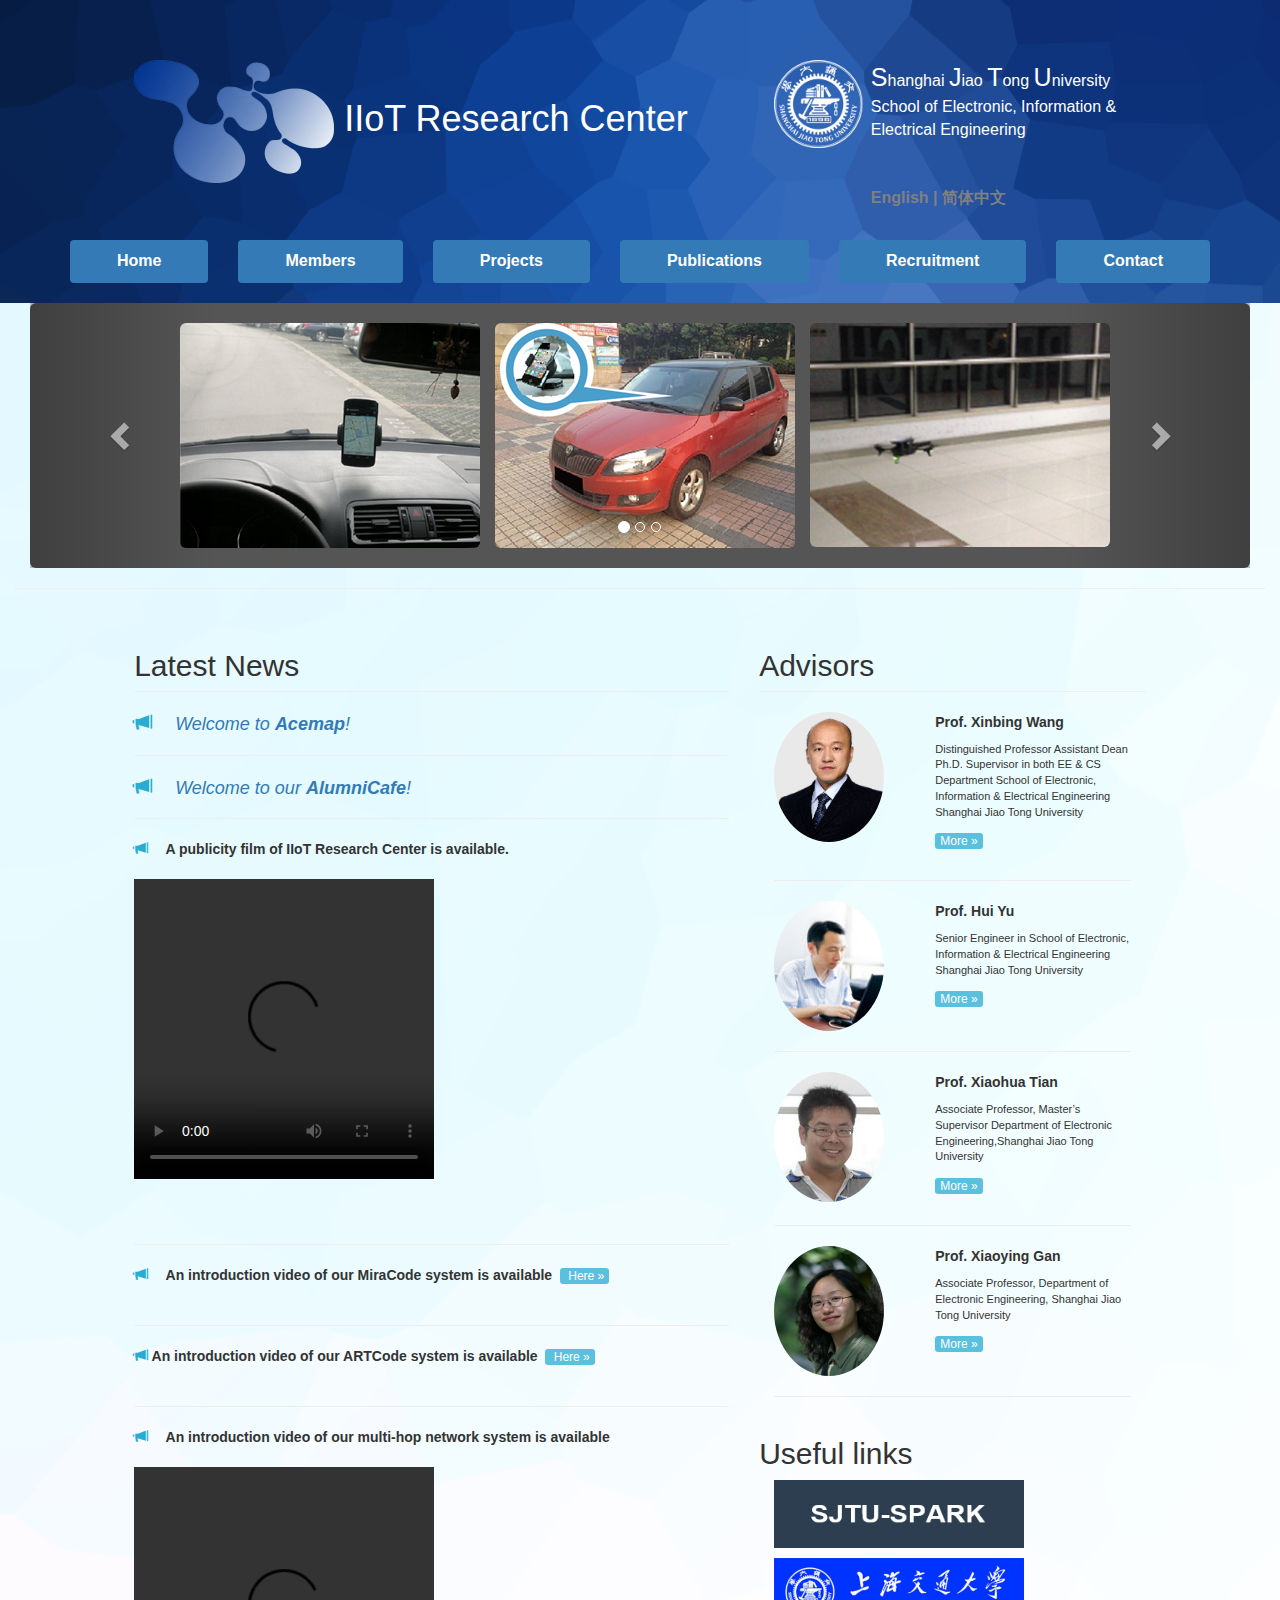
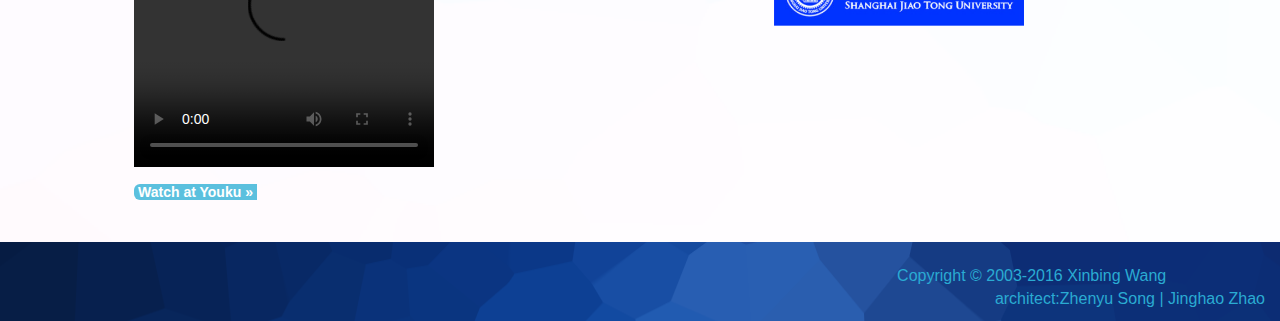
<file: index.html>
<!DOCTYPE html>
<!--..--><html xmlns="http://www.w3.org/1999/xhtml" xmlns:http="http://www.w3.org/1999/xhtml" xml:lang="EN" lang="EN" dir="ltr">
<head>
<meta charset="utf-8">
<meta http-equiv="Content-Type" content="text/html; charset=utf-8" />
<meta http-equiv="imagetoolbar" content="no" />
<meta name="viewport" content="width=device-width,initial-scale=1">
<link rel="stylesheet" href="css/bootstrap.min.css" type="text/css" />
<link rel="stylesheet" href="css/myself.css" type="text/css" />
<title>IIOT|Homepage</title><script type="text/javascript" src="js/jquery-2.2.1.min.js"></script>
<script type="text/javascript" src="js/bootstrap.js"></script>
</head>
<body id="top">
  <div style="background-image: url('images/header.png');clear:both;" class="container-fluid">
    <div class="container-fluid">
      <div class="row">
        <div class="col-md-6 col-md-push-1">
          <h1><br><img src="images/logo.png" width="200"><span style="color:white;">   IIoT Research Center</span></h1>
        </div>
        <div class="col-md-4 col-md-push-1">
          <div class="col-md-2">
            <br>
            <br>
            <br><img src="images/schoolLogo2.png" width="90px">
          </div>
          <div class="container-fluid col-md-9 col-md-push-1">
            <p style="color:white;">
              <br>
              <br>
              <br><span style="font-size: 25px;">S</span><span style="font-size: 16px;">hanghai&nbsp</span><span style="font-size: 25px;">J</span><span style="font-size: 16px;">iao&nbsp</span><span style="font-size: 25px;">T</span><span style="font-size: 16px;">ong&nbsp</span><span style="font-size: 25px;">U</span><span style="font-size: 16px;">niversity &nbsp;</span><br><span style="font-size: 16px;">School of Electronic, Information & Electrical Engineering <br><br><br></span><span style="font-size: 16px;color:white;"><a href="index.html"><strong style="font-size: 16px;color:gray;">English |</strong></a><a href="index_ch.html" style="font-size: 16px;color:gray;"><strong style="font-size : 16px;color:gray;"> 简体中文</strong></a></span>
            </p><br class="clear">
          </div>
        </div>
      </div>
    </div>
    <div class="container">
      <div class="row">
        <ul class="nav nav-pills nav-justified">
          <li class="col-md-2"><a href="index.html" class="btn-primary"><strong style="font-size: 16px;color:white;">Home</strong></a></li>
          <li class="col-md-2"><a href="members.html" class="btn-primary"><strong style="font-size: 16px;color:white;">Members</strong></a></li>
          <li class="col-md-2"><a href="projects.html" class="btn-primary"><strong style="font-size: 16px;color:white;">Projects</strong></a></li>
          <li class="col-md-2"><a href="publications.html" class="btn-primary"><strong style="font-size: 16px;color:white;">Publications</strong></a></li>
          <li class="col-md-2"><a href="recruitment.html" class="btn-primary"><strong style="font-size: 16px;color:white;">Recruitment</strong></a></li>
          <li class="col-md-2"><a href="http://iwct.sjtu.edu.cn/Personal/xwang8/index.html#" class="btn-primary"><strong style="font-size: 16px;color:white;">Contact</strong></a></li>
        </ul>
      </div>
    </div><br class="clear">
  </div>
  <div style="background-image: url('images/pagebg.png');background-size:cover;clear:both;" class="container-fluid">
    <div class="container-fluid">
      <div data-ride="carousel" style="padding:10px;background-image:url('images/slidebg.svg');background-size:cover;clear:both;" id="projects-slide" class="img-rounded carousel slide container-fluid">
        <!--Indicators-->
        <ol class="carousel-indicators">
          <li data-target="#projects-slide" data-slide-to="0" class="active"></li>
          <li data-target="#projects-slide" data-slide-to="1"></li>
          <li data-target="#projects-slide" data-slide-to="2"></li>
        </ol>
        <!--Wrapper for slides-->
        <div class="row">
          <div role="listbox" style="margin:10px 50px;" class="carousel-inner text-center">
            <div class="item active row text-center">
              <div class="col-sm-3 col-md-offset-1 text-center"><a href="http://iwct.sjtu.edu.cn/Personal/xwang8/research-system/taxi.html"><img src="images/car.jpg" alt="1" class="img-rounded"></a></div>
              <div class="col-sm-3 text-center"><a href="http://iwct.sjtu.edu.cn/Personal/xwang8/research-system/citydrive.html"><img src="images/dirve.jpg" alt="1" class="img-rounded"></a></div>
              <div class="col-sm-3 text-center"><a href="http://iwct.sjtu.edu.cn/Personal/xwang8/research-system/HiQuadLoc.html"><img src="images/flying.jpg" alt="1" class="img-rounded"></a></div>
            </div>
            <div class="item row">
              <div class="col-sm-3 col-md-offset-1 text-center"><a href="http://iwct.sjtu.edu.cn/Personal/xwang8/research-system/indaps.html"><img src="images/phones.jpg" alt="1" class="img-rounded"></a></div>
              <div class="col-sm-3 text-center"><a href="http://iwct.sjtu.edu.cn/Personal/xwang8/research-system/localization.html"><img src="images/Localization.jpg" alt="1" class="img-rounded"></a></div>
              <div class="col-sm-3 text-center"><a href="http://iwct.sjtu.edu.cn/Personal/xwang8/research-system/SAPLOC.html"><img src="images/smartAP.jpg" alt="1" class="img-rounded"></a></div>
            </div>
            <div class="item row">
              <div class="col-sm-3 col-md-offset-1 text-center"><a href="http://iwct.sjtu.edu.cn/Personal/xwang8/research-system/Sinaweibo.html"><img src="images/weibo.jpg" alt="1" class="img-rounded"></a></div>
              <div class="col-sm-3 text-center"><a href="http://iwct.sjtu.edu.cn/Personal/xwang8/research-system/smartcar.html"><img src="images/02230170.jpg" alt="1" class="img-rounded"></a></div>
              <div class="col-sm-3 text-center"><a href="http://iwct.sjtu.edu.cn/Personal/xwang8/research-system/sip.html"><img src="images/image004.jpg" alt="1" class="img-rounded"></a></div>
            </div>
          </div>
          <!--Controls--><a href="#projects-slide" role="button" data-slide="prev" class="left carousel-control"><span aria-hidden="false" class="glyphicon glyphicon-chevron-left"></span><span class="sr-only">Previous</span></a><a href="#projects-slide" role="button" data-slide="next" class="right carousel-control"><span aria-hidden="false" class="glyphicon glyphicon-chevron-right"></span><span class="sr-only">Next</span></a>
        </div>
      </div>
    </div>
    <hr>
    <!--...........................................................................................-->
    <div class="container-fluid">
      <div class="row">
        <div class="col-md-6 col-md-push-1">
          <h2 class="page-header">Latest News</h2>
          <h4><span style="color:#2aabd2;" class="glyphicon glyphicon-bullhorn">&nbsp;</span><a href="http://acemap.sjtu.edu.cn/"><em> Welcome to <strong>Acemap</strong>!<br></em></a></h4>
          <hr>
          <h4><span style="color:#2aabd2;" class="glyphicon glyphicon-bullhorn">&nbsp;</span><a href="alumnicafe.html"><em> Welcome to our <strong>AlumniCafe</strong>!<br></em></a></h4>
          <hr>
          <p><span style="color:#2aabd2;" class="glyphicon glyphicon-bullhorn">&nbsp;</span><strong> A publicity film of IIoT Research Center is available.<br><br></strong>
            <video src="http://www.cs.sjtu.edu.cn/~wang-xb/video/publicity film.mp4" height="300px" controls="controls"></video><br><br><br>
          </p>
          <hr>
          <p><span style="color:#2aabd2;" class="glyphicon glyphicon-bullhorn">&nbsp;</span><strong> An introduction video of our MiraCode system is available &nbsp;</strong><a href="appendix_video0.html" class="img-rounded btn-info btn-xs">&nbsp;Here &raquo</a><br><br></p>
          <hr>
          <p><span style="color:#2aabd2;" class="glyphicon glyphicon-bullhorn"></span><strong> An introduction video of our ARTCode system is available &nbsp;</strong><a href="appendix_video1.html" class="img-rounded btn-info btn-xs">&nbsp;Here &raquo</a><br><br></p>
          <hr>
          <p><span style="color:#2aabd2;" class="glyphicon glyphicon-bullhorn">&nbsp;</span><strong> An introduction video of our multi-hop network system is available <br><br></strong>
            <video src="http://www.cs.sjtu.edu.cn/~wang-xb/video/video1.mov" height="300px" controls="controls"></video>
          </p><b><a href="http://v.youku.com/v_show/id_XMTM1Nzc4OTY0MA==.html" class="img-rounded btn-info btn-default">&nbsp;Watch at Youku &raquo&nbsp;<br><br><br></a></b>
        </div>
        <!--.......................................................................-->
        <div class="col-md-4 col-md-push-1">
          <div>
            <h2 class="page-header">Advisors</h2>
            <ul style="list-style-type :none;" class="container-fluid">
              <li class="row">
                <div class="col-md-5"><img src="images/prof_xinbing_wang.jpg" width="110" height="130" align="left" alt="" class="img-circle"></div>
                <div class="col-md-7">
                  <p><strong>Prof. Xinbing Wang</strong></p>
                  <p style="font-size: 11px">Distinguished Professor Assistant Dean Ph.D. Supervisor in both EE & CS Department School of Electronic, Information & Electrical Engineering Shanghai Jiao Tong University</p>
                  <p class="readmore"><a href="http://iwct.sjtu.edu.cn/Personal/xwang8/index.html" class="img-rounded btn-info btn-xs">More &raquo;</a></p>
                </div>
              </li>
              <hr>
              <li class="row">
                <div class="col-md-5"><img src="images/prof_hui_yu.jpg" width="110" height="130" align="left" alt="" class="img-circle"></div>
                <div class="col-md-7">
                  <p><strong>Prof. Hui Yu</strong></p>
                  <p style="font-size: 11px">Senior Engineer in School of Electronic, Information & Electrical Engineering Shanghai Jiao Tong University</p>
                  <p class="readmore"><a href="http://iwct.sjtu.edu.cn/Show.aspx?info_id=907&amp;info_lb=311&amp;flag=98" class="img-rounded btn-info btn-xs">More &raquo;</a></p>
                </div>
              </li>
              <hr>
              <li class="row">
                <div class="col-md-5"><img src="images/prof_xiaohua_tian.jpg" width="110" height="130" align="left" alt="" class="img-circle"></div>
                <div class="col-md-7">
                  <p><strong>Prof. Xiaohua Tian</strong></p>
                  <p style="font-size: 11px">Associate Professor, Master’s Supervisor Department of Electronic Engineering,Shanghai Jiao Tong University</p>
                  <p class="readmore"><a href="http://iwct.sjtu.edu.cn/Personal/xtian/" class="img-rounded btn-info btn-xs">More &raquo;</a></p>
                </div>
              </li>
              <hr>
              <li class="row">
                <div class="col-md-5"><img src="images/prof_xiaoying_gan.jpg" width="110" height="130" align="left" alt="" class="img-circle"></div>
                <div class="col-md-7">
                  <p><strong>Prof. Xiaoying Gan</strong></p>
                  <p style="font-size: 11px">Associate Professor, Department of Electronic Engineering, Shanghai Jiao Tong University</p>
                  <p class="readmore"><a href="http://iwct.sjtu.edu.cn/Personal/xygan/" class="img-rounded btn-info btn-xs">More &raquo;</a></p>
                </div>
              </li>
              <hr>
            </ul>
            <h2>Useful links</h2>
            <ul class="container-fluid">
              <p style="text-align: left"><a href="http://spark.sjtu.edu.cn/"><img src="images/spark.png" width="250" height="68" alt=""></a></p>
              <p style="text-align: left"><a href="http://www.sjtu.edu.cn/"><img src="images/sjtu.png" width="250" height="68" alt=""></a></p>
            </ul>
          </div>
        </div><br class="clear">
      </div>
    </div>
  </div>
  <div style="background-image: url('images/header.png');" class="container-fluid navbar-bottom">
    <div class="pull-right">
      <p style="font-size: 16px;color:#2aabd2;" class="fl_right"><br>Copyright &copy; 2003-2016 Xinbing Wang <br/>&nbsp;&nbsp;&nbsp;&nbsp;&nbsp;&nbsp;&nbsp;&nbsp;&nbsp;&nbsp;&nbsp;&nbsp;&nbsp;&nbsp;&nbsp;&nbsp;&nbsp;&nbsp;&nbsp;&nbsp;&nbsp;&nbsp;architect:Zhenyu Song | Jinghao Zhao</p>
    </div>
  </div>
</body></html>
</file>
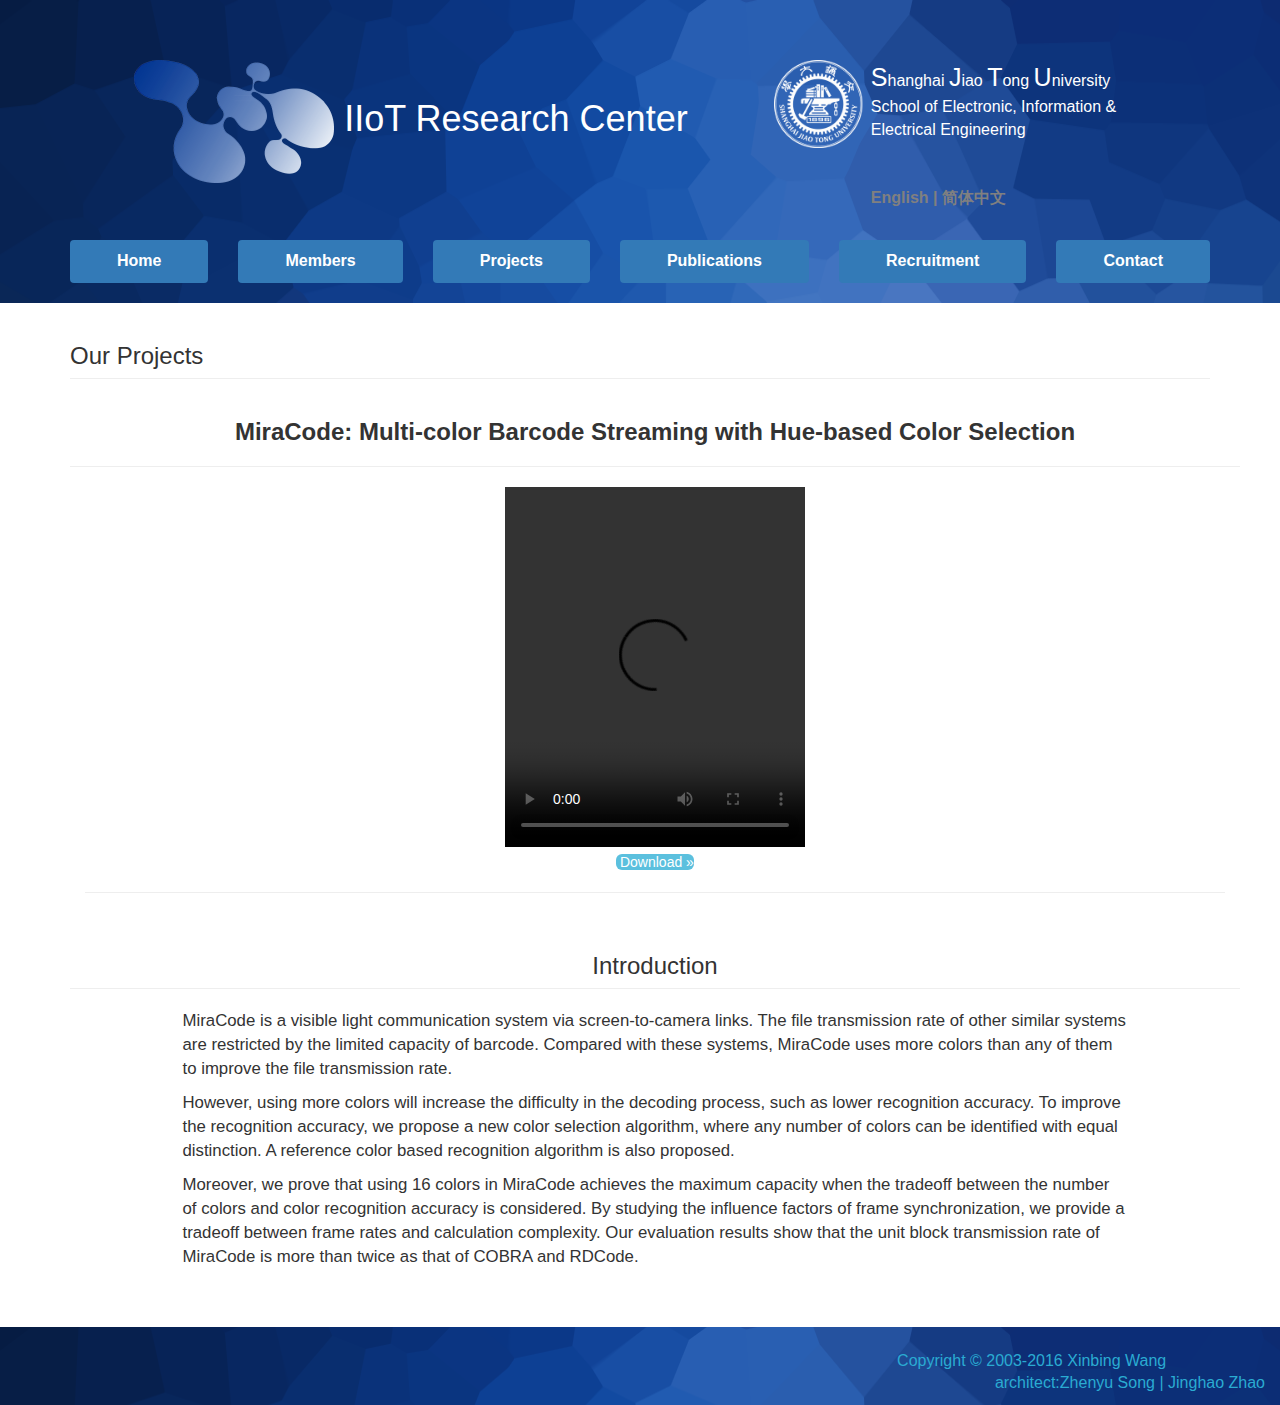
<file: appendix_video0.html>
<!DOCTYPE html>
<!--..--><html xmlns="http://www.w3.org/1999/xhtml" xmlns:http="http://www.w3.org/1999/xhtml" xml:lang="EN" lang="EN" dir="ltr">
<head>
<meta charset="utf-8">
<meta http-equiv="Content-Type" content="text/html; charset=utf-8" />
<meta http-equiv="imagetoolbar" content="no" />
<meta name="viewport" content="width=device-width,initial-scale=1">
<link rel="stylesheet" href="css/bootstrap.min.css" type="text/css" />
<link rel="stylesheet" href="css/myself.css" type="text/css" />
<title>IIOT|Video</title><script type="text/javascript" src="js/jquery-2.2.1.min.js"></script>
<script type="text/javascript" src="js/bootstrap.js"></script>
</head>
<body id="top">
  <div style="background-image: url('images/header.png');clear:both;" class="container-fluid">
    <div class="container-fluid">
      <div class="row">
        <div class="col-md-6 col-md-push-1">
          <h1><br><img src="images/logo.png" width="200"><span style="color:white;">   IIoT Research Center</span></h1>
        </div>
        <div class="col-md-4 col-md-push-1">
          <div class="col-md-2">
            <br>
            <br>
            <br><img src="images/schoolLogo2.png" width="90px">
          </div>
          <div class="container-fluid col-md-9 col-md-push-1">
            <p style="color:white;">
              <br>
              <br>
              <br><span style="font-size: 25px;">S</span><span style="font-size: 16px;">hanghai&nbsp</span><span style="font-size: 25px;">J</span><span style="font-size: 16px;">iao&nbsp</span><span style="font-size: 25px;">T</span><span style="font-size: 16px;">ong&nbsp</span><span style="font-size: 25px;">U</span><span style="font-size: 16px;">niversity &nbsp;</span><br><span style="font-size: 16px;">School of Electronic, Information & Electrical Engineering <br><br><br></span><span style="font-size: 16px;color:white;"><a href="appendix_video0.html"><strong style="font-size: 16px;color:gray;">English |</strong></a><a href="appendix_video0_ch.html" style="font-size: 16px;color:gray;"><strong style="font-size : 16px;color:gray;"> 简体中文</strong></a></span>
            </p><br class="clear">
          </div>
        </div>
      </div>
    </div>
    <div class="container">
      <div class="row">
        <ul class="nav nav-pills nav-justified">
          <li class="col-md-2"><a href="index.html" class="btn-primary"><strong style="font-size: 16px;color:white;">Home</strong></a></li>
          <li class="col-md-2"><a href="members.html" class="btn-primary"><strong style="font-size: 16px;color:white;">Members</strong></a></li>
          <li class="col-md-2"><a href="projects.html" class="btn-primary"><strong style="font-size: 16px;color:white;">Projects</strong></a></li>
          <li class="col-md-2"><a href="publications.html" class="btn-primary"><strong style="font-size: 16px;color:white;">Publications</strong></a></li>
          <li class="col-md-2"><a href="recruitment.html" class="btn-primary"><strong style="font-size: 16px;color:white;">Recruitment</strong></a></li>
          <li class="col-md-2"><a href="http://iwct.sjtu.edu.cn/Personal/xwang8/index.html#" class="btn-primary"><strong style="font-size: 16px;color:white;">Contact</strong></a></li>
        </ul>
      </div>
    </div><br class="clear">
  </div>
  <div class="container">
    <h3 class="page-header">Our Projects</h3>
    <div style="text-align:center" class="container">
      <div class="row">
        <h3><strong>MiraCode: Multi-color Barcode Streaming with Hue-based Color Selection</strong></h3>
        <hr>
      </div>
      <div class="row">
        <video src="http://www.cs.sjtu.edu.cn/~wang-xb/MiraCode.mp4" height="360px" controls="controls"></video>
      </div><a href="http://www.cs.sjtu.edu.cn/~wang-xb/MiraCode.mp4" class="img-rounded btn-info btn-default">&nbsp;Download &raquo</a>
      <hr>
      <div class="row">
        <h3 class="page-header">Introduction</h3>
        <div class="col-md-10 col-md-push-1">
          <big>
            <p class="text-left">MiraCode is a visible light communication system via screen-to-camera links. The file transmission rate of other similar systems are restricted by the limited capacity of barcode. Compared with these systems, MiraCode uses more colors than any of them to improve the file transmission rate.</p>
            <p class="text-left">However, using more colors will increase the difficulty in the decoding process, such as lower recognition accuracy. To improve the recognition accuracy, we propose a new color selection algorithm, where any number of colors can be identified with equal distinction. A reference color based recognition algorithm is also proposed.</p>
            <p class="text-left">Moreover, we prove that using 16 colors in MiraCode achieves the maximum capacity when the tradeoff between the number of colors and color recognition accuracy is considered. By studying the influence factors of frame synchronization, we provide a tradeoff between frame rates and calculation complexity. Our evaluation results show that the unit block transmission rate of MiraCode is more than twice as that of COBRA and RDCode.<br><br><br></p>
          </big>
        </div>
      </div>
    </div>
  </div>
  <div style="background-image: url('images/header.png');" class="container-fluid navbar-bottom">
    <div class="pull-right">
      <p style="font-size: 16px;color:#2aabd2;" class="fl_right"><br>Copyright &copy; 2003-2016 Xinbing Wang <br/>&nbsp;&nbsp;&nbsp;&nbsp;&nbsp;&nbsp;&nbsp;&nbsp;&nbsp;&nbsp;&nbsp;&nbsp;&nbsp;&nbsp;&nbsp;&nbsp;&nbsp;&nbsp;&nbsp;&nbsp;&nbsp;&nbsp;architect:Zhenyu Song | Jinghao Zhao</p>
    </div>
  </div>
</body></html>
</file>
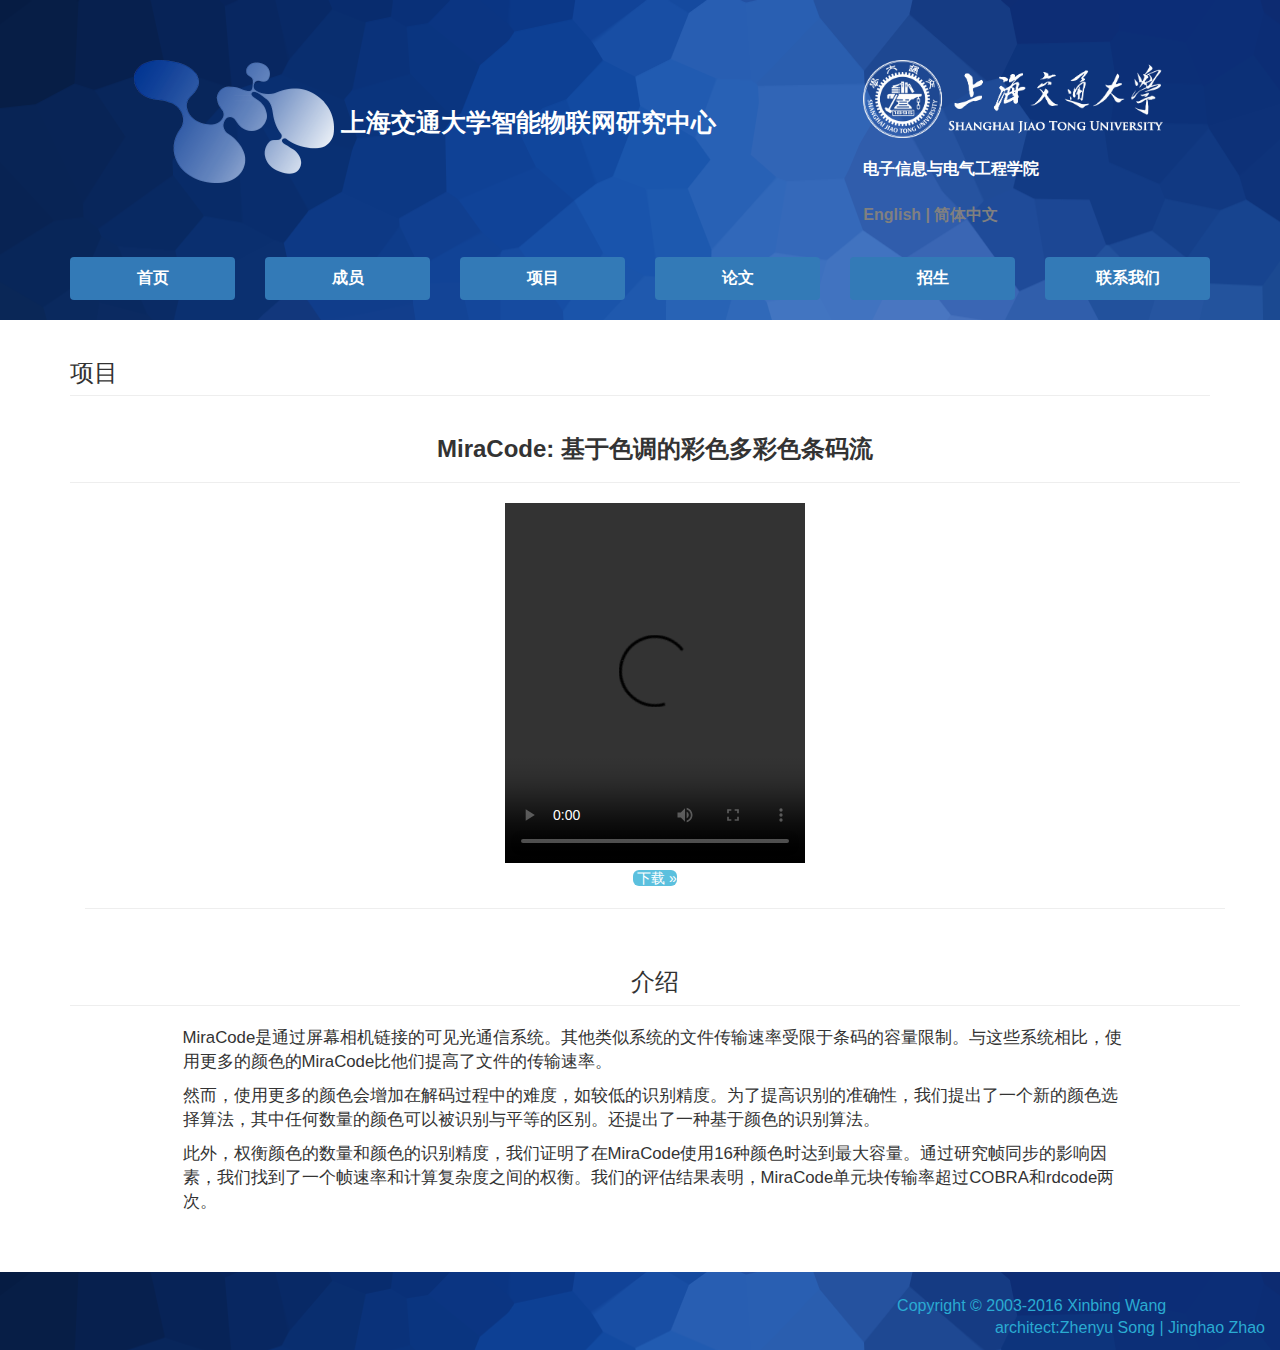
<file: appendix_video0_ch.html>
<!DOCTYPE html>
<!--..--><html xmlns="http://www.w3.org/1999/xhtml" xmlns:http="http://www.w3.org/1999/xhtml" xml:lang="EN" lang="EN" dir="ltr">
<head>
<meta charset="utf-8">
<meta http-equiv="Content-Type" content="text/html; charset=utf-8" />
<meta http-equiv="imagetoolbar" content="no" />
<meta name="viewport" content="width=device-width,initial-scale=1">
<link rel="stylesheet" href="css/bootstrap.min.css" type="text/css" />
<link rel="stylesheet" href="css/myself.css" type="text/css" />
<title>IIOT|Video</title><script type="text/javascript" src="js/jquery-2.2.1.min.js"></script>
<script type="text/javascript" src="js/bootstrap.js"></script>
</head>
<body id="top">
  <div style="background-image: url('images/header.png');" class="container-fluid">
    <div class="container-fluid">
      <div class="row">
        <div class="col-md-6 col-md-push-1">
          <h1><br><img src="images/logo.png" width="200"><span style="font-size: 25px;color:white;"><strong>&nbsp;上海交通大学智能物联网研究中心</strong></span></h1>
        </div>
        <div class="col-md-3 col-md-push-2">
          <p style="color:white;">
            <br>
            <br>
            <br>
            <!--span(style="font-size: 25px;") 上海交通大学--><img src="images/schoolLogo.png" width="300px"><br><br><span style="font-size: 16px;color:white;"><strong>电子信息与电气工程学院 <br><br></strong><a href="appendix_video0.html"><strong style="font-size: 16px;color:gray;">English |</strong></a><a href="appendix_video0_ch.html" style="font-size: 16px;color:gray;"><strong style="font-size: 16px;color:gray;"> 简体中文</strong></a></span>
          </p><br class="clear">
        </div>
      </div>
    </div>
    <div class="container">
      <div class="row">
        <ul class="nav nav-pills nav-justified">
          <li class="col-md-2"><a href="index_ch.html" class="btn-primary"><strong style="font-size: 16px;color:white;">首页</strong></a></li>
          <li class="col-md-2"><a href="members_ch.html" class="btn-primary"><strong style="font-size: 16px;color:white;">成员</strong></a></li>
          <li class="col-md-2"><a href="projects_ch.html" class="btn-primary"><strong style="font-size: 16px;color:white;">项目</strong></a></li>
          <li class="col-md-2"><a href="publications_ch.html" class="btn-primary"><strong style="font-size: 16px;color:white;">论文</strong></a></li>
          <li class="col-md-2"><a href="recruitment_ch.html" class="btn-primary"><strong style="font-size: 16px;color:white;">招生</strong></a></li>
          <li class="col-md-2"><a href="http://iwct.sjtu.edu.cn/Personal/xwang8/index.html#" class="btn-primary"><strong style="font-size: 16px;color:white;">联系我们</strong></a></li>
        </ul><br class="clear">
      </div>
    </div>
  </div>
  <div class="container">
    <h3 class="page-header">项目</h3>
    <div style="text-align:center" class="container">
      <div class="row">
        <h3><strong>MiraCode: 基于色调的彩色多彩色条码流</strong></h3>
        <hr>
      </div>
      <div class="row">
        <video src="http://www.cs.sjtu.edu.cn/~wang-xb/MiraCode.mp4" height="360px" controls="controls"></video>
      </div><a href="http://www.cs.sjtu.edu.cn/~wang-xb/MiraCode.mp4" class="img-rounded btn-info btn-default">&nbsp;下载 &raquo</a>
      <hr>
      <div class="row">
        <h3 class="page-header">介绍</h3>
        <div class="col-md-10 col-md-push-1">
          <big>
            <p class="text-left">MiraCode是通过屏幕相机链接的可见光通信系统。其他类似系统的文件传输速率受限于条码的容量限制。与这些系统相比，使用更多的颜色的MiraCode比他们提高了文件的传输速率。</p>
            <p class="text-left">然而，使用更多的颜色会增加在解码过程中的难度，如较低的识别精度。为了提高识别的准确性，我们提出了一个新的颜色选择算法，其中任何数量的颜色可以被识别与平等的区别。还提出了一种基于颜色的识别算法。</p>
            <p class="text-left">此外，权衡颜色的数量和颜色的识别精度，我们证明了在MiraCode使用16种颜色时达到最大容量。通过研究帧同步的影响因素，我们找到了一个帧速率和计算复杂度之间的权衡。我们的评估结果表明，MiraCode单元块传输率超过COBRA和rdcode两次。<br><br><br></p>
          </big>
        </div>
      </div>
    </div>
  </div>
  <div style="background-image: url('images/header.png');" class="container-fluid navbar-bottom">
    <div class="pull-right">
      <p style="font-size: 16px;color:#2aabd2;" class="fl_right"><br>Copyright &copy; 2003-2016 Xinbing Wang <br/>&nbsp;&nbsp;&nbsp;&nbsp;&nbsp;&nbsp;&nbsp;&nbsp;&nbsp;&nbsp;&nbsp;&nbsp;&nbsp;&nbsp;&nbsp;&nbsp;&nbsp;&nbsp;&nbsp;&nbsp;&nbsp;&nbsp;architect:Zhenyu Song | Jinghao Zhao</p>
    </div>
  </div>
</body></html>
</file>
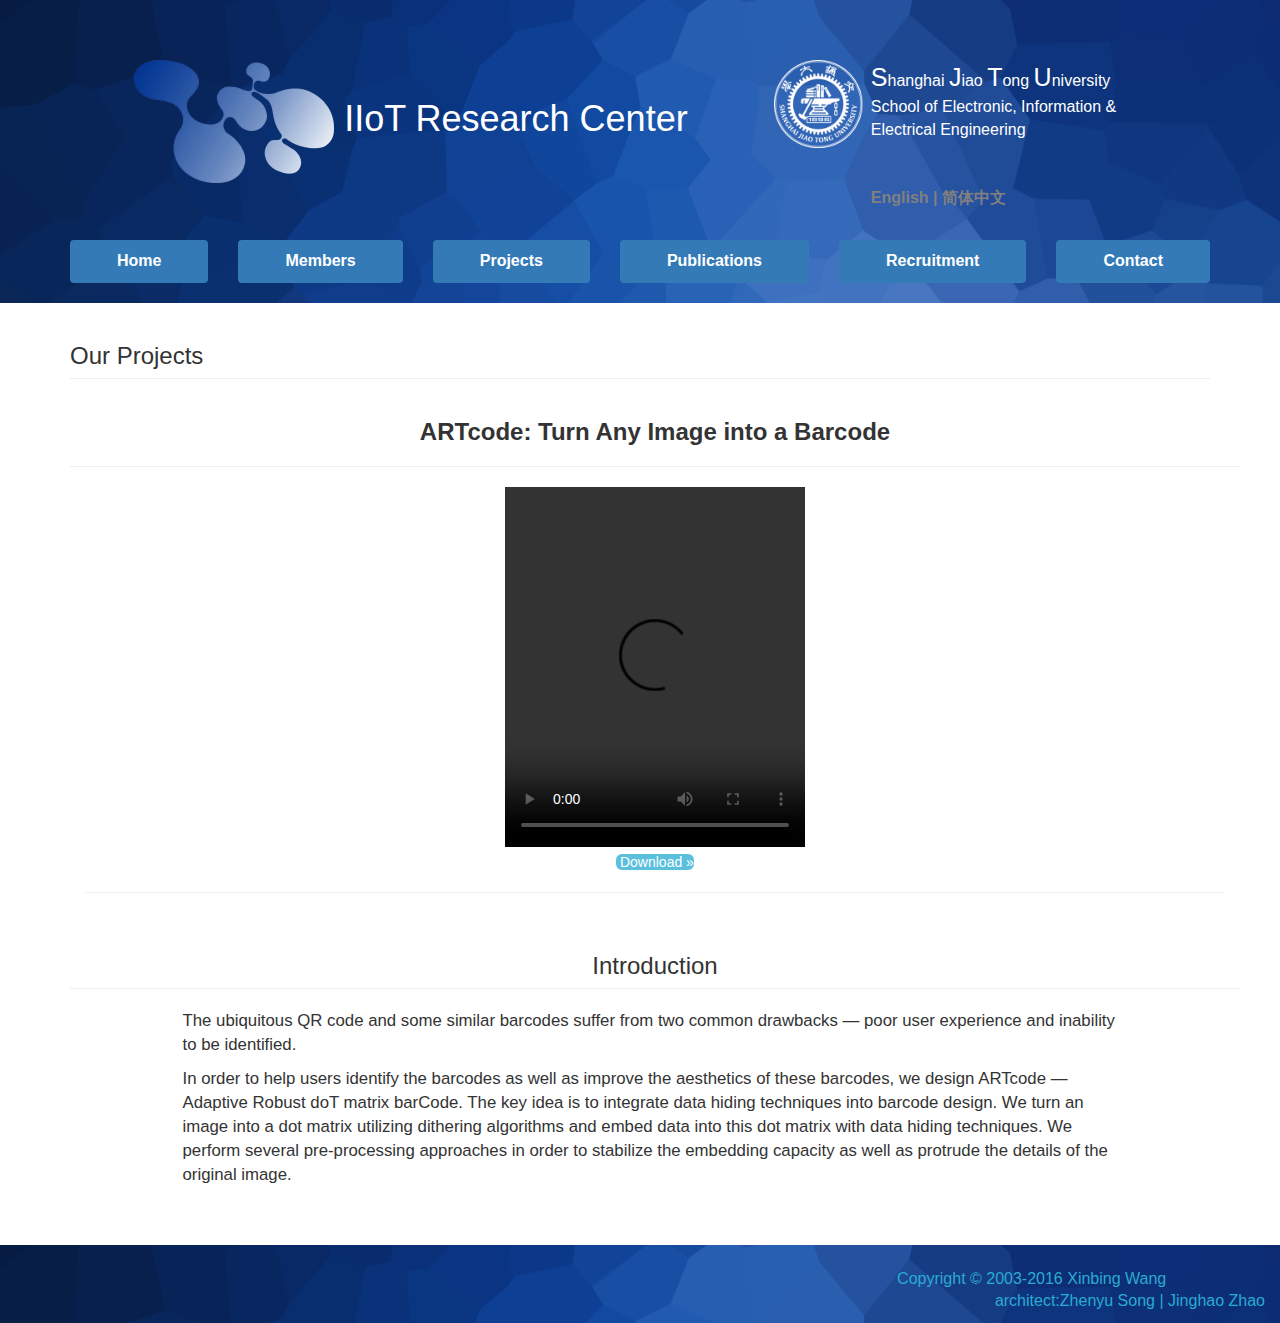
<file: appendix_video1.html>
<!DOCTYPE html>
<!--..--><html xmlns="http://www.w3.org/1999/xhtml" xmlns:http="http://www.w3.org/1999/xhtml" xml:lang="EN" lang="EN" dir="ltr">
<head>
<meta charset="utf-8">
<meta http-equiv="Content-Type" content="text/html; charset=utf-8" />
<meta http-equiv="imagetoolbar" content="no" />
<meta name="viewport" content="width=device-width,initial-scale=1">
<link rel="stylesheet" href="css/bootstrap.min.css" type="text/css" />
<link rel="stylesheet" href="css/myself.css" type="text/css" />
<title>IIOT|Video</title><script type="text/javascript" src="js/jquery-2.2.1.min.js"></script>
<script type="text/javascript" src="js/bootstrap.js"></script>
</head>
<body id="top">
  <div style="background-image: url('images/header.png');clear:both;" class="container-fluid">
    <div class="container-fluid">
      <div class="row">
        <div class="col-md-6 col-md-push-1">
          <h1><br><img src="images/logo.png" width="200"><span style="color:white;">   IIoT Research Center</span></h1>
        </div>
        <div class="col-md-4 col-md-push-1">
          <div class="col-md-2">
            <br>
            <br>
            <br><img src="images/schoolLogo2.png" width="90px">
          </div>
          <div class="container-fluid col-md-9 col-md-push-1">
            <p style="color:white;">
              <br>
              <br>
              <br><span style="font-size: 25px;">S</span><span style="font-size: 16px;">hanghai&nbsp</span><span style="font-size: 25px;">J</span><span style="font-size: 16px;">iao&nbsp</span><span style="font-size: 25px;">T</span><span style="font-size: 16px;">ong&nbsp</span><span style="font-size: 25px;">U</span><span style="font-size: 16px;">niversity &nbsp;</span><br><span style="font-size: 16px;">School of Electronic, Information & Electrical Engineering <br><br><br></span><span style="font-size: 16px;color:white;"><a href="appendix_video1.html"><strong style="font-size: 16px;color:gray;">English |</strong></a><a href="appendix_video1_ch.html" style="font-size: 16px;color:gray;"><strong style="font-size : 16px;color:gray;"> 简体中文</strong></a></span>
            </p><br class="clear">
          </div>
        </div>
      </div>
    </div>
    <div class="container">
      <div class="row">
        <ul class="nav nav-pills nav-justified">
          <li class="col-md-2"><a href="index.html" class="btn-primary"><strong style="font-size: 16px;color:white;">Home</strong></a></li>
          <li class="col-md-2"><a href="members.html" class="btn-primary"><strong style="font-size: 16px;color:white;">Members</strong></a></li>
          <li class="col-md-2"><a href="projects.html" class="btn-primary"><strong style="font-size: 16px;color:white;">Projects</strong></a></li>
          <li class="col-md-2"><a href="publications.html" class="btn-primary"><strong style="font-size: 16px;color:white;">Publications</strong></a></li>
          <li class="col-md-2"><a href="recruitment.html" class="btn-primary"><strong style="font-size: 16px;color:white;">Recruitment</strong></a></li>
          <li class="col-md-2"><a href="http://iwct.sjtu.edu.cn/Personal/xwang8/index.html#" class="btn-primary"><strong style="font-size: 16px;color:white;">Contact</strong></a></li>
        </ul>
      </div>
    </div><br class="clear">
  </div>
  <div class="container">
    <h3 class="page-header">Our Projects</h3>
    <div style="text-align:center" class="container">
      <div class="row">
        <h3><strong>ARTcode: Turn Any Image into a Barcode</strong></h3>
        <hr>
      </div>
      <div class="row">
        <video src="http://www.cs.sjtu.edu.cn/~wang-xb/ARTCode.mov" height="360px" controls="controls"></video>
      </div><a href="http://www.cs.sjtu.edu.cn/~wang-xb/MiraCode.mp4" class="img-rounded btn-info btn-default">&nbsp;Download &raquo</a>
      <hr>
      <div class="row">
        <h3 class="page-header">Introduction</h3>
        <div class="col-md-10 col-md-push-1">
          <big>
            <p class="text-left">The ubiquitous QR code and some similar barcodes suffer from two common drawbacks — poor user experience and inability to be identified.</p>
            <p class="text-left">In order to help users identify the barcodes as well as improve the aesthetics of these barcodes, we design ARTcode — Adaptive Robust doT matrix barCode. The key idea is to integrate data hiding techniques into barcode design. We turn an image into a dot matrix utilizing dithering algorithms and embed data into this dot matrix with data hiding techniques. We perform several pre-processing approaches in order to stabilize the embedding capacity as well as protrude the details of the original image.<br><br><br></p>
          </big>
        </div>
      </div>
    </div>
  </div>
  <div style="background-image: url('images/header.png');" class="container-fluid navbar-bottom">
    <div class="pull-right">
      <p style="font-size: 16px;color:#2aabd2;" class="fl_right"><br>Copyright &copy; 2003-2016 Xinbing Wang <br/>&nbsp;&nbsp;&nbsp;&nbsp;&nbsp;&nbsp;&nbsp;&nbsp;&nbsp;&nbsp;&nbsp;&nbsp;&nbsp;&nbsp;&nbsp;&nbsp;&nbsp;&nbsp;&nbsp;&nbsp;&nbsp;&nbsp;architect:Zhenyu Song | Jinghao Zhao</p>
    </div>
  </div>
</body></html>
</file>
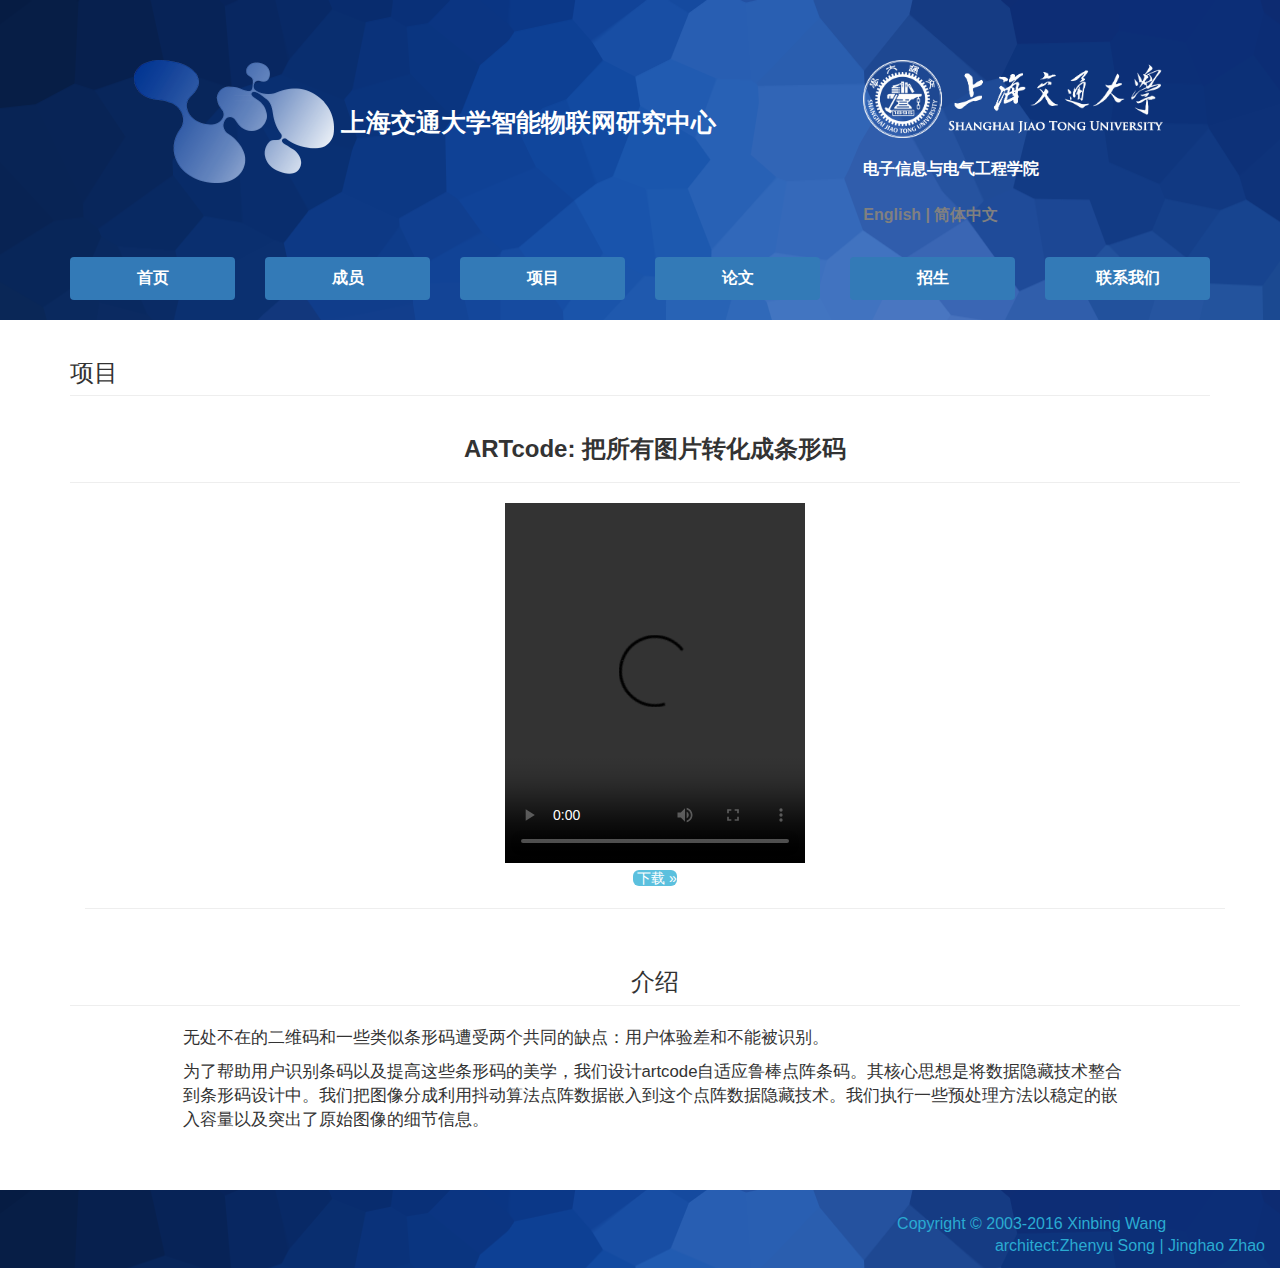
<file: appendix_video1_ch.html>
<!DOCTYPE html>
<!--..--><html xmlns="http://www.w3.org/1999/xhtml" xmlns:http="http://www.w3.org/1999/xhtml" xml:lang="EN" lang="EN" dir="ltr">
<head>
<meta charset="utf-8">
<meta http-equiv="Content-Type" content="text/html; charset=utf-8" />
<meta http-equiv="imagetoolbar" content="no" />
<meta name="viewport" content="width=device-width,initial-scale=1">
<link rel="stylesheet" href="css/bootstrap.min.css" type="text/css" />
<link rel="stylesheet" href="css/myself.css" type="text/css" />
<title>IIOT|Video</title><script type="text/javascript" src="js/jquery-2.2.1.min.js"></script>
<script type="text/javascript" src="js/bootstrap.js"></script>
</head>
<body id="top">
  <div style="background-image: url('images/header.png');" class="container-fluid">
    <div class="container-fluid">
      <div class="row">
        <div class="col-md-6 col-md-push-1">
          <h1><br><img src="images/logo.png" width="200"><span style="font-size: 25px;color:white;"><strong>&nbsp;上海交通大学智能物联网研究中心</strong></span></h1>
        </div>
        <div class="col-md-3 col-md-push-2">
          <p style="color:white;">
            <br>
            <br>
            <br>
            <!--span(style="font-size: 25px;") 上海交通大学--><img src="images/schoolLogo.png" width="300px"><br><br><span style="font-size: 16px;color:white;"><strong>电子信息与电气工程学院 <br><br></strong><a href="appendix_video1.html"><strong style="font-size: 16px;color:gray;">English |</strong></a><a href="appendix_video1_ch.html" style="font-size: 16px;color:gray;"><strong style="font-size: 16px;color:gray;"> 简体中文</strong></a></span>
          </p><br class="clear">
        </div>
      </div>
    </div>
    <div class="container">
      <div class="row">
        <ul class="nav nav-pills nav-justified">
          <li class="col-md-2"><a href="index_ch.html" class="btn-primary"><strong style="font-size: 16px;color:white;">首页</strong></a></li>
          <li class="col-md-2"><a href="members_ch.html" class="btn-primary"><strong style="font-size: 16px;color:white;">成员</strong></a></li>
          <li class="col-md-2"><a href="projects_ch.html" class="btn-primary"><strong style="font-size: 16px;color:white;">项目</strong></a></li>
          <li class="col-md-2"><a href="publications_ch.html" class="btn-primary"><strong style="font-size: 16px;color:white;">论文</strong></a></li>
          <li class="col-md-2"><a href="recruitment_ch.html" class="btn-primary"><strong style="font-size: 16px;color:white;">招生</strong></a></li>
          <li class="col-md-2"><a href="http://iwct.sjtu.edu.cn/Personal/xwang8/index.html#" class="btn-primary"><strong style="font-size: 16px;color:white;">联系我们</strong></a></li>
        </ul><br class="clear">
      </div>
    </div>
  </div>
  <div class="container">
    <h3 class="page-header">项目</h3>
    <div style="text-align:center" class="container">
      <div class="row">
        <h3><strong>ARTcode: 把所有图片转化成条形码</strong></h3>
        <hr>
      </div>
      <div class="row">
        <video src="http://www.cs.sjtu.edu.cn/~wang-xb/ARTCode.mov" height="360px" controls="controls"></video>
      </div><a href="http://www.cs.sjtu.edu.cn/~wang-xb/MiraCode.mp4" class="img-rounded btn-info btn-default">&nbsp;下载 &raquo</a>
      <hr>
      <div class="row">
        <h3 class="page-header">介绍</h3>
        <div class="col-md-10 col-md-push-1">
          <big>
            <p class="text-left">无处不在的二维码和一些类似条形码遭受两个共同的缺点：用户体验差和不能被识别。</p>
            <p class="text-left">为了帮助用户识别条码以及提高这些条形码的美学，我们设计artcode自适应鲁棒点阵条码。其核心思想是将数据隐藏技术整合到条形码设计中。我们把图像分成利用抖动算法点阵数据嵌入到这个点阵数据隐藏技术。我们执行一些预处理方法以稳定的嵌入容量以及突出了原始图像的细节信息。<br><br><br></p>
          </big>
        </div>
      </div>
    </div>
  </div>
  <div style="background-image: url('images/header.png');" class="container-fluid navbar-bottom">
    <div class="pull-right">
      <p style="font-size: 16px;color:#2aabd2;" class="fl_right"><br>Copyright &copy; 2003-2016 Xinbing Wang <br/>&nbsp;&nbsp;&nbsp;&nbsp;&nbsp;&nbsp;&nbsp;&nbsp;&nbsp;&nbsp;&nbsp;&nbsp;&nbsp;&nbsp;&nbsp;&nbsp;&nbsp;&nbsp;&nbsp;&nbsp;&nbsp;&nbsp;architect:Zhenyu Song | Jinghao Zhao</p>
    </div>
  </div>
</body></html>
</file>
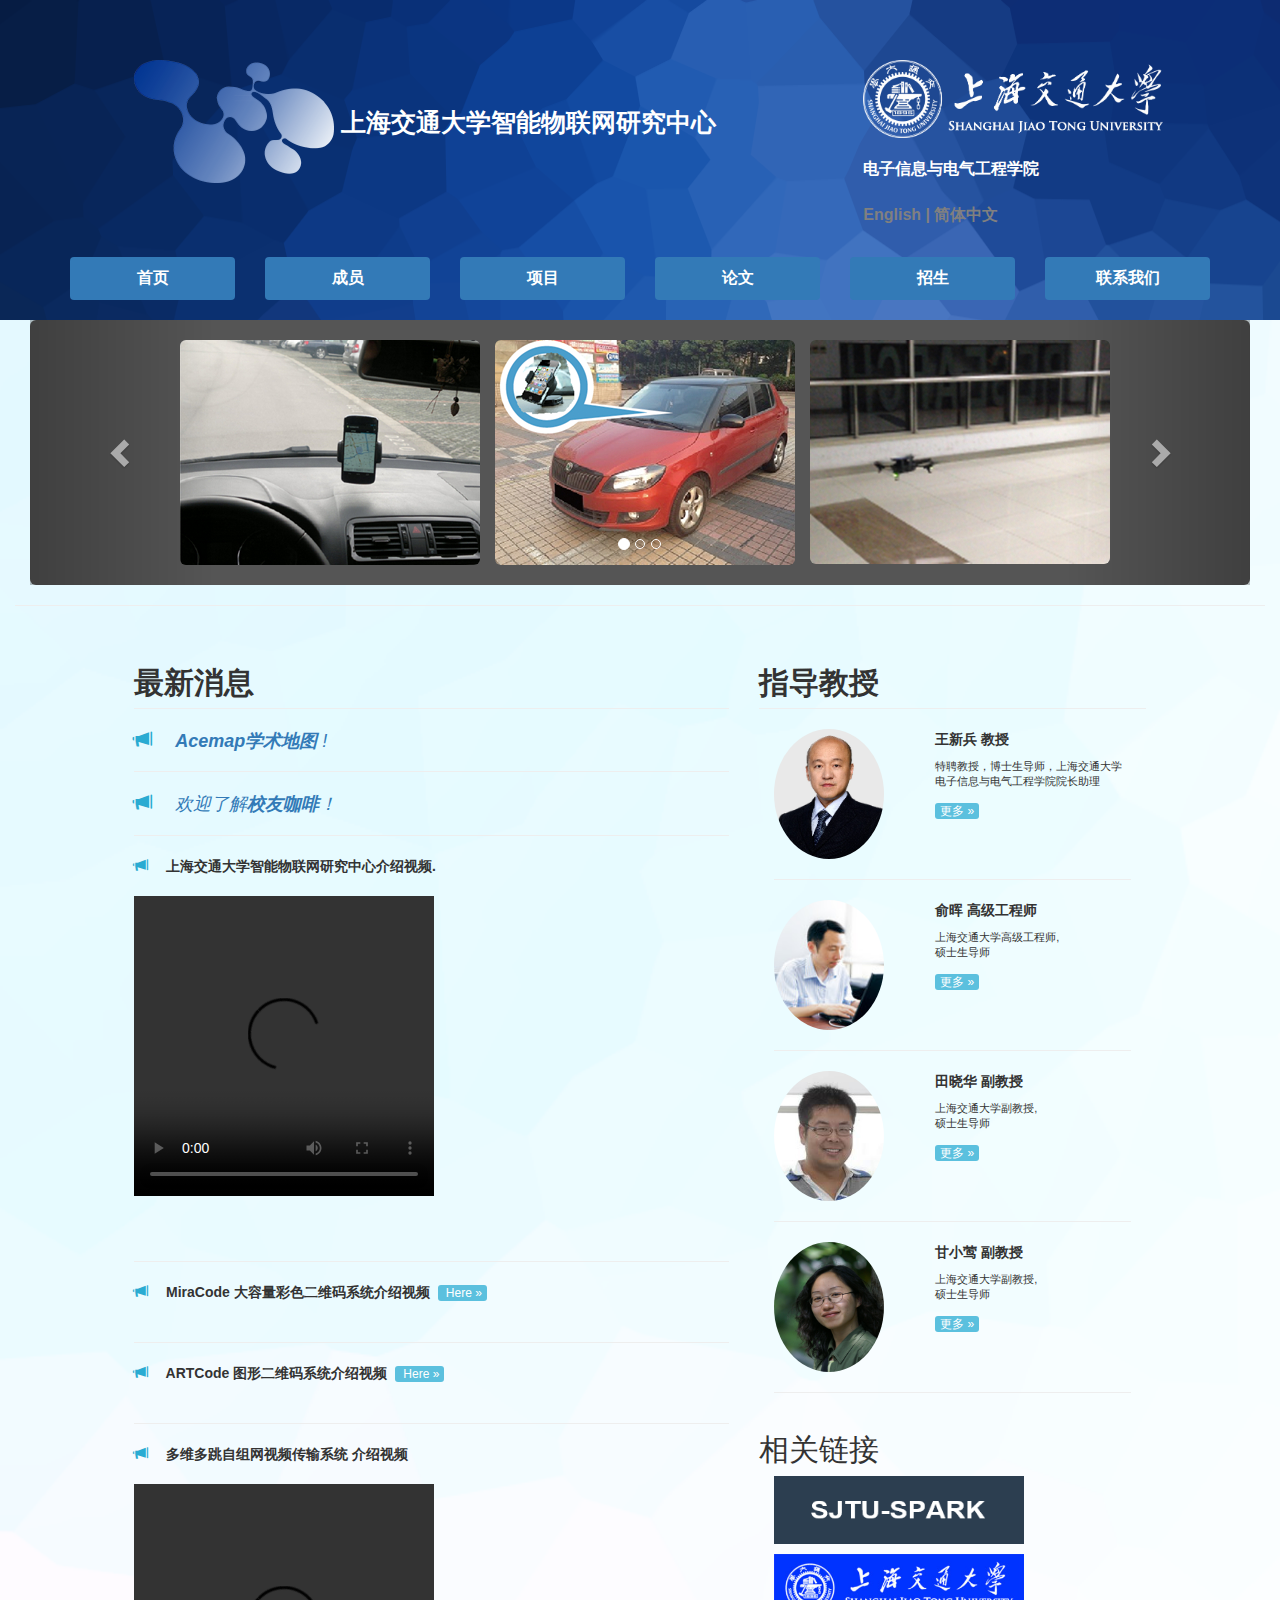
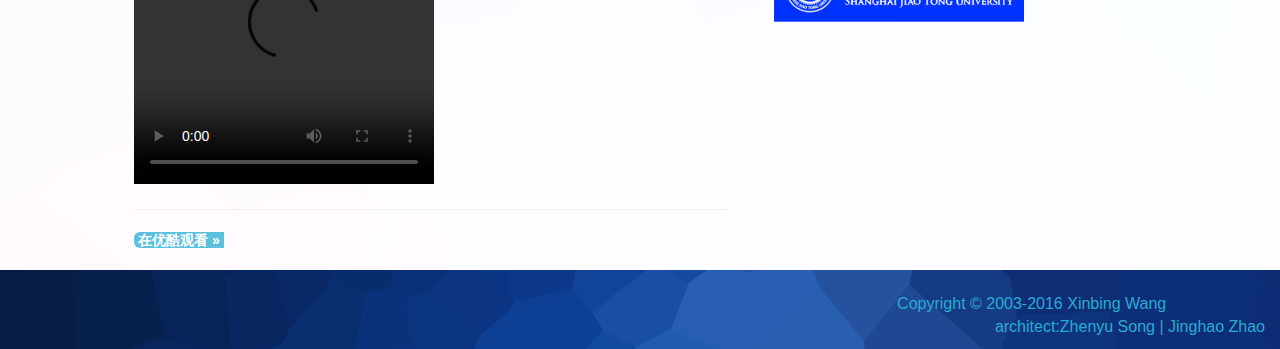
<file: index_ch.html>
<!DOCTYPE html>
<!--..--><html xmlns="http://www.w3.org/1999/xhtml" xmlns:http="http://www.w3.org/1999/xhtml" xml:lang="EN" lang="EN" dir="ltr">
<head>
<meta charset="utf-8">
<meta http-equiv="Content-Type" content="text/html; charset=utf-8" />
<meta http-equiv="imagetoolbar" content="no" />
<meta name="viewport" content="width=device-width,initial-scale=1">
<link rel="stylesheet" href="css/bootstrap.min.css" type="text/css" />
<link rel="stylesheet" href="css/myself.css" type="text/css" />
<title>IIOT|首页</title><script type="text/javascript" src="js/jquery-2.2.1.min.js"></script>
<script type="text/javascript" src="js/bootstrap.js"></script>
</head>
<body id="top">
  <div style="background-image: url('images/header.png');" class="container-fluid">
    <div class="container-fluid">
      <div class="row">
        <div class="col-md-6 col-md-push-1">
          <h1><br><img src="images/logo.png" width="200"><span style="font-size: 25px;color:white;"><strong>&nbsp;上海交通大学智能物联网研究中心</strong></span></h1>
        </div>
        <div class="col-md-3 col-md-push-2">
          <p style="color:white;">
            <br>
            <br>
            <br>
            <!--span(style="font-size: 25px;") 上海交通大学--><img src="images/schoolLogo.png" width="300px"><br><br><span style="font-size: 16px;color:white;"><strong>电子信息与电气工程学院 <br><br></strong><a href="index.html"><strong style="font-size: 16px;color:gray;">English |</strong></a><a href="index_ch.html" style="font-size: 16px;color:gray;"><strong style="font-size: 16px;color:gray;"> 简体中文</strong></a></span>
          </p><br class="clear">
        </div>
      </div>
    </div>
    <div class="container">
      <div class="row">
        <ul class="nav nav-pills nav-justified">
          <li class="col-md-2"><a href="index_ch.html" class="btn-primary"><strong style="font-size: 16px;color:white;">首页</strong></a></li>
          <li class="col-md-2"><a href="members_ch.html" class="btn-primary"><strong style="font-size: 16px;color:white;">成员</strong></a></li>
          <li class="col-md-2"><a href="projects_ch.html" class="btn-primary"><strong style="font-size: 16px;color:white;">项目</strong></a></li>
          <li class="col-md-2"><a href="publications_ch.html" class="btn-primary"><strong style="font-size: 16px;color:white;">论文</strong></a></li>
          <li class="col-md-2"><a href="recruitment_ch.html" class="btn-primary"><strong style="font-size: 16px;color:white;">招生</strong></a></li>
          <li class="col-md-2"><a href="http://iwct.sjtu.edu.cn/Personal/xwang8/index.html#" class="btn-primary"><strong style="font-size: 16px;color:white;">联系我们</strong></a></li>
        </ul><br class="clear">
      </div>
    </div>
  </div>
  <div style="background-image: url('images/pagebg.png');background-size:cover;clear:both;" class="container-fluid">
    <div class="container-fluid">
      <div data-ride="carousel" style="padding:10px;background-image:url('images/slidebg.svg');background-size:cover;clear:both;" id="projects-slide" class="img-rounded carousel slide container-fluid">
        <!--Indicators-->
        <ol class="carousel-indicators">
          <li data-target="#projects-slide" data-slide-to="0" class="active"></li>
          <li data-target="#projects-slide" data-slide-to="1"></li>
          <li data-target="#projects-slide" data-slide-to="2"></li>
        </ol>
        <!--Wrapper for slides-->
        <div class="row">
          <div role="listbox" style="margin:10px 50px;" class="carousel-inner text-center">
            <div class="item active row text-center">
              <div class="col-sm-3 col-md-offset-1 text-center"><a href="http://iwct.sjtu.edu.cn/Personal/xwang8/research-system/taxi.html"><img src="images/car.jpg" alt="1" class="img-rounded"></a></div>
              <div class="col-sm-3 text-center"><a href="http://iwct.sjtu.edu.cn/Personal/xwang8/research-system/citydrive.html"><img src="images/dirve.jpg" alt="1" class="img-rounded"></a></div>
              <div class="col-sm-3 text-center"><a href="http://iwct.sjtu.edu.cn/Personal/xwang8/research-system/HiQuadLoc.html"><img src="images/flying.jpg" alt="1" class="img-rounded"></a></div>
            </div>
            <div class="item row">
              <div class="col-sm-3 col-md-offset-1 text-center"><a href="http://iwct.sjtu.edu.cn/Personal/xwang8/research-system/indaps.html"><img src="images/phones.jpg" alt="1" class="img-rounded"></a></div>
              <div class="col-sm-3 text-center"><a href="http://iwct.sjtu.edu.cn/Personal/xwang8/research-system/localization.html"><img src="images/Localization.jpg" alt="1" class="img-rounded"></a></div>
              <div class="col-sm-3 text-center"><a href="http://iwct.sjtu.edu.cn/Personal/xwang8/research-system/SAPLOC.html"><img src="images/smartAP.jpg" alt="1" class="img-rounded"></a></div>
            </div>
            <div class="item row">
              <div class="col-sm-3 col-md-offset-1 text-center"><a href="http://iwct.sjtu.edu.cn/Personal/xwang8/research-system/Sinaweibo.html"><img src="images/weibo.jpg" alt="1" class="img-rounded"></a></div>
              <div class="col-sm-3 text-center"><a href="http://iwct.sjtu.edu.cn/Personal/xwang8/research-system/smartcar.html"><img src="images/02230170.jpg" alt="1" class="img-rounded"></a></div>
              <div class="col-sm-3 text-center"><a href="http://iwct.sjtu.edu.cn/Personal/xwang8/research-system/sip.html"><img src="images/image004.jpg" alt="1" class="img-rounded"></a></div>
            </div>
          </div>
          <!--Controls--><a href="#projects-slide" role="button" data-slide="prev" class="left carousel-control"><span aria-hidden="false" class="glyphicon glyphicon-chevron-left"></span><span class="sr-only">Previous</span></a><a href="#projects-slide" role="button" data-slide="next" class="right carousel-control"><span aria-hidden="false" class="glyphicon glyphicon-chevron-right"></span><span class="sr-only">Next</span></a>
        </div>
      </div>
    </div>
    <hr>
    <!--..............................................................-->
    <div class="container-fluid">
      <div class="row">
        <div class="col-md-6 col-md-push-1">
          <h2 class="page-header"><strong>最新消息</strong></h2>
          <h4><span style="color:#2aabd2;" class="glyphicon glyphicon-bullhorn">&nbsp;</span><a href="http://acemap.sjtu.edu.cn/"><em> <strong>Acemap学术地图</strong> !<br></em></a></h4>
          <hr>
          <h4><span style="color:#2aabd2;" class="glyphicon glyphicon-bullhorn">&nbsp;</span><a href="alumnicafe.html"><em> 欢迎了解<strong>校友咖啡</strong>！<br></em></a></h4>
          <hr>
          <p><span style="color:#2aabd2;" class="glyphicon glyphicon-bullhorn">&nbsp;</span><strong> 上海交通大学智能物联网研究中心介绍视频.<br><br></strong>
            <video src="http://www.cs.sjtu.edu.cn/~wang-xb/video/publicity film.mp4" height="300px" controls="controls"></video><br><br><br>
          </p>
          <hr>
          <p><span style="color:#2aabd2;" class="glyphicon glyphicon-bullhorn">&nbsp;</span><strong> MiraCode 大容量彩色二维码系统介绍视频 &nbsp;</strong><a href="appendix_video0_ch.html" class="img-rounded btn-info btn-xs">&nbsp;Here &raquo</a><br><br></p>
          <hr>
          <p><span style="color:#2aabd2;" class="glyphicon glyphicon-bullhorn">&nbsp;</span><strong> ARTCode 图形二维码系统介绍视频 &nbsp;</strong><a href="appendix_video1_ch.html" class="img-rounded btn-info btn-xs">&nbsp;Here &raquo</a><br><br></p>
          <hr>
          <p><span style="color:#2aabd2;" class="glyphicon glyphicon-bullhorn">&nbsp;</span><strong> 多维多跳自组网视频传输系统 介绍视频 <br><br></strong>
            <video src="http://www.cs.sjtu.edu.cn/~wang-xb/video/video1.mov" height="300px" controls="controls"></video>
          </p>
          <hr><b><a href="http://v.youku.com/v_show/id_XMTM1Nzc4OTY0MA==.html" class="img-rounded btn-info btn-default">&nbsp;在优酷观看 &raquo&nbsp;<br><br></a></b>
        </div>
        <!--.......................................................................-->
        <div class="col-md-4 col-md-push-1">
          <div>
            <h2 class="page-header"><strong>指导教授</strong></h2>
            <ul style="list-style-type :none;" class="container-fluid">
              <li class="row">
                <div class="col-md-5"><img src="images/prof_xinbing_wang.jpg" width="110" height="130" align="left" alt="" class="img-circle"></div>
                <div class="col-md-7">
                  <p><strong>王新兵 教授</strong></p>
                  <p style="font-size: 11px">特聘教授，博士生导师，上海交通大学电子信息与电气工程学院院长助理</p><a href="http://iwct.sjtu.edu.cn/Personal/xwang8/index.html" class="img-rounded btn-info btn-xs">更多 &raquo;</a>
                </div>
              </li>
              <hr>
              <li class="row">
                <div class="col-md-5"><img src="images/prof_hui_yu.jpg" width="110" height="130" align="left" alt="" class="img-circle"></div>
                <div class="col-md-7">
                  <p><strong>俞晖 高级工程师</strong></p>
                  <p style="font-size: 11px">上海交通大学高级工程师,<br/> 硕士生导师</p><a href="http://iwct.sjtu.edu.cn/Show.aspx?info_id=907&amp;info_lb=311&amp;flag=98" class="img-rounded btn-info btn-xs">更多 &raquo;</a>
                </div>
              </li>
              <hr>
              <li class="row">
                <div class="col-md-5"><img src="images/prof_xiaohua_tian.jpg" width="110" height="130" align="left" alt="" class="img-circle"></div>
                <div class="col-md-7">
                  <p><strong>田晓华 副教授</strong></p>
                  <p style="font-size: 11px"> 上海交通大学副教授,<br/> 硕士生导师</p><a href="http://iwct.sjtu.edu.cn/Personal/xtian/" class="img-rounded btn-info btn-xs">更多 &raquo;</a>
                </div>
              </li>
              <hr>
              <li class="row">
                <div class="col-md-5"><img src="images/prof_xiaoying_gan.jpg" width="110" height="130" align="left" alt="" class="img-circle"></div>
                <div class="col-md-7">
                  <p><strong>甘小莺 副教授</strong></p>
                  <p style="font-size: 11px">上海交通大学副教授,<br/> 硕士生导师</p><a href="http://iwct.sjtu.edu.cn/Personal/xygan/" class="img-rounded btn-info btn-xs">更多 &raquo;</a>
                </div>
              </li>
              <hr>
            </ul>
            <h2>相关链接</h2>
            <ul class="container-fluid">
              <p style="text-align: left"><a href="http://spark.sjtu.edu.cn/"><img src="images/spark.png" width="250" height="68" alt=""></a></p>
              <p style="text-align: left"><a href="http://www.sjtu.edu.cn/"><img src="images/sjtu.png" width="250" height="68" alt=""></a></p>
            </ul>
          </div>
        </div><br class="clear">
      </div>
    </div>
  </div>
  <div style="background-image: url('images/header.png');" class="container-fluid navbar-bottom">
    <div class="pull-right">
      <p style="font-size: 16px;color:#2aabd2;" class="fl_right"><br>Copyright &copy; 2003-2016 Xinbing Wang <br/>&nbsp;&nbsp;&nbsp;&nbsp;&nbsp;&nbsp;&nbsp;&nbsp;&nbsp;&nbsp;&nbsp;&nbsp;&nbsp;&nbsp;&nbsp;&nbsp;&nbsp;&nbsp;&nbsp;&nbsp;&nbsp;&nbsp;architect:Zhenyu Song | Jinghao Zhao</p>
    </div>
  </div>
</body></html>
</file>
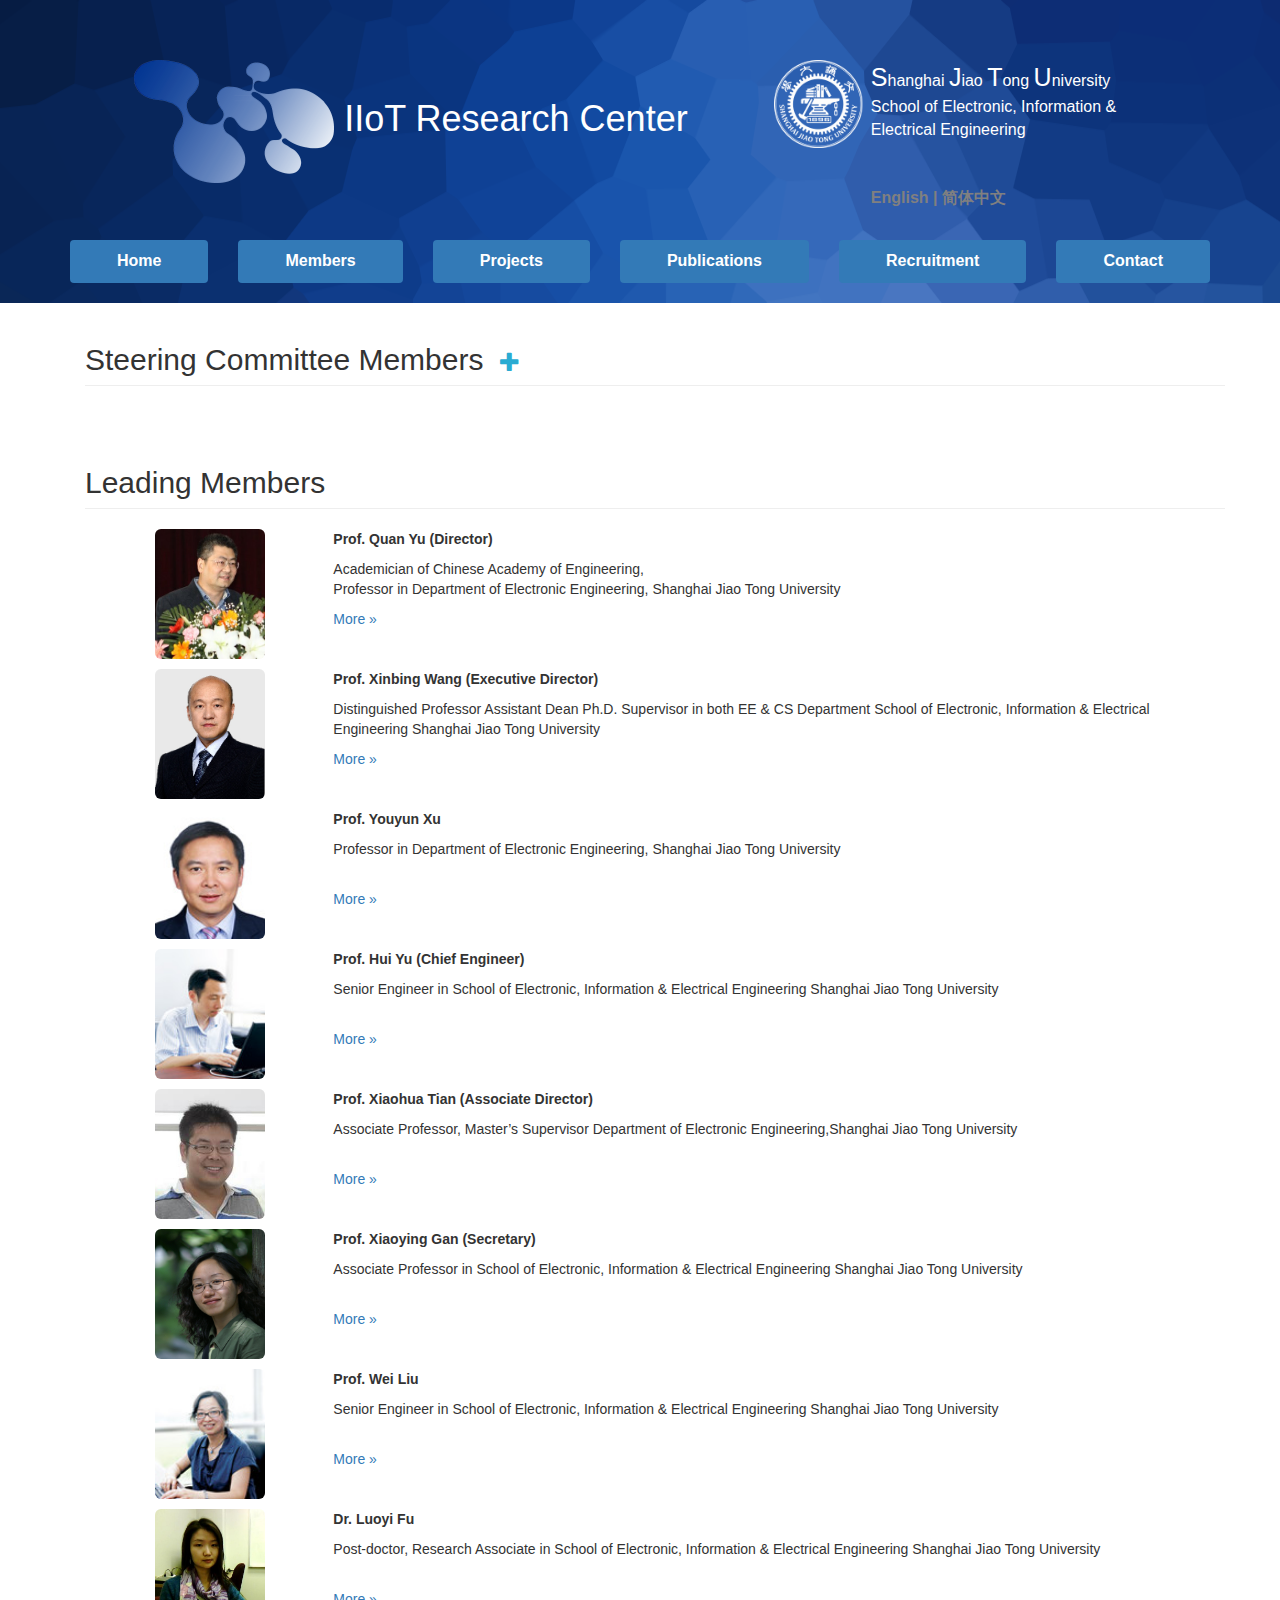
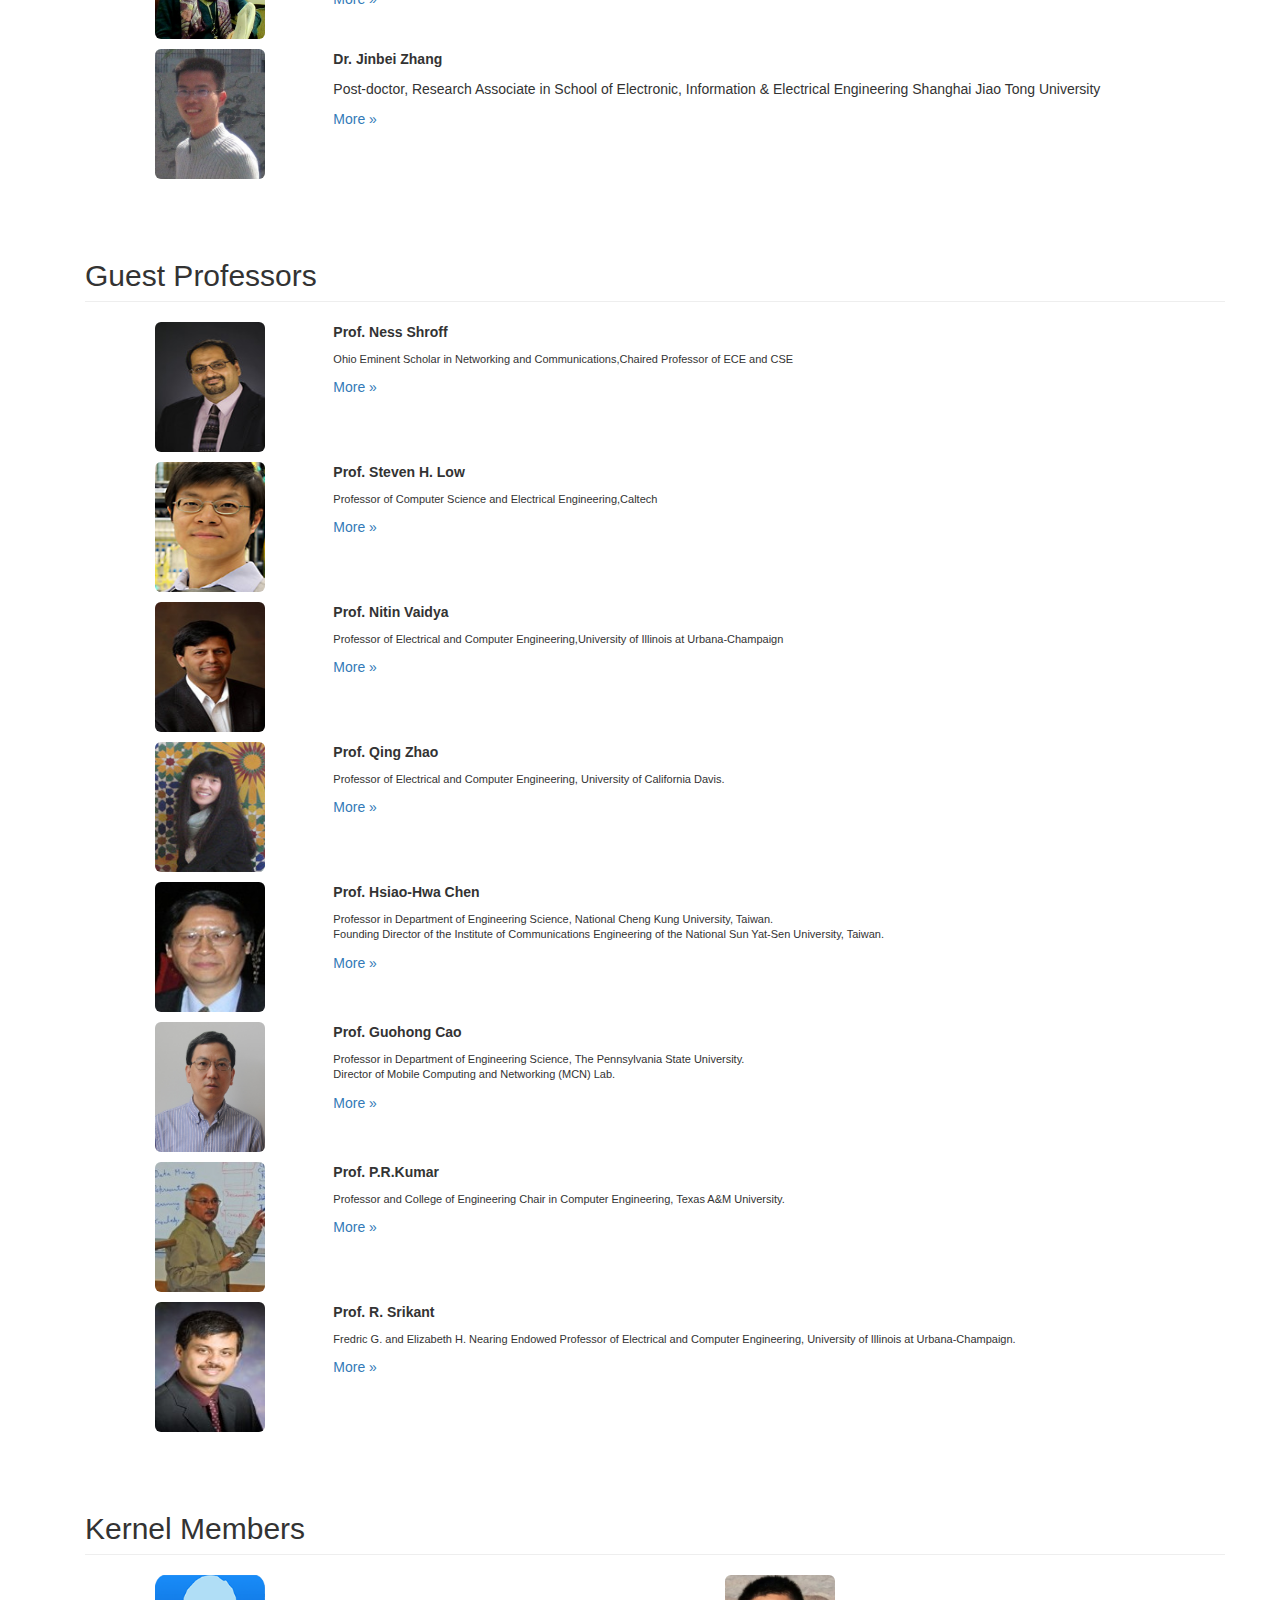
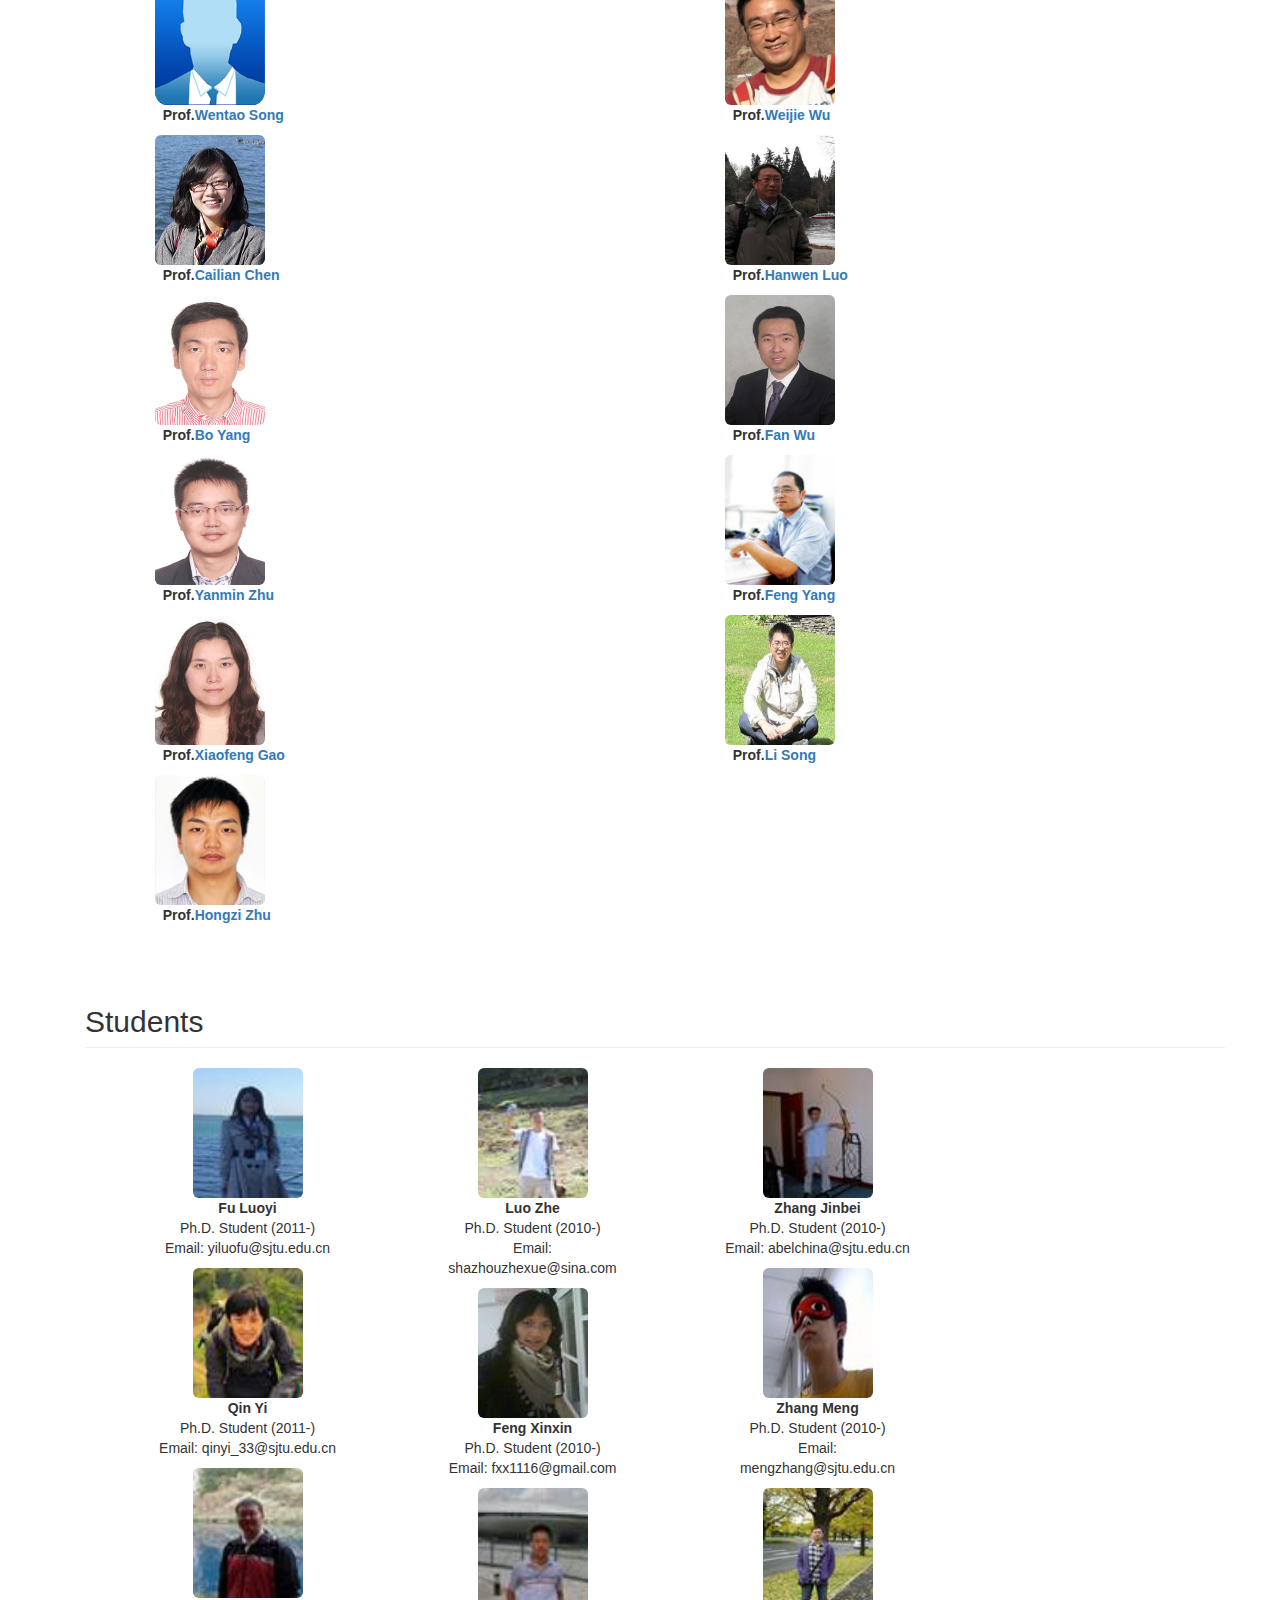
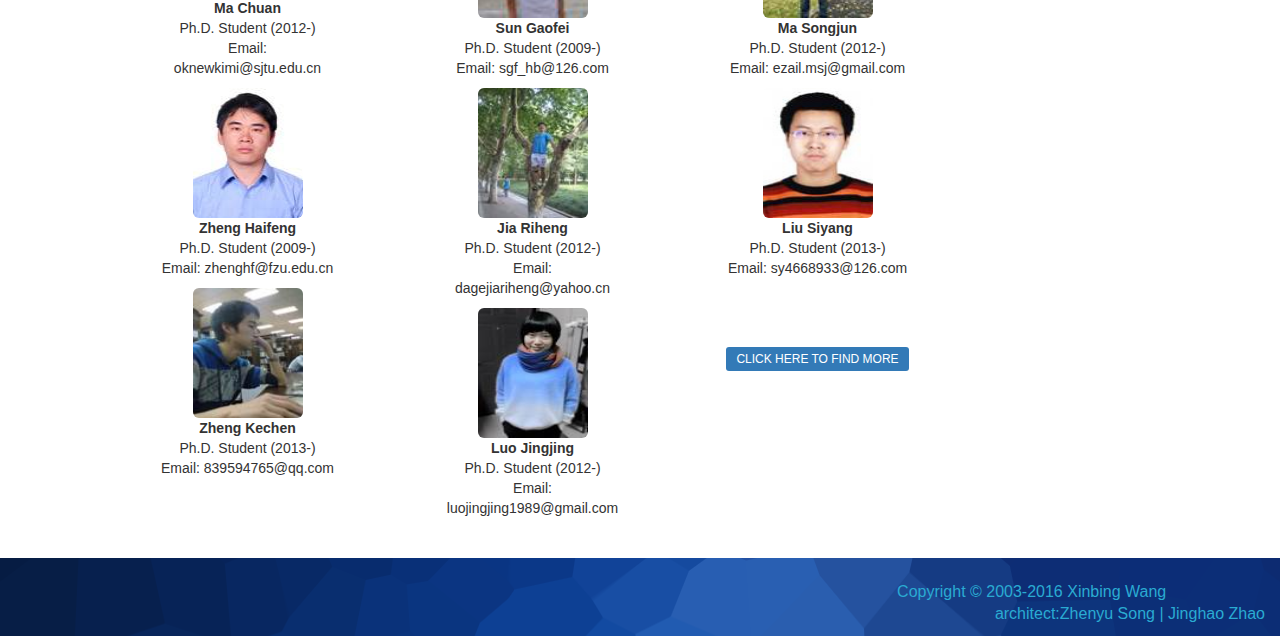
<file: members.html>
<!DOCTYPE html>
<!--..--><html xmlns="http://www.w3.org/1999/xhtml" xmlns:http="http://www.w3.org/1999/xhtml" xml:lang="EN" lang="EN" dir="ltr">
<head>
<meta charset="utf-8">
<meta http-equiv="Content-Type" content="text/html; charset=utf-8" />
<meta http-equiv="imagetoolbar" content="no" />
<meta name="viewport" content="width=device-width,initial-scale=1">
<link rel="stylesheet" href="css/bootstrap.min.css" type="text/css" />
<link rel="stylesheet" href="css/myself.css" type="text/css" />
<title>IIOT|Members</title><script type="text/javascript" src="js/jquery-2.2.1.min.js"></script>
<script type="text/javascript" src="js/bootstrap.js"></script>
</head>
<body id="top">
  <div style="background-image: url('images/header.png');clear:both;" class="container-fluid">
    <div class="container-fluid">
      <div class="row">
        <div class="col-md-6 col-md-push-1">
          <h1><br><img src="images/logo.png" width="200"><span style="color:white;">   IIoT Research Center</span></h1>
        </div>
        <div class="col-md-4 col-md-push-1">
          <div class="col-md-2">
            <br>
            <br>
            <br><img src="images/schoolLogo2.png" width="90px">
          </div>
          <div class="container-fluid col-md-9 col-md-push-1">
            <p style="color:white;">
              <br>
              <br>
              <br><span style="font-size: 25px;">S</span><span style="font-size: 16px;">hanghai&nbsp</span><span style="font-size: 25px;">J</span><span style="font-size: 16px;">iao&nbsp</span><span style="font-size: 25px;">T</span><span style="font-size: 16px;">ong&nbsp</span><span style="font-size: 25px;">U</span><span style="font-size: 16px;">niversity &nbsp;</span><br><span style="font-size: 16px;">School of Electronic, Information & Electrical Engineering <br><br><br></span><span style="font-size: 16px;color:white;"><a href="members.html"><strong style="font-size: 16px;color:gray;">English |</strong></a><a href="members_ch.html" style="font-size: 16px;color:gray;"><strong style="font-size : 16px;color:gray;"> 简体中文</strong></a></span>
            </p><br class="clear">
          </div>
        </div>
      </div>
    </div>
    <div class="container">
      <div class="row">
        <ul class="nav nav-pills nav-justified">
          <li class="col-md-2"><a href="index.html" class="btn-primary"><strong style="font-size: 16px;color:white;">Home</strong></a></li>
          <li class="col-md-2"><a href="members.html" class="btn-primary"><strong style="font-size: 16px;color:white;">Members</strong></a></li>
          <li class="col-md-2"><a href="projects.html" class="btn-primary"><strong style="font-size: 16px;color:white;">Projects</strong></a></li>
          <li class="col-md-2"><a href="publications.html" class="btn-primary"><strong style="font-size: 16px;color:white;">Publications</strong></a></li>
          <li class="col-md-2"><a href="recruitment.html" class="btn-primary"><strong style="font-size: 16px;color:white;">Recruitment</strong></a></li>
          <li class="col-md-2"><a href="http://iwct.sjtu.edu.cn/Personal/xwang8/index.html#" class="btn-primary"><strong style="font-size: 16px;color:white;">Contact</strong></a></li>
        </ul>
      </div>
    </div><br class="clear">
  </div>
  <div class="container">
    <div class="container">
      <h2 class="page-header">Steering Committee Members &nbsp;<span style="font-size:20px;color:#2aabd2;" data-toggle="collapse" href="#steering_member" aria-expanded="false" aria-controls="steering_member" class="glyphicon glyphicon-plus"></span></h2>
      <ul style="list-style-type :none;" id="steering_member" class="collapse">
        <li style="height:140px;" class="container-fluid">
          <div class="col-md-2"><img src="images/prof_yunhao_liu.jpg" width="110" height="130" align="left" alt="" class="img-rounded"></div>
          <div class="col-md-10">
            <p><strong>Prof. Yunhao Liu</strong></p>
            <p>Cheung Kong Professor and Dean of School of Software, Tsinghua University, China. Chair for ACM China Council.Transactions on Parallel and Distributed Systems</p>
            <p class="readmore"><a href="http://www.cse.ust.hk/~liu/">More &raquo;</a></p>
          </div>
        </li>
        <li style="height:140px;" class="container-fluid">
          <div class="col-md-2"><img src="images/prof_huadong_ma.jpg" width="110" height="130" align="left" alt="" class="img-rounded"></div>
          <div class="col-md-10">
            <p><strong>Prof. Huadong Ma</strong></p>
            <p>Cheung Kong Professor and Executive president of School of Computer Science, Beijing University of Posts and  Telecommunications, China.</p>
            <p class="readmore"><a href="http://easyscholar.ruc.edu.cn/homepage/mahuadong/index.htm">More &raquo;</a></p>
          </div>
        </li>
        <li style="height:140px;" class="container-fluid">
          <div class="col-md-2"><img src="images/prof_xinping_guan.jpg" width="110" height="130" align="left" alt="" class="img-rounded"></div>
          <div class="col-md-10">
            <p><strong>Prof. Xinping Guan</strong></p>
            <p style="font-size: 12px">Cheung Kong Professor and Professor of Department of Automation,Shanghai Jiao Tong University. The National Science Fund for Distinguished Young Scholars</p>
            <p class="readmore"><a href="http://automation.sjtu.edu.cn/ShowPeople.aspx?info_lb=590&amp;info_id=1487&amp;flag=98">More &raquo;</a></p>
          </div>
        </li>
        <li style="height:140px;" class="container-fluid">
          <div class="col-md-2"><img src="images/prof_guihai_chen.jpg" width="110" height="130" align="left" alt="" class="img-rounded"></div>
          <div class="col-md-10">
            <p><strong>Prof. Guihai Chen&nbsp(Director)</strong></p>
            <p>Distinguished Professor in CS Department School of Electronic, Information Electrical Engineering Shanghai Jiao Tong University</p>
            <p class="readmore"><a href="http://www.cs.sjtu.edu.cn/PeopleDetail.aspx?id=111">More &raquo;</a></p>
          </div>
        </li>
      </ul>
    </div><br class="clear">
    <!--................................................Leading Members.......................................-->
    <div class="container">
      <h2 class="page-header">Leading Members</h2>
      <ul style="list-style-type :none;" id="latestnews">
        <li style="height:140px;" class="container-fluid">
          <div class="col-md-2"><img src="images/prof_2.jpg" width="110" height="130" align="left" alt="" class="img-rounded"></div>
          <div class="col-md-10">
            <p><strong>Prof. Quan Yu&nbsp(Director)</strong>
              <p>
                Academician of Chinese Academy of Engineering,<br/>
                Professor in Department of Electronic Engineering, Shanghai Jiao Tong University
              </p>
              <p class="readmore"><a href="http://baike.baidu.com/link?url=AQcE46f_7qD88yk5bnfMEu4Yhzf7RWq7xDQtzirAAd3VjWPqmh1qCjLd83LjNBAqdIKXU75qajDE29VLV4zf-JjEuPSzLAMQmdLH-YTfQG3">More &raquo;</a></p>
            </p>
          </div>
        </li>
        <li style="height:140px;" class="container-fluid">
          <div class="col-md-2"><img src="images/prof_xinbing_wang.jpg" width="110" height="130" align="left" alt="" class="img-rounded"></div>
          <div class="col-md-10">
            <p><strong>Prof. Xinbing Wang&nbsp(Executive Director)</strong>
              <p>Distinguished Professor Assistant Dean Ph.D. Supervisor in both EE & CS Department School of Electronic, Information & Electrical Engineering Shanghai Jiao Tong University</p>
              <p class="readmore"><a href="http://iwct.sjtu.edu.cn/Personal/xwang8/index.html">More &raquo;</a></p>
            </p>
          </div>
        </li>
        <li style="height:140px;" class="container-fluid">
          <div class="col-md-2"><img src="images/prof_youyun_xu.jpg" width="110" height="130" align="left" alt="" class="img-rounded"></div>
          <div class="col-md-10">
            <p><strong>Prof. Youyun Xu</strong>
              <p>Professor in Department of Electronic Engineering, Shanghai Jiao Tong University<br><br/></p>
              <p class="readmore"><a href="http://iwct.sjtu.edu.cn/Show.aspx?info_id=897&amp;info_lb=349&amp;flag=98">More &raquo;</a></p>
            </p>
          </div>
        </li>
        <li style="height:140px;" class="container-fluid">
          <div class="col-md-2"><img src="images/prof_hui_yu.jpg" width="110" height="130" align="left" alt="" class="img-rounded"></div>
          <div class="col-md-10">
            <p><strong>Prof. Hui Yu&nbsp(Chief Engineer)</strong>
              <p>Senior Engineer in School of Electronic, Information & Electrical Engineering Shanghai Jiao Tong University<br><br/></p>
              <p class="readmore"><a href="http://iwct.sjtu.edu.cn/Show.aspx?info_id=907&amp;info_lb=311&amp;flag=98">More &raquo;</a></p>
            </p>
          </div>
        </li>
        <li style="height:140px;" class="container-fluid">
          <div class="col-md-2"><img src="images/prof_xiaohua_tian.jpg" width="110" height="130" align="left" alt="" class="img-rounded"></div>
          <div class="col-md-10">
            <p><strong>Prof. Xiaohua Tian&nbsp(Associate Director)</strong>
              <p>Associate Professor, Master’s Supervisor Department of Electronic Engineering,Shanghai Jiao Tong University<br/><br/></p>
              <p class="readmore"><a href="http://iwct.sjtu.edu.cn/Personal/xtian/">More &raquo;</a></p>
            </p>
          </div>
        </li>
        <li style="height:140px;" class="container-fluid">
          <div class="col-md-2"><img src="images/prof_xiaoying_gan.jpg" width="110" height="130" align="left" alt="" class="img-rounded"></div>
          <div class="col-md-10">
            <p><strong>Prof. Xiaoying Gan&nbsp(Secretary)</strong>
              <p>Associate Professor in School of Electronic, Information & Electrical Engineering Shanghai Jiao Tong University<br/><br/></p>
              <p class="readmore"><a href="http://iwct.sjtu.edu.cn/Personal/xygan/index.htm">More &raquo;</a></p>
            </p>
          </div>
        </li>
        <li style="height:140px;" class="container-fluid">
          <div class="col-md-2"><img src="images/prof_wei_liu.jpg" width="110" height="130" align="left" alt="" class="img-rounded"></div>
          <div class="col-md-10">
            <p><strong>Prof. Wei Liu</strong>
              <p>Senior Engineer in School of Electronic, Information & Electrical Engineering Shanghai Jiao Tong University<br/><br/></p>
              <p class="readmore"><a href="http://iwct.sjtu.edu.cn/Show.aspx?info_id=923&amp;amp;info_lb=311&amp;amp;flag=98">More &raquo;</a></p>
            </p>
          </div>
        </li>
        <li style="height:140px;" class="container-fluid">
          <div class="col-md-2"><img src="images/image005.jpg" width="110" height="130" align="left" alt="" class="img-rounded"></div>
          <div class="col-md-10">
            <p><strong>Dr. Luoyi Fu</strong>
              <p>Post-doctor, Research Associate in School of Electronic, Information & Electrical Engineering Shanghai Jiao Tong University<br/><br/></p>
              <p class="readmore"><a href="http://iwct.sjtu.edu.cn/Personal/xwang8/research/FuLuoyi/">More &raquo;</a></p>
            </p>
          </div>
        </li>
        <li style="height:140px;" class="container-fluid">
          <div class="col-md-2"><img src="images/image6.jpg" width="110" height="130" align="left" alt="" class="img-rounded"></div>
          <div class="col-md-10">
            <p><strong>Dr. Jinbei Zhang</strong>
              <p>Post-doctor, Research Associate in School of Electronic, Information & Electrical Engineering Shanghai Jiao Tong University<br/></p>
              <p class="readmore"><a href="">More &raquo;</a></p>
            </p>
          </div>
        </li>
      </ul>
    </div><br class="clear">
    <!--..........................................Guest Professors.......................................-->
    <div class="container">
      <h2 class="page-header">Guest Professors</h2>
      <ul style="list-style-type :none;" class="member_img">
        <li style="height:140px;" class="container-fluid">
          <div class="col-md-2"><img src="images/prof_nessshroff.jpg" width="110" height="130" align="left" alt="" class="img-rounded"></div>
          <div class="col-md-10">
            <p><strong>Prof. Ness Shroff</strong></p>
            <p style="font-size: 11px;text-align:left;">Ohio Eminent Scholar in Networking and Communications,Chaired Professor of ECE and CSE</p>
            <p class="readmore"><a href="http://newslab.ece.ohio-state.edu/home/">More &raquo;</a></p>
          </div>
        </li>
        <li style="height:140px;" class="container-fluid">
          <div class="col-md-2"><img src="images/prof_stevenlow.jpg" width="110" height="130" align="left" alt="" class="img-rounded"></div>
          <div class="col-md-10">
            <p><strong>Prof.  Steven H. Low</strong></p>
            <p style="font-size: 11px;text-align:left;">Professor of Computer Science and Electrical Engineering,Caltech</p>
            <p class="readmore"><a href="http://ee2.caltech.edu/people/faculty/low-s.html">More &raquo;</a></p>
          </div>
        </li>
        <li style="height:140px;" class="container-fluid">
          <div class="col-md-2"><img src="images/prof_nitinvaidya.jpg" width="110" height="130" align="left" alt="" class="img-rounded"></div>
          <div class="col-md-10">
            <p><strong>Prof. Nitin Vaidya</strong></p>
            <p style="font-size: 11px;text-align:left;">Professor of Electrical and Computer Engineering,University of Illinois at Urbana-Champaign</p>
            <p class="readmore"><a href="http://users.crhc.illinois.edu/nhv/">More &raquo;</a></p>
          </div>
        </li>
        <li style="height:140px;" class="container-fluid">
          <div class="col-md-2"><img src="images/prof_zhaoqing.jpg" width="110" height="130" align="left" alt="" class="img-rounded"></div>
          <div class="col-md-10">
            <p><strong>Prof. Qing Zhao</strong></p>
            <p style="font-size: 11px;text-align:left;">Professor of Electrical and Computer Engineering, University of California Davis.</p>
            <p class="readmore"><a href="http://web.ece.ucdavis.edu/~qzhao/">More &raquo;</a></p>
          </div>
        </li>
        <li style="height:140px;" class="container-fluid">
          <div class="col-md-2"><img src="images/prof_Hsiao-Hwa Chen.jpg" width="110" height="130" align="left" alt="" class="img-rounded"></div>
          <div class="col-md-10">
            <p><strong>Prof. Hsiao-Hwa Chen</strong></p>
            <p style="font-size: 11px;text-align:left;">Professor in Department of Engineering Science, National Cheng Kung University, Taiwan.<br>  Founding Director of the Institute of Communications Engineering of the National Sun Yat-Sen University, Taiwan.</p>
            <p class="readmore"><a href="https://www.linkedin.com/in/hshwchen">More &raquo;</a></p>
          </div>
        </li>
        <li style="height:140px;" class="container-fluid">
          <div class="col-md-2"><img src="images/prof_001_caohong.jpg" width="110" height="130" align="left" alt="" class="img-rounded"></div>
          <div class="col-md-10">
            <p><strong>Prof. Guohong Cao</strong></p>
            <p style="font-size: 11px;text-align:left;">Professor in Department of Engineering Science, The Pennsylvania State University.<br>  Director of Mobile Computing and Networking (MCN) Lab.</p>
            <p class="readmore"><a href="http://www.cse.psu.edu/~gxc27/">More &raquo;</a></p>
          </div>
        </li>
        <li style="height:140px;" class="container-fluid">
          <div class="col-md-2"><img src="images/kumar.jpg" width="110" height="130" align="left" alt="" class="img-rounded"></div>
          <div class="col-md-10">
            <p><strong>Prof. P.R.Kumar</strong></p>
            <p style="font-size: 11px;text-align:left;">Professor and College of Engineering Chair in Computer Engineering, Texas A&M University.</p>
            <p class="readmore"><a href="http://cesg.tamu.edu/faculty/p-r-kumar/">More &raquo;</a></p>
          </div>
        </li>
        <li style="height:140px;" class="container-fluid">
          <div class="col-md-2"><img src="images/srikant.jpg" width="110" height="130" align="left" alt="" class="img-rounded"></div>
          <div class="col-md-10">
            <p><strong>Prof. R. Srikant</strong></p>
            <p style="font-size: 11px;text-align:left;">Fredric G. and Elizabeth H. Nearing Endowed Professor of Electrical and Computer Engineering, University of Illinois at Urbana-Champaign.</p>
            <p class="readmore"><a href="http://www.ifp.illinois.edu/~srikant/index.html">More &raquo;</a></p>
          </div>
        </li>
      </ul>
    </div><br class="clear">
    <!--...................................................Kernel Members......................................-->
    <div class="container">
      <h2 style="text-align:left" class="page-header">Kernel Members</h2>
      <div class="col-md-6">
        <ul style="list-style-type :none;">
          <li class="container-fluid"><img src="images/wutouxiang.png" width="110" height="130" alt="" class="img-rounded">
            <p><strong>&nbsp Prof.<a href="http://iwin.sjtu.edu.cn/chencailian.html">Wentao Song</a></strong></p>
          </li>
          <li class="container-fluid"><img src="images/prof_cailian_chen.jpg" width="110" height="130" alt="" class="img-rounded">
            <p><strong>&nbsp Prof.<a href="http://iwin.sjtu.edu.cn/chencailian.html">Cailian Chen</a></strong></p>
          </li>
          <li class="container-fluid"><img src="images/prof_bo_yang.jpg" width="110" height="130" alt="" class="img-rounded">
            <p><strong>&nbsp Prof.<a href="http://automation.sjtu.edu.cn/en/ShowPeople.aspx?info_id=402&amp;amp;info_lb=326&amp;amp;flag=224">Bo Yang</a></strong></p>
          </li>
          <li class="container-fluid"><img src="images/prof_yanmin_zhu.jpg" width="110" height="130" alt="" class="img-rounded">
            <p><strong>&nbsp Prof.<a href="http://www.cs.sjtu.edu.cn//~yzhu/">Yanmin Zhu</a></strong></p>
          </li>
          <li class="container-fluid"><img src="images/prof_xiaofeng_gao.jpg" width="110" height="130" alt="" class="img-rounded">
            <p><strong>&nbsp Prof.<a href="http://www.cs.sjtu.edu.cn/~gao-xf/">Xiaofeng Gao</a></strong></p>
          </li>
          <li class="container-fluid"><img src="images/prof_hongzi_zhu.jpg" width="110" height="130" alt="" class="img-rounded">
            <p><strong>&nbsp Prof.<a href="http://www.cs.sjtu.edu.cn/PeopleDetail.aspx?id=64">Hongzi Zhu</a></strong></p>
          </li>
        </ul>
      </div>
      <div class="col-md-6">
        <ul style="list-style-type :none;" class="members_kernel">
          <li class="container-fluid"><img src="images/prof_weijie_wu.jpg" width="110" height="130" alt="" class="img-rounded">
            <p><strong>&nbsp Prof.<a href="">Weijie Wu</a></strong></p>
          </li>
          <li class="container-fluid"><img src="images/prof_hanwen_luo.jpg" width="110" height="130" alt="" class="img-rounded">
            <p><strong>&nbsp Prof.<a href="">Hanwen Luo</a></strong></p>
          </li>
          <li class="container-fluid"><img src="images/prof_fan_wu.jpg" width="110" height="130" alt="" class="img-rounded">
            <p><strong>&nbsp Prof.<a href="http://www.cs.sjtu.edu.cn/~fwu/index.html">Fan Wu</a></strong></p>
          </li>
          <li class="container-fluid"><img src="images/prof_feng_yang.jpg" width="110" height="130" alt="" class="img-rounded">
            <p><strong>&nbsp Prof.<a href="http://iwct.sjtu.edu.cn/Show.aspx?info_id=960&amp;amp;info_lb=311&amp;amp;flag=98">Feng Yang</a></strong></p>
          </li>
          <li class="container-fluid"><img src="images/prof_li_song.jpg" width="110" height="130" alt="" class="img-rounded">
            <p><strong>&nbsp Prof.<a href="http://www.hello-lisong.com/">Li Song</a></strong></p>
          </li>
        </ul>
      </div>
    </div><br class="clear">
    <!--..............................................Students...............................................-->
    <div class="container">
      <h2 style="text-align:left" class="page-header">Students</h2>
      <div class="col-md-3">
        <ul style="list-style-type :none;">
          <li style="text-align:center" class="container-fluid"><img src="images/stu_fu_luoyi.jpg" width="110" height="130" alt="" class="img-rounded">
            <p><strong>Fu Luoyi<br></strong>Ph.D. Student  (2011-)<br/>Email: yiluofu@sjtu.edu.cn</p>
          </li>
          <li style="text-align:center" class="container-fluid"><img src="images/stu_qin_yi.jpg" width="110" height="130" alt="" class="img-rounded">
            <p><strong>Qin Yi<br></strong>Ph.D. Student  (2011-)<br/>Email: qinyi_33@sjtu.edu.cn</p>
          </li>
          <li style="text-align:center" class="container-fluid"><img src="images/stu_ma_chuan.jpg" width="110" height="130" alt="" class="img-rounded">
            <p><strong>Ma Chuan<br></strong>Ph.D. Student  (2012-)<br/>Email: oknewkimi@sjtu.edu.cn</p>
          </li>
          <li style="text-align:center" class="container-fluid"><img src="images/stu_zheng_haifeng.jpg" width="110" height="130" alt="" class="img-rounded">
            <p><strong>Zheng Haifeng<br></strong>Ph.D. Student  (2009-)<br/>Email: zhenghf@fzu.edu.cn</p>
          </li>
          <li style="text-align:center" class="container-fluid"><img src="images/stu_zheng_kechen.jpg" width="110" height="130" alt="" class="img-rounded">
            <p><strong>Zheng Kechen<br></strong>Ph.D. Student  (2013-)<br/>Email: 839594765@qq.com</p>
          </li>
        </ul>
      </div>
      <div class="col-md-3">
        <ul style="list-style-type :none;" class="members_kernel">
          <li style="text-align:center" class="container-fluid"><img src="images/stu_luo_zhe.jpg" width="110" height="130" alt="" class="img-rounded">
            <p><strong>Luo Zhe<br></strong>Ph.D. Student  (2010-)<br/>Email: shazhouzhexue@sina.com</p>
          </li>
          <li style="text-align:center" class="container-fluid"><img src="images/stu_feng_xinxin.jpg" width="110" height="130" alt="" class="img-rounded">
            <p><strong>Feng Xinxin<br></strong>Ph.D. Student  (2010-)<br/>Email: fxx1116@gmail.com</p>
          </li>
          <li style="text-align:center" class="container-fluid"><img src="images/stu_sun_gaofei.jpg" width="110" height="130" alt="" class="img-rounded">
            <p><strong>Sun Gaofei<br></strong>Ph.D. Student  (2009-)<br/>Email: sgf_hb@126.com</p>
          </li>
          <li style="text-align:center" class="container-fluid"><img src="images/stu_jia_riheng.jpg" width="110" height="130" alt="" class="img-rounded">
            <p><strong>Jia Riheng<br></strong>Ph.D. Student  (2012-)<br/>Email: dagejiariheng@yahoo.cn</p>
          </li>
          <li style="text-align:center" class="container-fluid"><img src="images/stu_luo_jingjing.jpg" width="110" height="130" alt="" class="img-rounded">
            <p><strong>Luo Jingjing<br></strong>Ph.D. Student  (2012-)<br/>Email: luojingjing1989@gmail.com</p>
          </li>
        </ul>
      </div>
      <div class="col-md-3">
        <ul style="list-style-type :none;" class="members_kernel">
          <li style="text-align:center" class="container-fluid"><img src="images/stu_zhang_jinbei.jpg" width="110" height="130" alt="" class="img-rounded">
            <p><strong>Zhang Jinbei<br></strong>Ph.D. Student  (2010-)<br/>Email: abelchina@sjtu.edu.cn</p>
          </li>
          <li style="text-align:center" class="container-fluid"><img src="images/stu_zhang_meng.jpg" width="110" height="130" alt="" class="img-rounded">
            <p><strong>Zhang Meng<br></strong>Ph.D. Student  (2010-)<br/>Email: mengzhang@sjtu.edu.cn</p>
          </li>
          <li style="text-align:center" class="container-fluid"><img src="images/stu_ma_songjun.jpg" width="110" height="130" alt="" class="img-rounded">
            <p><strong>Ma Songjun<br></strong>Ph.D. Student  (2012-)<br/>Email: ezail.msj@gmail.com</p>
          </li>
          <li style="text-align:center" class="container-fluid"><img src="images/stu_liu_siyang.jpg" width="110" height="130" alt="" class="img-rounded">
            <p><strong>Liu Siyang<br></strong>Ph.D. Student  (2013-)<br/>Email: sy4668933@126.com</p>
          </li>
          <li style="text-align:center" class="container-fluid"><br><br><br><a href="http://iwct.sjtu.edu.cn/Personal/xwang8/students.htm" class="btn-primary btn-sm">CLICK HERE TO FIND MORE</a></li>
        </ul>
      </div>
    </div><br class="clear">
  </div>
  <div style="background-image: url('images/header.png');" class="container-fluid navbar-bottom">
    <div class="pull-right">
      <p style="font-size: 16px;color:#2aabd2;" class="fl_right"><br>Copyright &copy; 2003-2016 Xinbing Wang <br/>&nbsp;&nbsp;&nbsp;&nbsp;&nbsp;&nbsp;&nbsp;&nbsp;&nbsp;&nbsp;&nbsp;&nbsp;&nbsp;&nbsp;&nbsp;&nbsp;&nbsp;&nbsp;&nbsp;&nbsp;&nbsp;&nbsp;architect:Zhenyu Song | Jinghao Zhao</p>
    </div>
  </div>
</body></html>
</file>
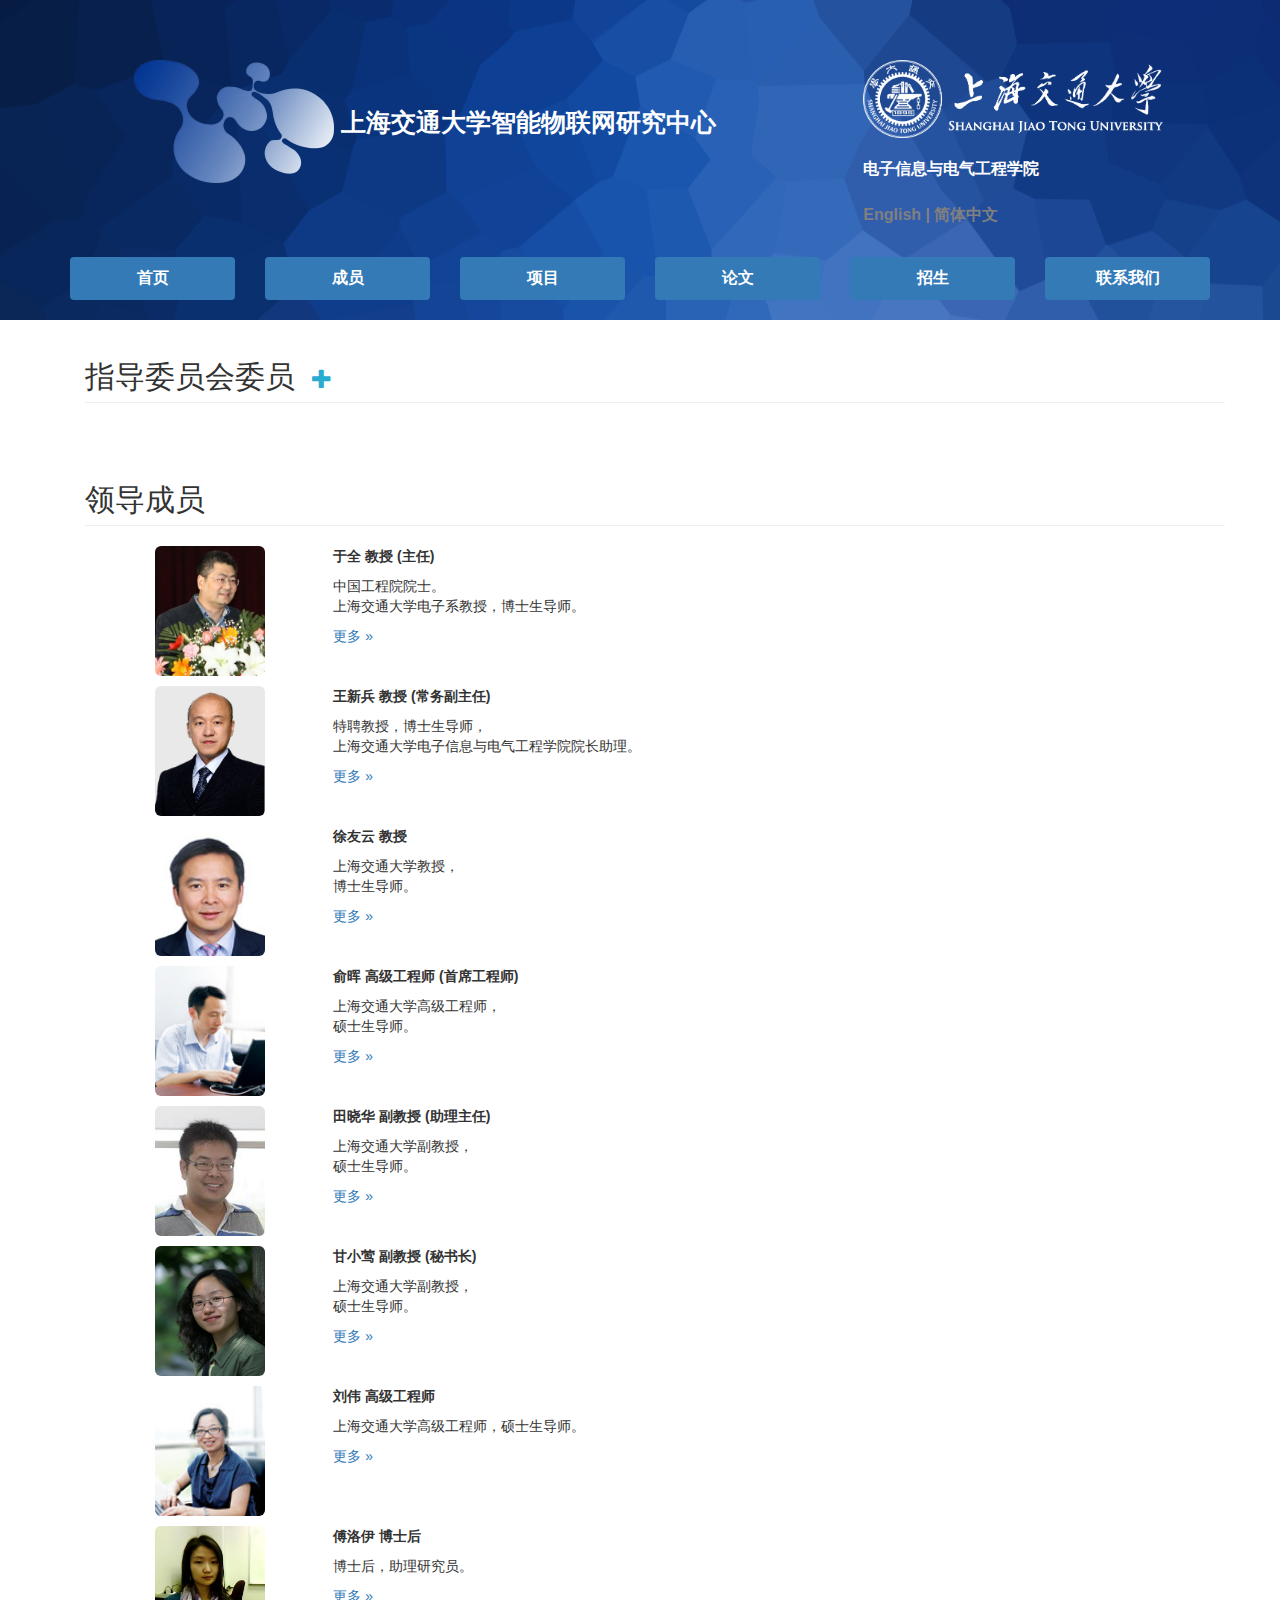
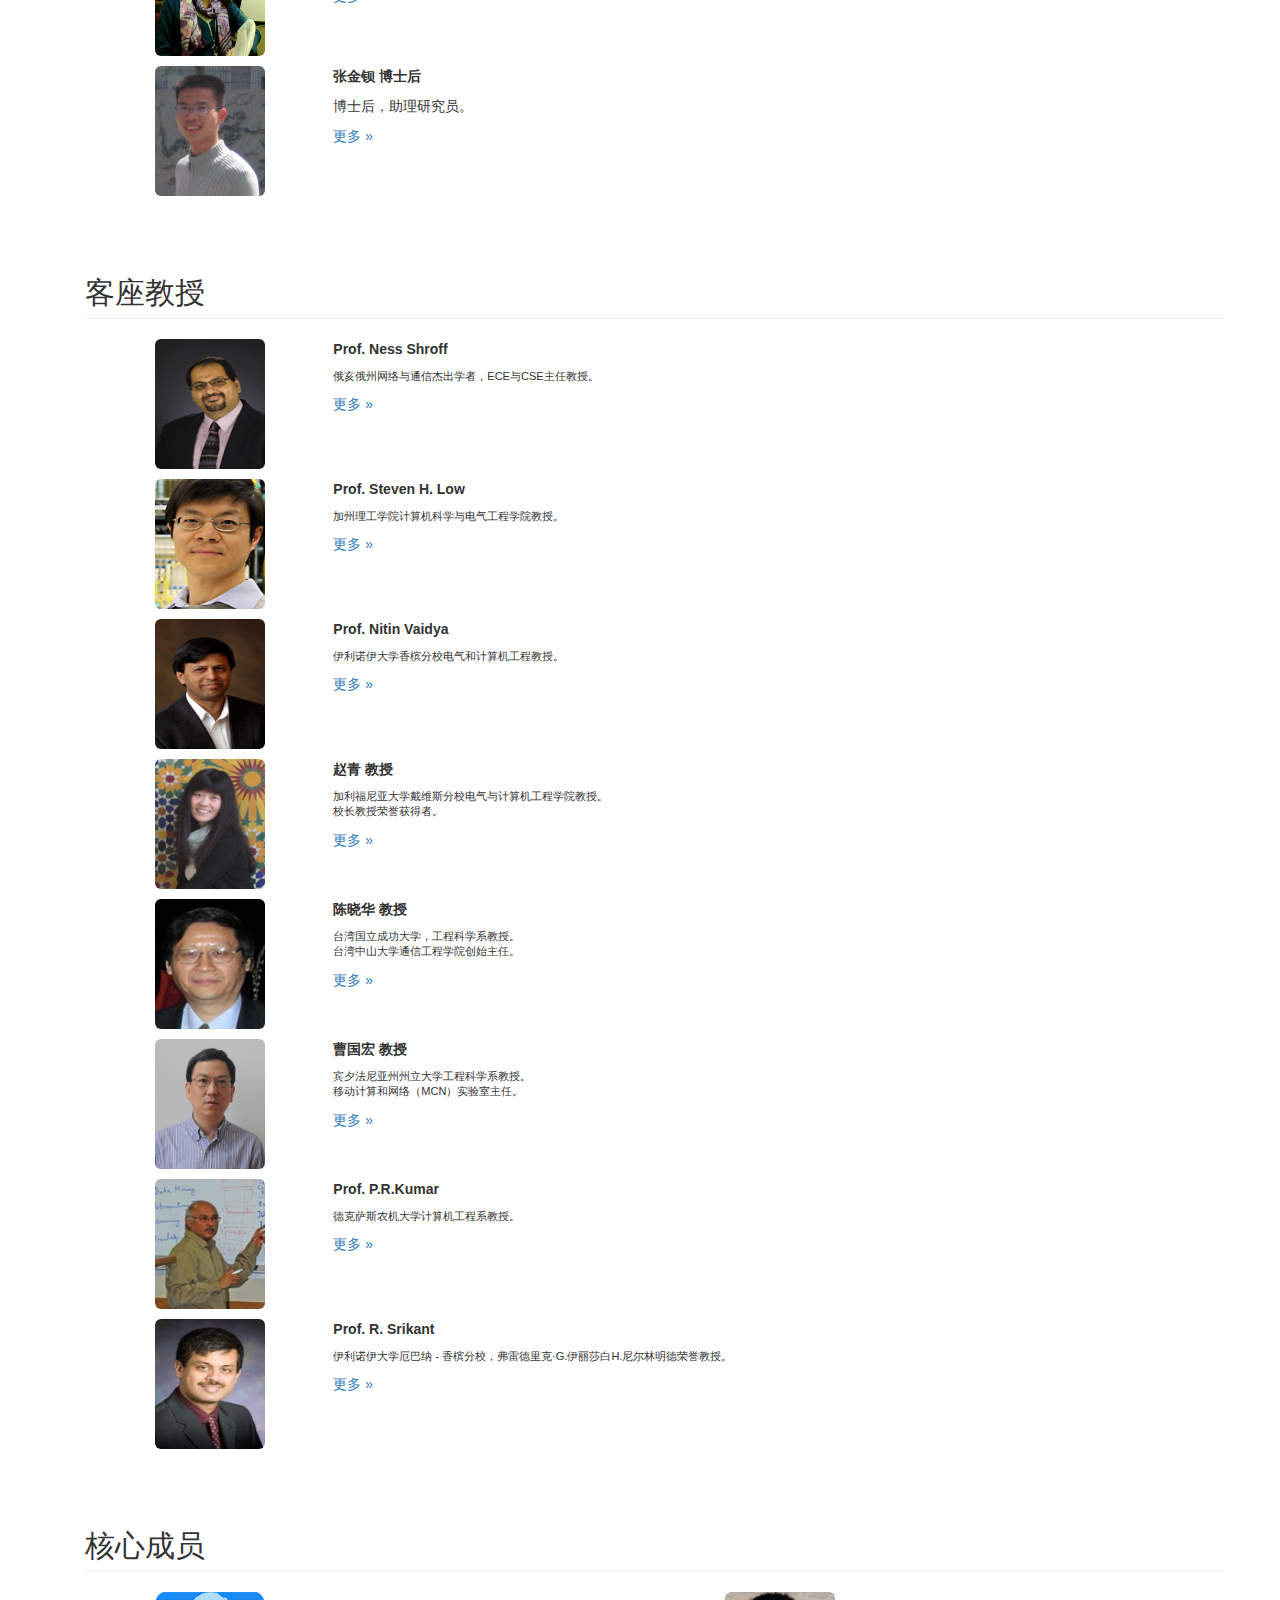
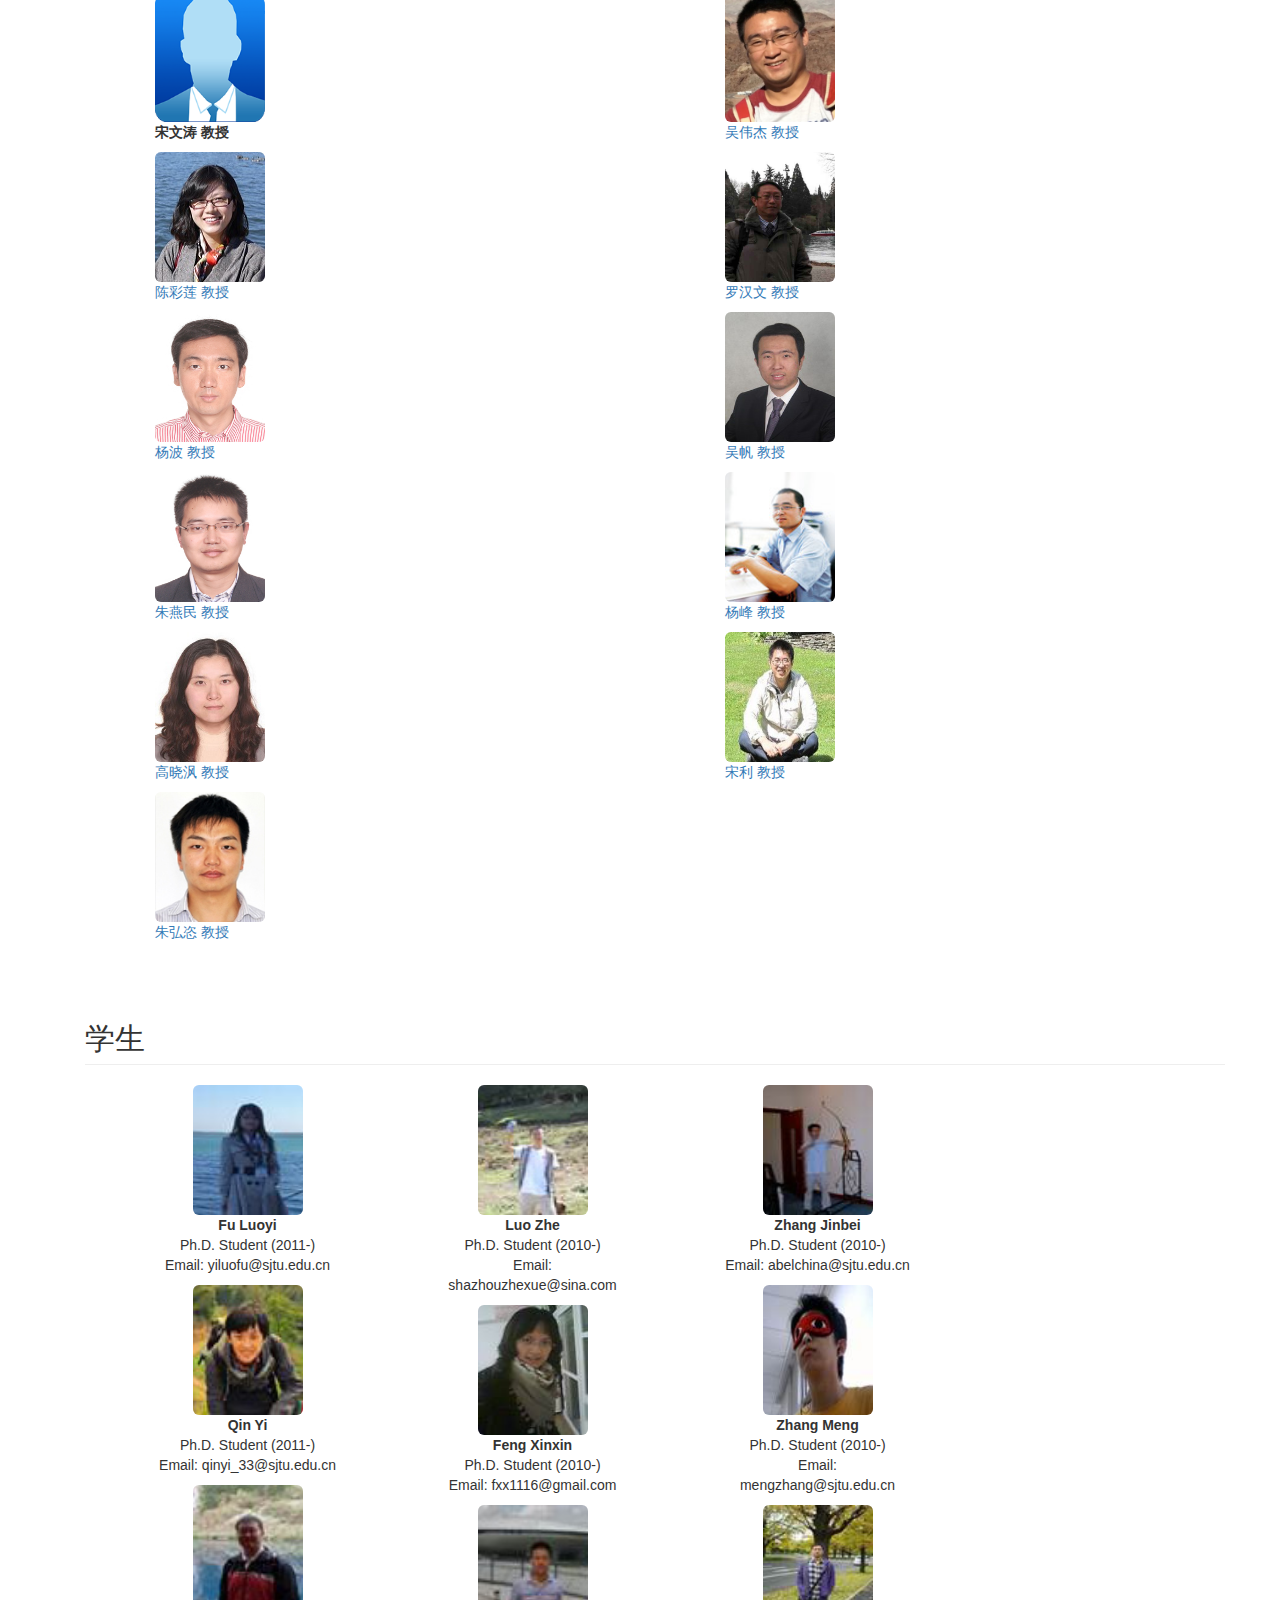
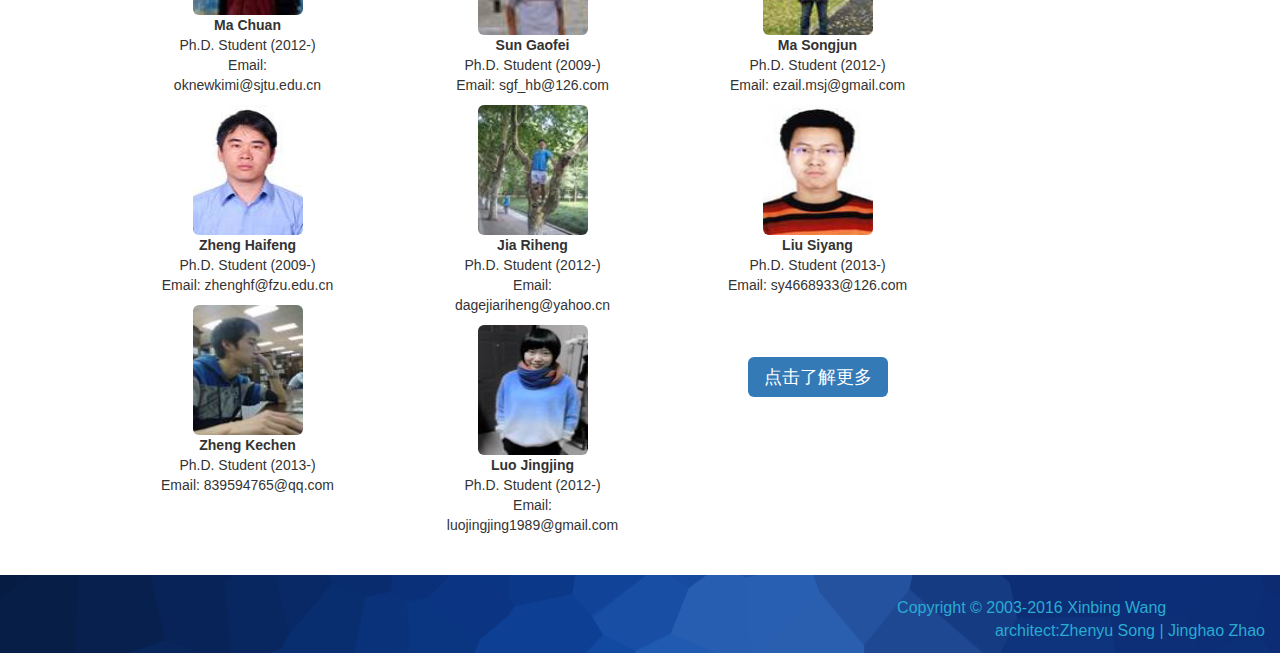
<file: members_ch.html>
<!DOCTYPE html>
<!--..--><html xmlns="http://www.w3.org/1999/xhtml" xmlns:http="http://www.w3.org/1999/xhtml" xml:lang="EN" lang="EN" dir="ltr">
<head>
<meta charset="utf-8">
<meta http-equiv="Content-Type" content="text/html; charset=utf-8" />
<meta http-equiv="imagetoolbar" content="no" />
<meta name="viewport" content="width=device-width,initial-scale=1">
<link rel="stylesheet" href="css/bootstrap.min.css" type="text/css" />
<link rel="stylesheet" href="css/myself.css" type="text/css" />
<title>IIOT|成员</title><script type="text/javascript" src="js/jquery-2.2.1.min.js"></script>
<script type="text/javascript" src="js/bootstrap.js"></script>
</head>
<body id="top">
  <div style="background-image: url('images/header.png');" class="container-fluid">
    <div class="container-fluid">
      <div class="row">
        <div class="col-md-6 col-md-push-1">
          <h1><br><img src="images/logo.png" width="200"><span style="font-size: 25px;color:white;"><strong>&nbsp;上海交通大学智能物联网研究中心</strong></span></h1>
        </div>
        <div class="col-md-3 col-md-push-2">
          <p style="color:white;">
            <br>
            <br>
            <br>
            <!--span(style="font-size: 25px;") 上海交通大学--><img src="images/schoolLogo.png" width="300px"><br><br><span style="font-size: 16px;color:white;"><strong>电子信息与电气工程学院 <br><br></strong><a href="members.html"><strong style="font-size: 16px;color:gray;">English |</strong></a><a href="members_ch.html" style="font-size: 16px;color:gray;"><strong style="font-size: 16px;color:gray;"> 简体中文</strong></a></span>
          </p><br class="clear">
        </div>
      </div>
    </div>
    <div class="container">
      <div class="row">
        <ul class="nav nav-pills nav-justified">
          <li class="col-md-2"><a href="index_ch.html" class="btn-primary"><strong style="font-size: 16px;color:white;">首页</strong></a></li>
          <li class="col-md-2"><a href="members_ch.html" class="btn-primary"><strong style="font-size: 16px;color:white;">成员</strong></a></li>
          <li class="col-md-2"><a href="projects_ch.html" class="btn-primary"><strong style="font-size: 16px;color:white;">项目</strong></a></li>
          <li class="col-md-2"><a href="publications_ch.html" class="btn-primary"><strong style="font-size: 16px;color:white;">论文</strong></a></li>
          <li class="col-md-2"><a href="recruitment_ch.html" class="btn-primary"><strong style="font-size: 16px;color:white;">招生</strong></a></li>
          <li class="col-md-2"><a href="http://iwct.sjtu.edu.cn/Personal/xwang8/index.html#" class="btn-primary"><strong style="font-size: 16px;color:white;">联系我们</strong></a></li>
        </ul><br class="clear">
      </div>
    </div>
  </div>
  <div class="container">
    <div class="container">
      <h2 class="page-header">指导委员会委员 &nbsp;<span style="font-size:20px;color:#2aabd2;" data-toggle="collapse" href="#steering_member" aria-expanded="false" aria-controls="steering_member" class="glyphicon glyphicon-plus"></span></h2>
      <ul style="list-style-type :none;" id="steering_member" class="collapse">
        <li style="height:140px;" class="container-fluid">
          <div class="col-md-2"><img src="images/prof_yunhao_liu.jpg" width="110" height="130" align="left" alt="" class="img-rounded"></div>
          <div class="col-md-10">
            <p><strong>刘云浩 教授</strong></p>
            <p>长江学者，清华大学软件学院院长，ACM中国理事会主席。主攻并行分布式系统处理。</p>
            <p class="readmore"><a href="http://www.cse.ust.hk/~liu/">更多 &raquo;</a></p>
          </div>
        </li>
        <li style="height:140px;" class="container-fluid">
          <div class="col-md-2"><img src="images/prof_huadong_ma.jpg" width="110" height="130" align="left" alt="" class="img-rounded"></div>
          <div class="col-md-10">
            <p><strong>马华东 教授</strong></p>
            <p>长江学者，北京邮电大学计算机学院执行院长。</p>
            <p class="readmore"><a href="http://easyscholar.ruc.edu.cn/homepage/mahuadong/index.htm">更多 &raquo;</a></p>
          </div>
        </li>
        <li style="height:140px;" class="container-fluid">
          <div class="col-md-2"><img src="images/prof_xinping_guan.jpg" width="110" height="130" align="left" alt="" class="img-rounded"></div>
          <div class="col-md-10">
            <p><strong>关新平 教授</strong></p>
            <p>长江学者，上海交通大学自动化系教授。国家杰出青年科学基金获得者。</p>
            <p class="readmore"><a href="http://automation.sjtu.edu.cn/ShowPeople.aspx?info_lb=590&amp;info_id=1487&amp;flag=98">更多 &raquo;</a></p>
          </div>
        </li>
        <li style="height:140px;" class="container-fluid">
          <div class="col-md-2"><img src="images/prof_guihai_chen.jpg" width="110" height="130" align="left" alt="" class="img-rounded"></div>
          <div class="col-md-10">
            <p><strong>陈贵海&nbsp(主任)</strong></p>
            <p>上海交通大学计算机系特聘教授。</p>
            <p class="readmore"><a href="http://www.cs.sjtu.edu.cn/PeopleDetail.aspx?id=111">更多 &raquo;</a></p>
          </div>
        </li>
      </ul>
    </div><br class="clear">
    <!--................................................Leading Members.......................................-->
    <div class="container">
      <h2 class="page-header">领导成员</h2>
      <ul style="list-style-type :none;">
        <li style="height:140px;" class="container-fluid">
          <div class="col-md-2"><img src="images/prof_2.jpg" width="110" height="130" align="left" alt="" class="img-rounded"></div>
          <div class="col-md-10">
            <p><strong>于全 教授&nbsp(主任)</strong>
              <p>
                中国工程院院士。<br/>
                上海交通大学电子系教授，博士生导师。
              </p>
              <p class="readmore"><a href="http://baike.baidu.com/link?url=AQcE46f_7qD88yk5bnfMEu4Yhzf7RWq7xDQtzirAAd3VjWPqmh1qCjLd83LjNBAqdIKXU75qajDE29VLV4zf-JjEuPSzLAMQmdLH-YTfQG3">更多 &raquo;</a></p>
            </p>
          </div>
        </li>
        <li style="height:140px;" class="container-fluid">
          <div class="col-md-2"><img src="images/prof_xinbing_wang.jpg" width="110" height="130" align="left" alt="" class="img-rounded"></div>
          <div class="col-md-10">
            <p><strong>王新兵 教授&nbsp(常务副主任)</strong>
              <p>特聘教授，博士生导师，<br/>上海交通大学电子信息与电气工程学院院长助理。</p>
              <p class="readmore"><a href="http://iwct.sjtu.edu.cn/Personal/xwang8/index.html">更多 &raquo;</a></p>
            </p>
          </div>
        </li>
        <li style="height:140px;" class="container-fluid">
          <div class="col-md-2"><img src="images/prof_youyun_xu.jpg" width="110" height="130" align="left" alt="" class="img-rounded"></div>
          <div class="col-md-10">
            <p><strong>徐友云 教授</strong>
              <p>上海交通大学教授，<br/>博士生导师。</p>
              <p class="readmore"><a href="http://iwct.sjtu.edu.cn/Show.aspx?info_id=897&amp;info_lb=349&amp;flag=98">更多 &raquo;</a></p>
            </p>
          </div>
        </li>
        <li style="height:140px;" class="container-fluid">
          <div class="col-md-2"><img src="images/prof_hui_yu.jpg" width="110" height="130" align="left" alt="" class="img-rounded"></div>
          <div class="col-md-10">
            <p><strong>俞晖 高级工程师&nbsp(首席工程师)</strong>
              <p>上海交通大学高级工程师，<br/>硕士生导师。</p>
              <p class="readmore"><a href="http://iwct.sjtu.edu.cn/Show.aspx?info_id=907&amp;info_lb=311&amp;flag=98">更多 &raquo;</a></p>
            </p>
          </div>
        </li>
        <li style="height:140px;" class="container-fluid">
          <div class="col-md-2"><img src="images/prof_xiaohua_tian.jpg" width="110" height="130" align="left" alt="" class="img-rounded"></div>
          <div class="col-md-10">
            <p><strong>田晓华 副教授&nbsp(助理主任)</strong>
              <p>上海交通大学副教授，<br/>硕士生导师。</p>
              <p class="readmore"><a href="http://iwct.sjtu.edu.cn/Personal/xtian/">更多 &raquo;</a></p>
            </p>
          </div>
        </li>
        <li style="height:140px;" class="container-fluid">
          <div class="col-md-2"><img src="images/prof_xiaoying_gan.jpg" width="110" height="130" align="left" alt="" class="img-rounded"></div>
          <div class="col-md-10">
            <p><strong>甘小莺 副教授&nbsp(秘书长)</strong>
              <p>上海交通大学副教授，<br/>硕士生导师。</p>
              <p class="readmore"><a href="http://iwct.sjtu.edu.cn/Personal/xygan/index.htm">更多 &raquo;</a></p>
            </p>
          </div>
        </li>
        <li style="height:140px;" class="container-fluid">
          <div class="col-md-2"><img src="images/prof_wei_liu.jpg" width="110" height="130" align="left" alt="" class="img-rounded"></div>
          <div class="col-md-10">
            <p><strong>刘伟 高级工程师</strong>
              <p>上海交通大学高级工程师，硕士生导师。</p>
              <p class="readmore"><a href="http://iwct.sjtu.edu.cn/Show.aspx?info_id=923&amp;amp;info_lb=311&amp;amp;flag=98">更多 &raquo;</a></p>
            </p>
          </div>
        </li>
        <li style="height:140px;" class="container-fluid">
          <div class="col-md-2"><img src="images/image005.jpg" width="110" height="130" align="left" alt="" class="img-rounded"></div>
          <div class="col-md-10">
            <p><strong>傅洛伊 博士后</strong>
              <p>博士后，助理研究员。</p>
              <p class="readmore"><a href="http://iwct.sjtu.edu.cn/Personal/xwang8/research/FuLuoyi/">更多 &raquo;</a></p>
            </p>
          </div>
        </li>
        <li style="height:140px;" class="container-fluid">
          <div class="col-md-2"><img src="images/image6.jpg" width="110" height="130" align="left" alt="" class="img-rounded"></div>
          <div class="col-md-10">
            <p><strong>张金钡 博士后</strong>
              <p>博士后，助理研究员。</p>
              <p class="readmore"><a href="">更多 &raquo;</a></p>
            </p>
          </div>
        </li>
      </ul>
    </div><br class="clear">
    <!--..........................................Guest Professors.......................................-->
    <div class="container">
      <h2 class="page-header">客座教授</h2>
      <ul style="list-style-type :none;" class="member_img">
        <li style="height:140px;" class="container-fluid">
          <div class="col-md-2"><img src="images/prof_nessshroff.jpg" width="110" height="130" align="left" alt="" class="img-rounded"></div>
          <div class="col-md-10">
            <p><strong>Prof. Ness Shroff</strong></p>
            <p style="font-size: 11px;">俄亥俄州网络与通信杰出学者，ECE与CSE主任教授。</p>
            <p class="readmore"><a href="http://newslab.ece.ohio-state.edu/home/">更多 &raquo;</a></p>
          </div>
        </li>
        <li style="height:140px;" class="container-fluid">
          <div class="col-md-2"><img src="images/prof_stevenlow.jpg" width="110" height="130" align="left" alt="" class="img-rounded"></div>
          <div class="col-md-10">
            <p><strong>Prof.  Steven H. Low</strong></p>
            <p style="font-size: 11px;text-align:left;">加州理工学院计算机科学与电气工程学院教授。</p>
            <p class="readmore"><a href="http://ee2.caltech.edu/people/faculty/low-s.html">更多 &raquo;</a></p>
          </div>
        </li>
        <li style="height:140px;" class="container-fluid">
          <div class="col-md-2"><img src="images/prof_nitinvaidya.jpg" width="110" height="130" align="left" alt="" class="img-rounded"></div>
          <div class="col-md-10">
            <p><strong>Prof. Nitin Vaidya</strong></p>
            <p style="font-size: 11px;text-align:left;">伊利诺伊大学香槟分校电气和计算机工程教授。</p>
            <p class="readmore"><a href="http://users.crhc.illinois.edu/nhv/">更多 &raquo;</a></p>
          </div>
        </li>
        <li style="height:140px;" class="container-fluid">
          <div class="col-md-2"><img src="images/prof_zhaoqing.jpg" width="110" height="130" align="left" alt="" class="img-rounded"></div>
          <div class="col-md-10">
            <p><strong>赵青 教授</strong></p>
            <p style="font-size: 11px;text-align:left;">加利福尼亚大学戴维斯分校电气与计算机工程学院教授。<br> 校长教授荣誉获得者。</p>
            <p class="readmore"><a href="http://web.ece.ucdavis.edu/~qzhao/">更多 &raquo;</a></p>
          </div>
        </li>
        <li style="height:140px;" class="container-fluid">
          <div class="col-md-2"><img src="images/prof_Hsiao-Hwa Chen.jpg" width="110" height="130" align="left" alt="" class="img-rounded"></div>
          <div class="col-md-10">
            <p><strong>陈晓华 教授</strong></p>
            <p style="font-size: 11px;text-align:left;">台湾国立成功大学，工程科学系教授。<br> 台湾中山大学通信工程学院创始主任。</p>
            <p class="readmore"><a href="https://www.linkedin.com/in/hshwchen">更多 &raquo;</a></p>
          </div>
        </li>
        <li style="height:140px;" class="container-fluid">
          <div class="col-md-2"><img src="images/prof_001_caohong.jpg" width="110" height="130" align="left" alt="" class="img-rounded"></div>
          <div class="col-md-10">
            <p><strong>曹国宏 教授</strong></p>
            <p style="font-size: 11px;text-align:left;">宾夕法尼亚州州立大学工程科学系教授。<br>  移动计算和网络（MCN）实验室主任。</p>
            <p class="readmore"><a href="http://www.cse.psu.edu/~gxc27/">更多 &raquo;</a></p>
          </div>
        </li>
        <li style="height:140px;" class="container-fluid">
          <div class="col-md-2"><img src="images/kumar.jpg" width="110" height="130" align="left" alt="" class="img-rounded"></div>
          <div class="col-md-10">
            <p><strong>Prof. P.R.Kumar</strong></p>
            <p style="font-size: 11px;text-align:left;">德克萨斯农机大学计算机工程系教授。<br></p>
            <p class="readmore"><a href="http://cesg.tamu.edu/faculty/p-r-kumar/">更多 &raquo;</a></p>
          </div>
        </li>
        <li style="height:140px;" class="container-fluid">
          <div class="col-md-2"><img src="images/srikant.jpg" width="110" height="130" align="left" alt="" class="img-rounded"></div>
          <div class="col-md-10">
            <p><strong>Prof. R. Srikant</strong></p>
            <p style="font-size: 11px;text-align:left;">伊利诺伊大学厄巴纳 - 香槟分校，弗雷德里克·G.伊丽莎白H.尼尔林明德荣誉教授。</p>
            <p class="readmore"><a href="http://www.ifp.illinois.edu/~srikant/index.html">更多 &raquo;</a></p>
          </div>
        </li>
      </ul>
    </div><br class="clear">
    <!--...................................................Kernel Members......................................-->
    <div class="container">
      <h2 style="text-align:left" class="page-header">核心成员</h2>
      <div class="col-md-6">
        <ul style="list-style-type :none;">
          <li class="container-fluid"><img src="images/wutouxiang.png" width="110" height="130" alt="" class="img-rounded">
            <p><strong>宋文涛 教授</strong></p>
          </li>
          <li class="container-fluid"><img src="images/prof_cailian_chen.jpg" width="110" height="130" alt="" class="img-rounded">
            <p><a href="http://iwin.sjtu.edu.cn/chencailian.html">陈彩莲 教授</a></p>
          </li>
          <li class="container-fluid"><img src="images/prof_bo_yang.jpg" width="110" height="130" alt="" class="img-rounded">
            <p><a href="http://automation.sjtu.edu.cn/en/ShowPeople.aspx?info_id=402&amp;amp;info_lb=326&amp;amp;flag=224">杨波 教授</a></p>
          </li>
          <li class="container-fluid"><img src="images/prof_yanmin_zhu.jpg" width="110" height="130" alt="" class="img-rounded">
            <p><a href="http://www.cs.sjtu.edu.cn//~yzhu/">朱燕民 教授</a></p>
          </li>
          <li class="container-fluid"><img src="images/prof_xiaofeng_gao.jpg" width="110" height="130" alt="" class="img-rounded">
            <p><a href="http://www.cs.sjtu.edu.cn/~gao-xf/">高晓沨 教授</a></p>
          </li>
          <li class="container-fluid"><img src="images/prof_hongzi_zhu.jpg" width="110" height="130" alt="" class="img-rounded">
            <p><a href="http://www.cs.sjtu.edu.cn/PeopleDetail.aspx?id=64">朱弘恣 教授</a></p>
          </li>
        </ul>
      </div>
      <div class="col-md-6">
        <ul style="list-style-type :none;" class="members_kernel">
          <li class="container-fluid"><img src="images/prof_weijie_wu.jpg" width="110" height="130" alt="" class="img-rounded">
            <p><a href="">吴伟杰 教授</a></p>
          </li>
          <li class="container-fluid"><img src="images/prof_hanwen_luo.jpg" width="110" height="130" alt="" class="img-rounded">
            <p><a href="">罗汉文 教授</a></p>
          </li>
          <li class="container-fluid"><img src="images/prof_fan_wu.jpg" width="110" height="130" alt="" class="img-rounded">
            <p><a href="http://www.cs.sjtu.edu.cn/~fwu/index.html">吴帆 教授</a></p>
          </li>
          <li class="container-fluid"><img src="images/prof_feng_yang.jpg" width="110" height="130" alt="" class="img-rounded">
            <p><a href="http://iwct.sjtu.edu.cn/Show.aspx?info_id=960&amp;amp;info_lb=311&amp;amp;flag=98">杨峰 教授</a></p>
          </li>
          <li class="container-fluid"><img src="images/prof_li_song.jpg" width="110" height="130" alt="" class="img-rounded">
            <p><a href="http://www.hello-lisong.com/">宋利 教授</a></p>
          </li>
        </ul>
      </div>
    </div><br class="clear">
    <!--..............................................Students...............................................-->
    <div class="container">
      <h2 style="text-align:left" class="page-header">学生</h2>
      <div class="col-md-3">
        <ul style="list-style-type :none;">
          <li style="text-align:center" class="container-fluid"><img src="images/stu_fu_luoyi.jpg" width="110" height="130" alt="" class="img-rounded">
            <p><strong>Fu Luoyi<br></strong>Ph.D. Student  (2011-)<br/>Email: yiluofu@sjtu.edu.cn</p>
          </li>
          <li style="text-align:center" class="container-fluid"><img src="images/stu_qin_yi.jpg" width="110" height="130" alt="" class="img-rounded">
            <p><strong>Qin Yi<br></strong>Ph.D. Student  (2011-)<br/>Email: qinyi_33@sjtu.edu.cn</p>
          </li>
          <li style="text-align:center" class="container-fluid"><img src="images/stu_ma_chuan.jpg" width="110" height="130" alt="" class="img-rounded">
            <p><strong>Ma Chuan<br></strong>Ph.D. Student  (2012-)<br/>Email: oknewkimi@sjtu.edu.cn</p>
          </li>
          <li style="text-align:center" class="container-fluid"><img src="images/stu_zheng_haifeng.jpg" width="110" height="130" alt="" class="img-rounded">
            <p><strong>Zheng Haifeng<br></strong>Ph.D. Student  (2009-)<br/>Email: zhenghf@fzu.edu.cn</p>
          </li>
          <li style="text-align:center" class="container-fluid"><img src="images/stu_zheng_kechen.jpg" width="110" height="130" alt="" class="img-rounded">
            <p><strong>Zheng Kechen<br></strong>Ph.D. Student  (2013-)<br/>Email: 839594765@qq.com</p>
          </li>
        </ul>
      </div>
      <div class="col-md-3">
        <ul style="list-style-type :none;" class="members_kernel">
          <li style="text-align:center" class="container-fluid"><img src="images/stu_luo_zhe.jpg" width="110" height="130" alt="" class="img-rounded">
            <p><strong>Luo Zhe<br></strong>Ph.D. Student  (2010-)<br/>Email: shazhouzhexue@sina.com</p>
          </li>
          <li style="text-align:center" class="container-fluid"><img src="images/stu_feng_xinxin.jpg" width="110" height="130" alt="" class="img-rounded">
            <p><strong>Feng Xinxin<br></strong>Ph.D. Student  (2010-)<br/>Email: fxx1116@gmail.com</p>
          </li>
          <li style="text-align:center" class="container-fluid"><img src="images/stu_sun_gaofei.jpg" width="110" height="130" alt="" class="img-rounded">
            <p><strong>Sun Gaofei<br></strong>Ph.D. Student  (2009-)<br/>Email: sgf_hb@126.com</p>
          </li>
          <li style="text-align:center" class="container-fluid"><img src="images/stu_jia_riheng.jpg" width="110" height="130" alt="" class="img-rounded">
            <p><strong>Jia Riheng<br></strong>Ph.D. Student  (2012-)<br/>Email: dagejiariheng@yahoo.cn</p>
          </li>
          <li style="text-align:center" class="container-fluid"><img src="images/stu_luo_jingjing.jpg" width="110" height="130" alt="" class="img-rounded">
            <p><strong>Luo Jingjing<br></strong>Ph.D. Student  (2012-)<br/>Email: luojingjing1989@gmail.com</p>
          </li>
        </ul>
      </div>
      <div class="col-md-3">
        <ul style="list-style-type :none;" class="members_kernel">
          <li style="text-align:center" class="container-fluid"><img src="images/stu_zhang_jinbei.jpg" width="110" height="130" alt="" class="img-rounded">
            <p><strong>Zhang Jinbei<br></strong>Ph.D. Student  (2010-)<br/>Email: abelchina@sjtu.edu.cn</p>
          </li>
          <li style="text-align:center" class="container-fluid"><img src="images/stu_zhang_meng.jpg" width="110" height="130" alt="" class="img-rounded">
            <p><strong>Zhang Meng<br></strong>Ph.D. Student  (2010-)<br/>Email: mengzhang@sjtu.edu.cn</p>
          </li>
          <li style="text-align:center" class="container-fluid"><img src="images/stu_ma_songjun.jpg" width="110" height="130" alt="" class="img-rounded">
            <p><strong>Ma Songjun<br></strong>Ph.D. Student  (2012-)<br/>Email: ezail.msj@gmail.com</p>
          </li>
          <li style="text-align:center" class="container-fluid"><img src="images/stu_liu_siyang.jpg" width="110" height="130" alt="" class="img-rounded">
            <p><strong>Liu Siyang<br></strong>Ph.D. Student  (2013-)<br/>Email: sy4668933@126.com</p>
          </li>
          <li style="text-align:center" class="container-fluid"><br><br><br><a href="http://iwct.sjtu.edu.cn/Personal/xwang8/students.htm" class="btn-primary btn-lg">点击了解更多</a></li>
        </ul>
      </div>
    </div><br class="clear">
  </div>
  <div style="background-image: url('images/header.png');" class="container-fluid navbar-bottom">
    <div class="pull-right">
      <p style="font-size: 16px;color:#2aabd2;" class="fl_right"><br>Copyright &copy; 2003-2016 Xinbing Wang <br/>&nbsp;&nbsp;&nbsp;&nbsp;&nbsp;&nbsp;&nbsp;&nbsp;&nbsp;&nbsp;&nbsp;&nbsp;&nbsp;&nbsp;&nbsp;&nbsp;&nbsp;&nbsp;&nbsp;&nbsp;&nbsp;&nbsp;architect:Zhenyu Song | Jinghao Zhao</p>
    </div>
  </div>
</body></html>
</file>
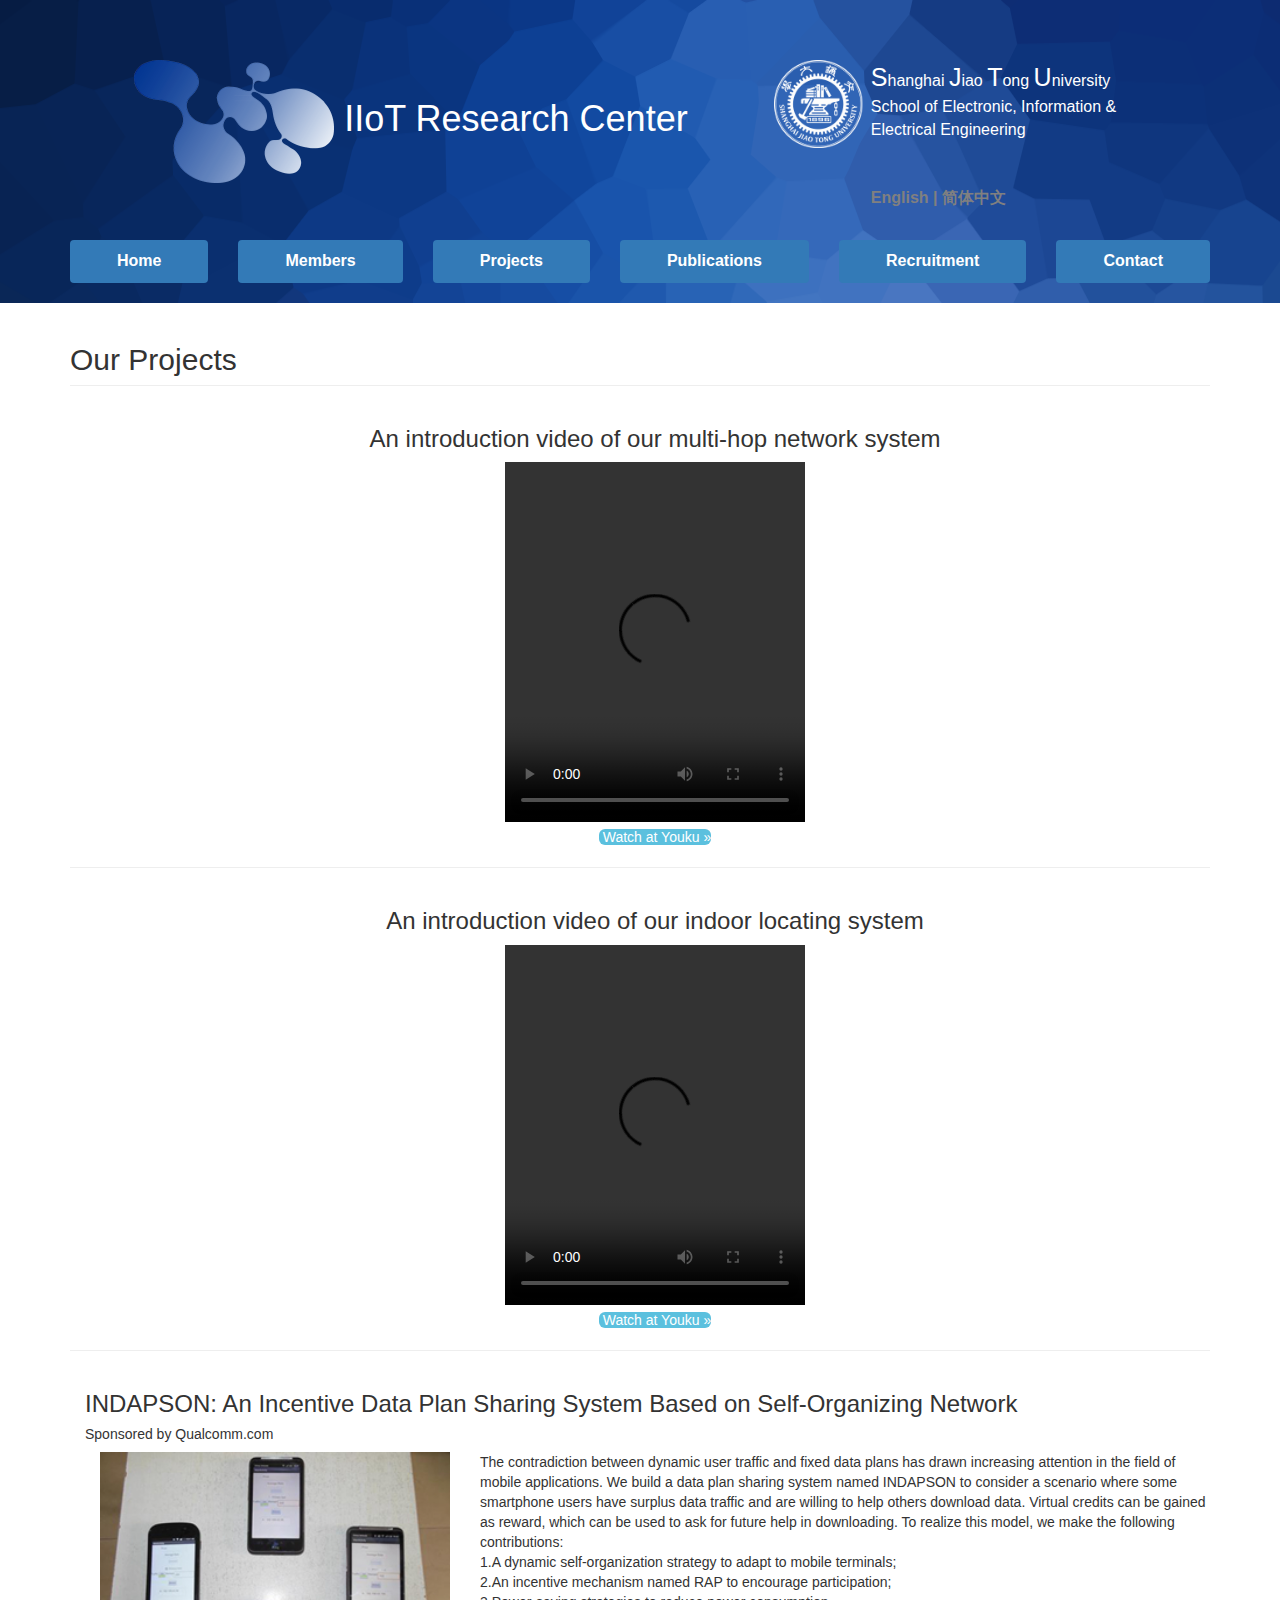
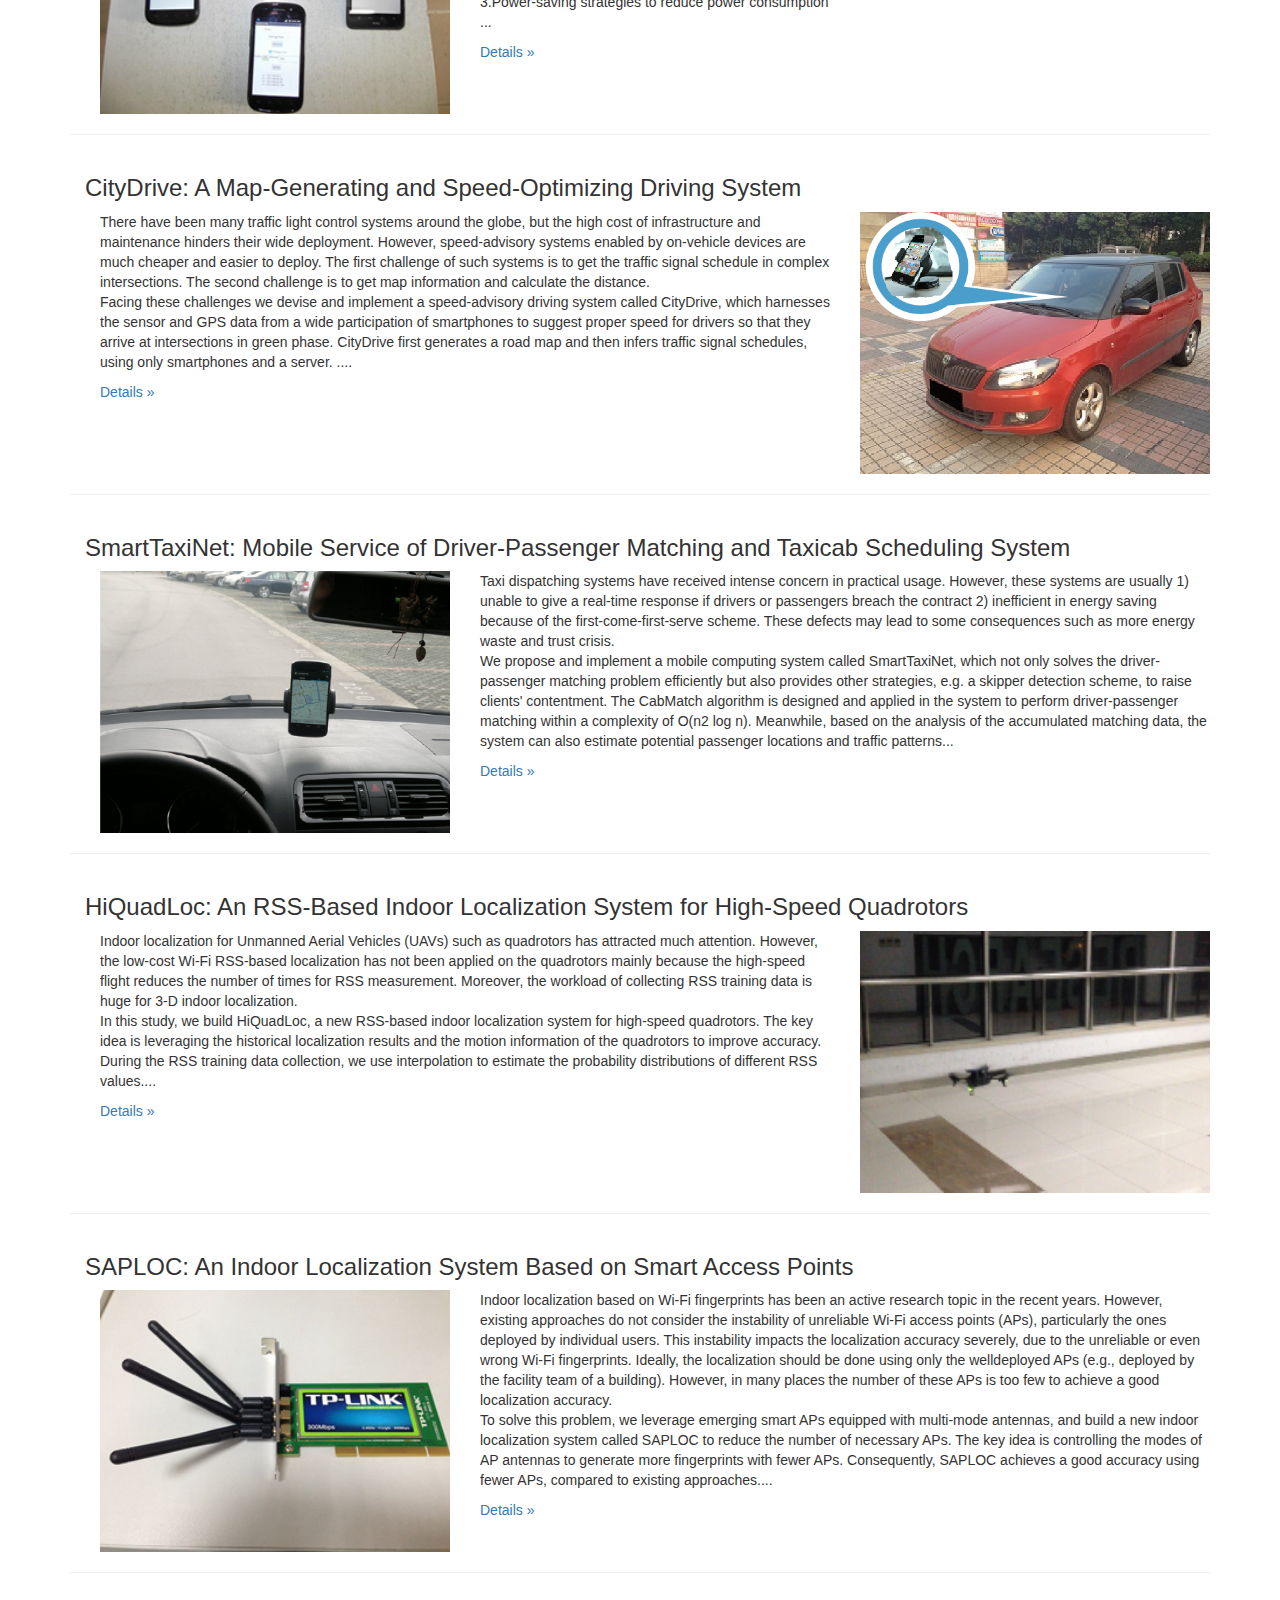
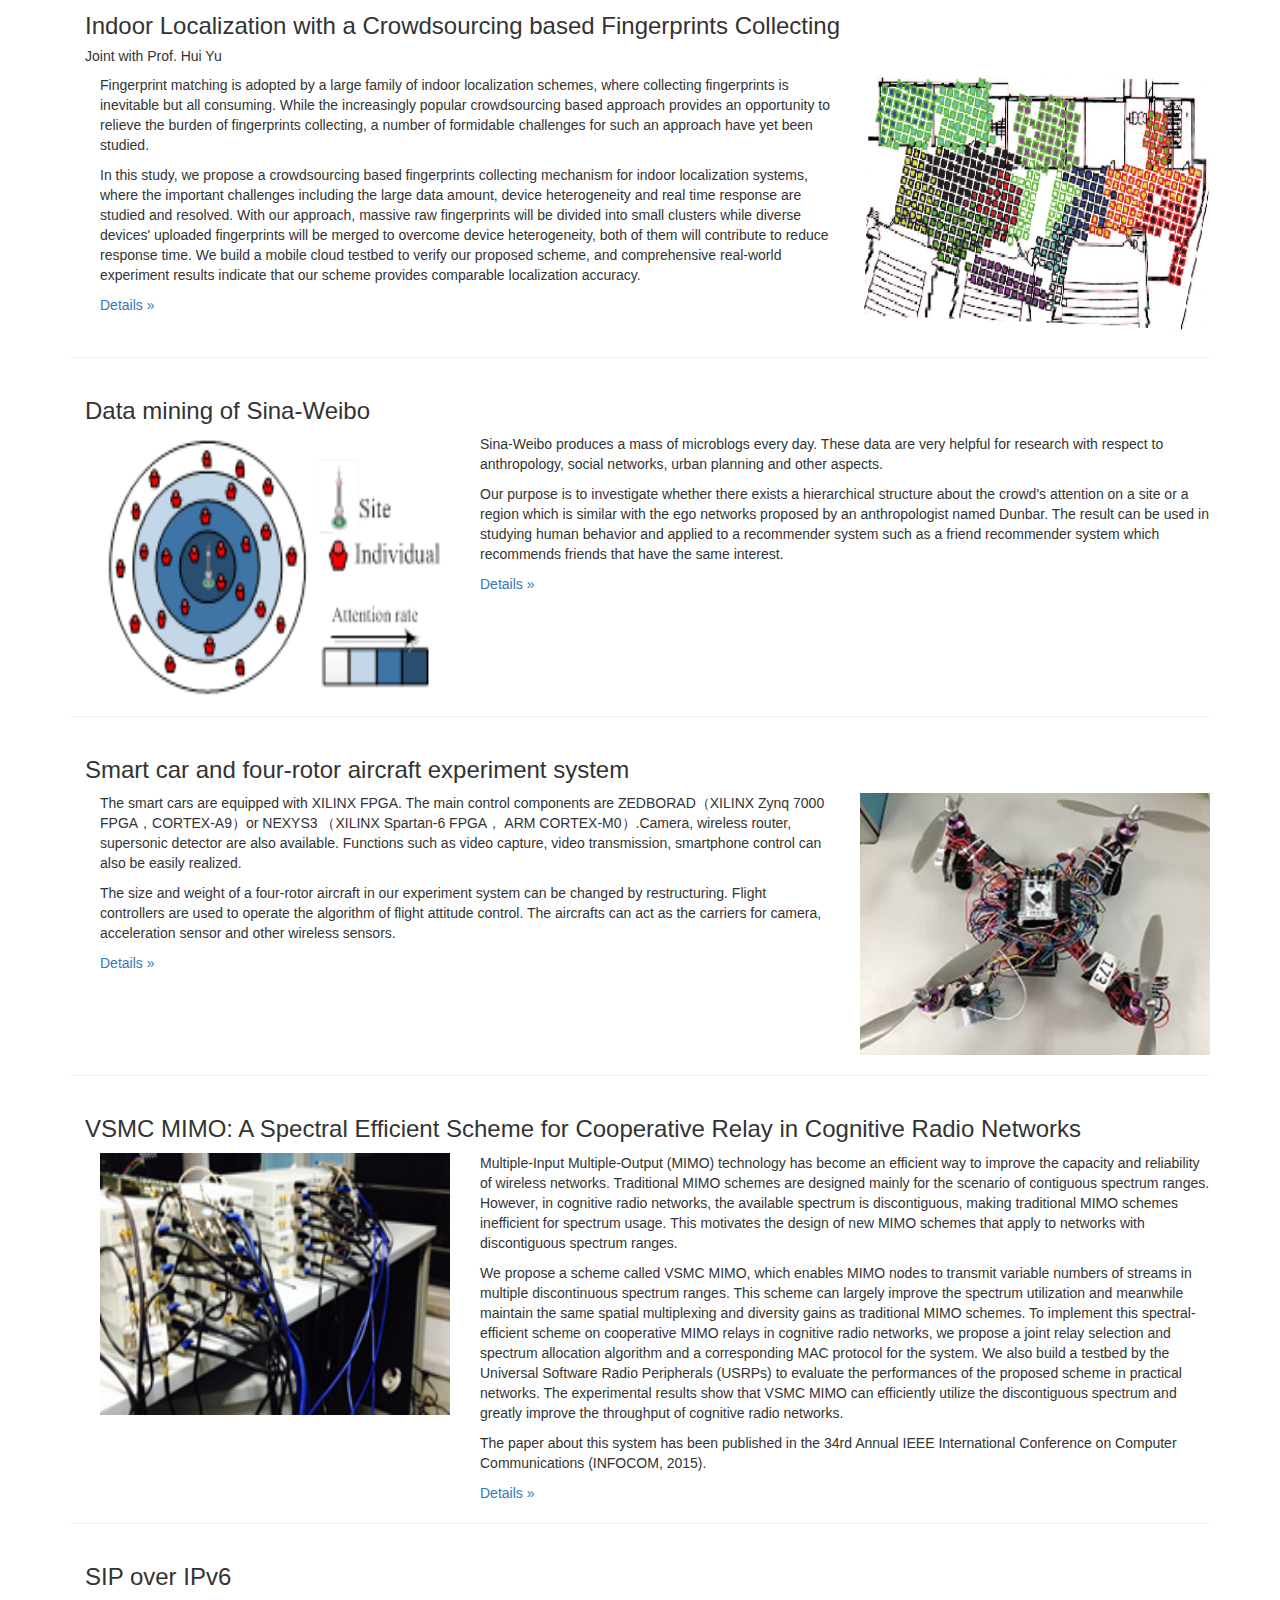
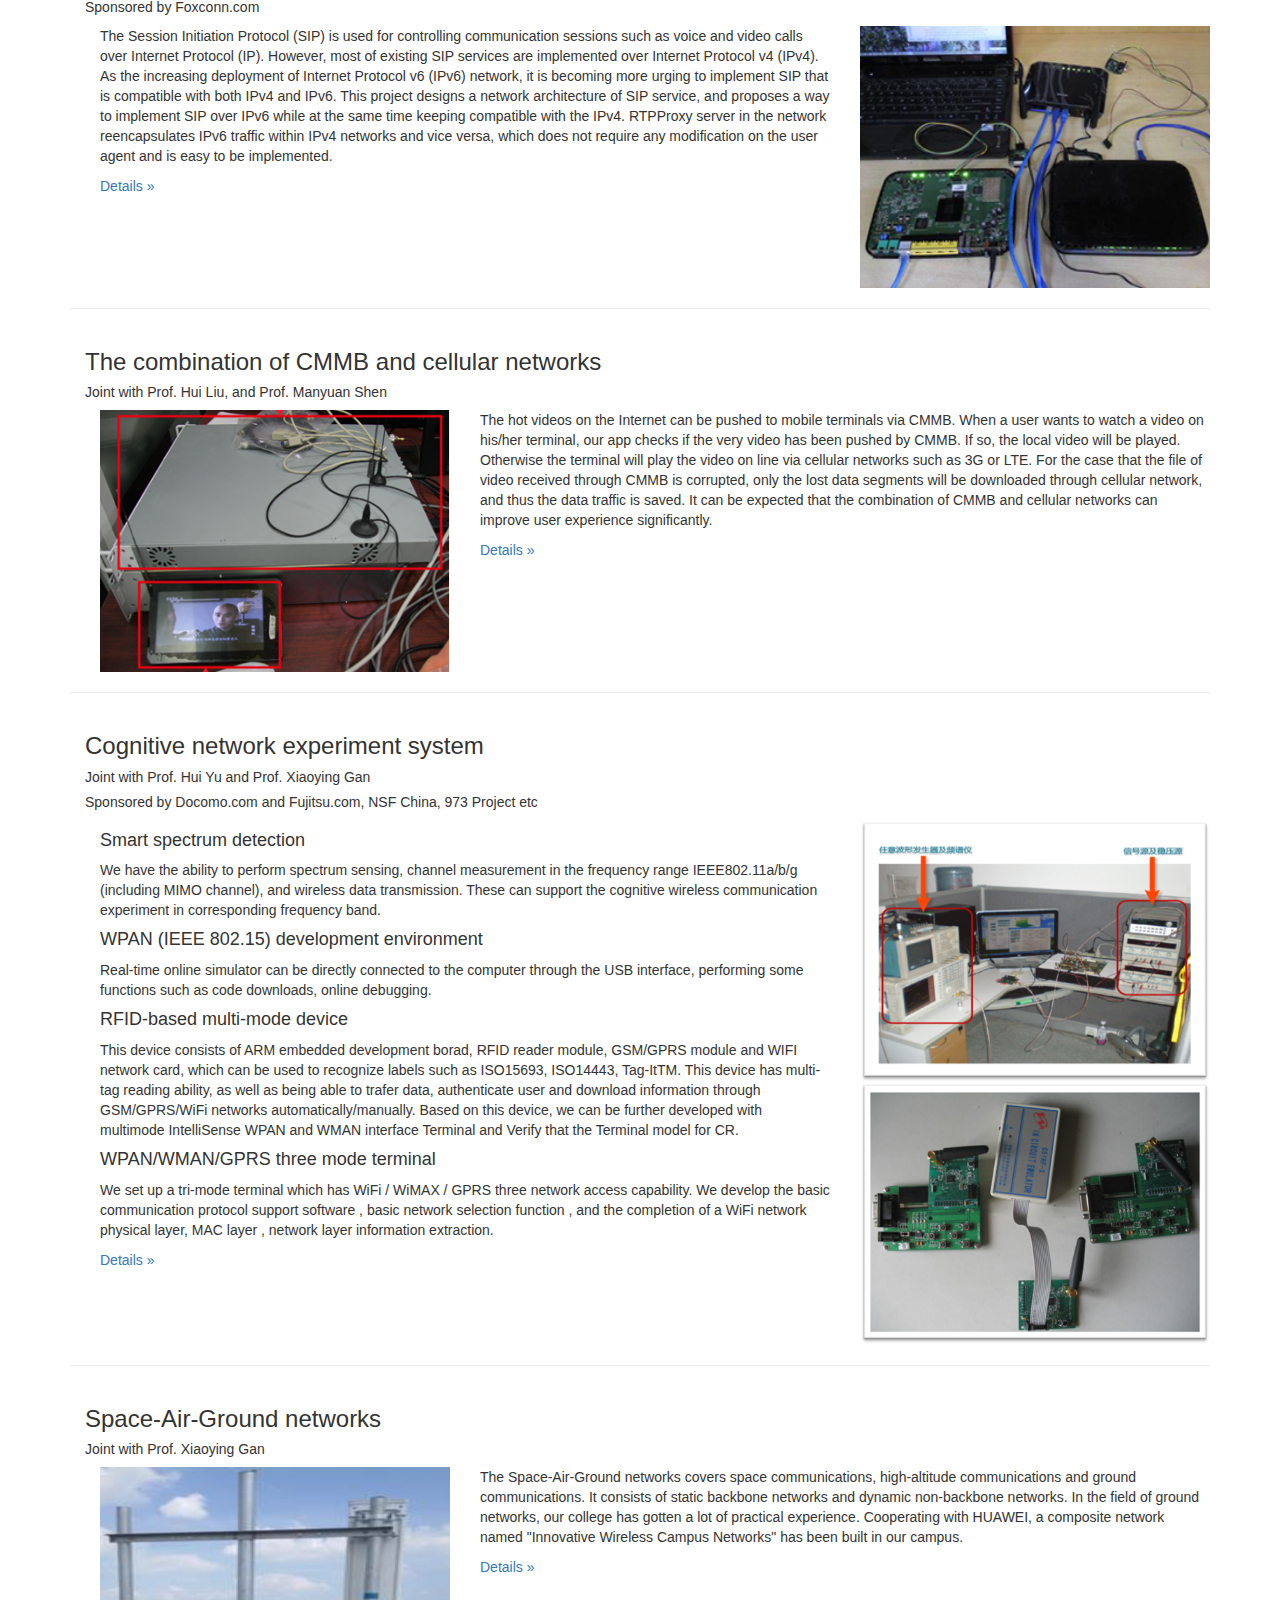
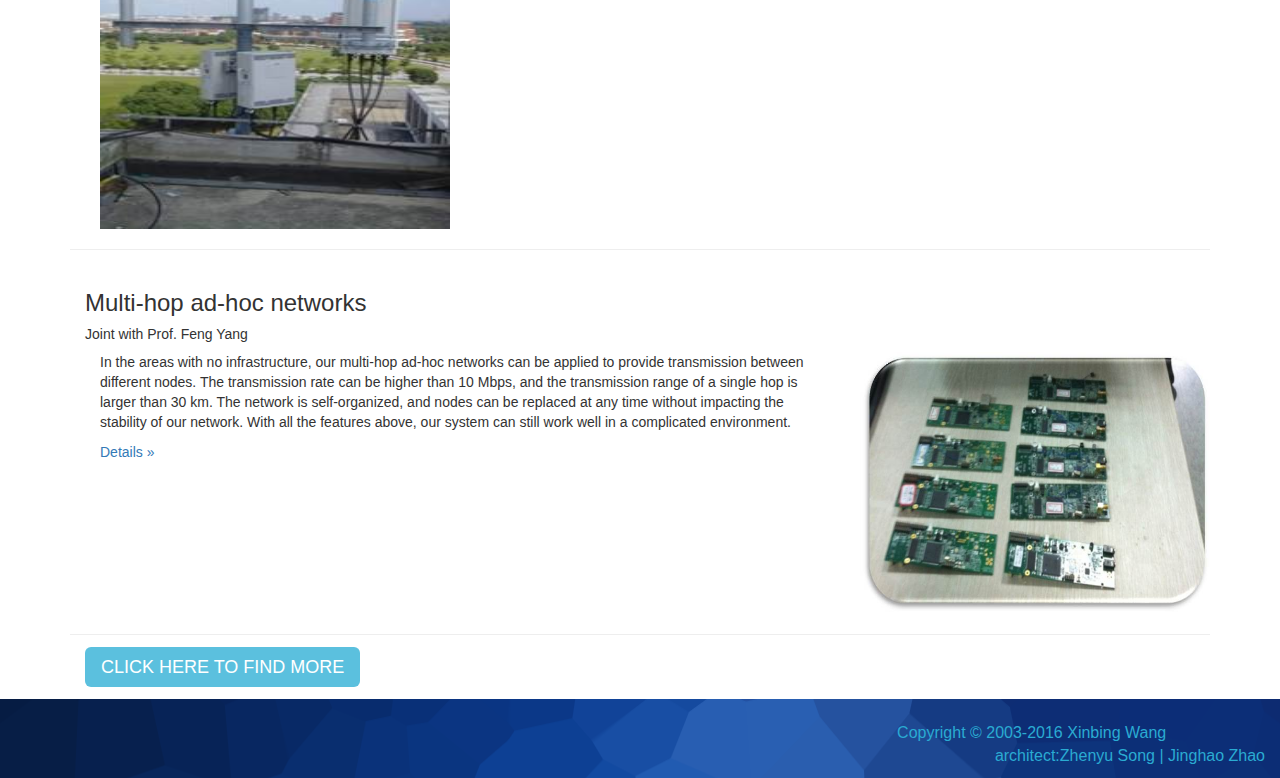
<file: projects.html>
<!DOCTYPE html>
<!--..--><html xmlns="http://www.w3.org/1999/xhtml" xmlns:http="http://www.w3.org/1999/xhtml" xml:lang="EN" lang="EN" dir="ltr">
<head>
<meta charset="utf-8">
<meta http-equiv="Content-Type" content="text/html; charset=utf-8" />
<meta http-equiv="imagetoolbar" content="no" />
<meta name="viewport" content="width=device-width,initial-scale=1">
<link rel="stylesheet" href="css/bootstrap.min.css" type="text/css" />
<link rel="stylesheet" href="css/myself.css" type="text/css" />
<title>IIOT|Projects</title><script type="text/javascript" src="js/jquery-2.2.1.min.js"></script>
<script type="text/javascript" src="js/bootstrap.js"></script>
</head>
<body id="top">
  <div style="background-image: url('images/header.png');clear:both;" class="container-fluid">
    <div class="container-fluid">
      <div class="row">
        <div class="col-md-6 col-md-push-1">
          <h1><br><img src="images/logo.png" width="200"><span style="color:white;">   IIoT Research Center</span></h1>
        </div>
        <div class="col-md-4 col-md-push-1">
          <div class="col-md-2">
            <br>
            <br>
            <br><img src="images/schoolLogo2.png" width="90px">
          </div>
          <div class="container-fluid col-md-9 col-md-push-1">
            <p style="color:white;">
              <br>
              <br>
              <br><span style="font-size: 25px;">S</span><span style="font-size: 16px;">hanghai&nbsp</span><span style="font-size: 25px;">J</span><span style="font-size: 16px;">iao&nbsp</span><span style="font-size: 25px;">T</span><span style="font-size: 16px;">ong&nbsp</span><span style="font-size: 25px;">U</span><span style="font-size: 16px;">niversity &nbsp;</span><br><span style="font-size: 16px;">School of Electronic, Information & Electrical Engineering <br><br><br></span><span style="font-size: 16px;color:white;"><a href="projects.html"><strong style="font-size: 16px;color:gray;">English |</strong></a><a href="projects_ch.html" style="font-size: 16px;color:gray;"><strong style="font-size : 16px;color:gray;"> 简体中文</strong></a></span>
            </p><br class="clear">
          </div>
        </div>
      </div>
    </div>
    <div class="container">
      <div class="row">
        <ul class="nav nav-pills nav-justified">
          <li class="col-md-2"><a href="index.html" class="btn-primary"><strong style="font-size: 16px;color:white;">Home</strong></a></li>
          <li class="col-md-2"><a href="members.html" class="btn-primary"><strong style="font-size: 16px;color:white;">Members</strong></a></li>
          <li class="col-md-2"><a href="projects.html" class="btn-primary"><strong style="font-size: 16px;color:white;">Projects</strong></a></li>
          <li class="col-md-2"><a href="publications.html" class="btn-primary"><strong style="font-size: 16px;color:white;">Publications</strong></a></li>
          <li class="col-md-2"><a href="recruitment.html" class="btn-primary"><strong style="font-size: 16px;color:white;">Recruitment</strong></a></li>
          <li class="col-md-2"><a href="http://iwct.sjtu.edu.cn/Personal/xwang8/index.html#" class="btn-primary"><strong style="font-size: 16px;color:white;">Contact</strong></a></li>
        </ul>
      </div>
    </div><br class="clear">
  </div>
  <div class="container">
    <h2 class="page-header">Our Projects</h2>
    <div style="text-align:center" class="container">
      <h3>An introduction video of our multi-hop network system</h3>
      <video src="http://www.cs.sjtu.edu.cn/~wang-xb/video/video1.mov" height="360px" controls="controls"></video><br><a style="text-align:center" href="http://v.youku.com/v_show/id_XMTM1Nzc4OTY0MA==.html" class="img-rounded btn-info btn-default">&nbsp;Watch at Youku &raquo</a>
    </div>
    <hr>
    <div style="text-align:center" class="container">
      <h3>An introduction video of our indoor locating system</h3>
      <video src="http://www.cs.sjtu.edu.cn/~wang-xb/video/video0.mp4" height="360px" controls="controls"></video><br><a style="text-align:center" href="http://v.youku.com/v_show/id_XMTM1NDMyNjk1Ng==.html" class="img-rounded btn-info btn-default">&nbsp;Watch at Youku &raquo</a>
    </div>
    <hr>
    <div class="container">
      <h3>INDAPSON: An Incentive Data Plan Sharing System Based on Self-Organizing Network</h3>
      <h5>Sponsored by Qualcomm.com</h5><img src="images/phones.jpg" alt="" width="350" height="262" class="col-md-4">
      <div class="col-md-8">
        <p>The contradiction between dynamic user traffic and fixed data plans has drawn increasing attention in the field of mobile applications. We build a data plan sharing system named INDAPSON to consider a scenario where some smartphone users have surplus data traffic and are willing to help others download data. Virtual credits can be gained as reward, which can be used to ask for future help in downloading. To realize this model, we make the following contributions: <br/>1.A dynamic self-organization strategy to adapt to mobile terminals;<br/>2.An incentive mechanism named RAP to encourage participation;<br/>3.Power-saving strategies to reduce power consumption<br/>...</p><a href="http://iwct.sjtu.edu.cn/Personal/xwang8/research-system/indaps.html">Details &raquo</a>
      </div>
    </div>
    <hr>
    <div class="container">
      <h3>CityDrive: A Map-Generating and Speed-Optimizing Driving System</h3>
      <h5></h5><img src="images/dirve.png" alt="" width="350" height="262" class="col-md-4 col-md-push-8">
      <div class="col-md-8 col-md-pull-4">
        <p>There have been many traffic light control systems around the globe, but the high cost of infrastructure and maintenance hinders their wide deployment. However, speed-advisory systems enabled by on-vehicle devices are much cheaper and easier to deploy. The first challenge of such systems is to get the traffic signal schedule in complex intersections. The second challenge is to get map information and calculate the distance.<br/>Facing these challenges we devise and implement a speed-advisory driving system called CityDrive, which harnesses the sensor and GPS data from a wide participation of smartphones to suggest proper speed for drivers so that they arrive at intersections in green phase. CityDrive first generates a road map and then infers traffic signal schedules, using only smartphones and a server. ....</p><a href="http://iwct.sjtu.edu.cn/Personal/xwang8/research-system/citydrive.html">Details &raquo</a>
      </div>
    </div>
    <hr>
    <div class="container">
      <h3>SmartTaxiNet: Mobile Service of Driver-Passenger Matching and Taxicab Scheduling System</h3>
      <h5></h5><img src="images/car.png" alt="" width="350" height="262" class="col-md-4">
      <div class="col-md-8">
        <p>Taxi dispatching systems have received intense concern in practical usage. However, these systems are usually 1) unable to give a real-time response if drivers or passengers breach the contract 2) inefficient in energy saving because of the first-come-first-serve scheme. These defects may lead to some consequences such as more energy waste and trust crisis.<br/>We propose and implement a mobile computing system called SmartTaxiNet, which not only solves the driver-passenger matching problem efficiently but also provides other strategies, e.g. a skipper detection scheme, to raise clients' contentment. The CabMatch algorithm is designed and applied in the system to perform driver-passenger matching within a complexity of O(n2 log n). Meanwhile, based on the analysis of the accumulated matching data, the system can also estimate potential passenger locations and traffic patterns...</p><a href="http://iwct.sjtu.edu.cn/Personal/xwang8/research-system/taxi.html">Details &raquo</a>
      </div>
    </div>
    <hr>
    <div class="container">
      <h3>HiQuadLoc: An RSS-Based Indoor Localization System for High-Speed Quadrotors</h3>
      <h5></h5><img src="images/flying.png" alt="" width="350" height="262" class="col-md-4 col-md-push-8">
      <div class="col-md-8 col-md-pull-4">
        <p>Indoor localization for Unmanned Aerial Vehicles (UAVs) such as quadrotors has attracted much attention. However, the low-cost Wi-Fi RSS-based localization has not been applied on the quadrotors mainly because the high-speed flight reduces the number of times for RSS measurement. Moreover, the workload of collecting RSS training data is huge for 3-D indoor localization.<br/>In this study, we build HiQuadLoc, a new RSS-based indoor localization system for high-speed quadrotors. The key idea is leveraging the historical localization results and the motion information of the quadrotors to improve accuracy. During the RSS training data collection, we use interpolation to estimate the probability distributions of different RSS values....</p><a href="http://iwct.sjtu.edu.cn/Personal/xwang8/research-system/HiQuadLoc.html">Details &raquo</a>
      </div>
    </div>
    <hr>
    <div class="container">
      <h3>SAPLOC: An Indoor Localization System Based on Smart Access Points</h3>
      <h5></h5><img src="images/smartAP.jpg" alt="" width="350" height="262" class="col-md-4">
      <div class="col-md-8">
        <p>Indoor localization based on Wi-Fi fingerprints has been an active research topic in the recent years. However, existing approaches do not consider the instability of unreliable Wi-Fi access points (APs), particularly the ones deployed by individual users. This instability impacts the localization accuracy severely, due to the unreliable or even wrong Wi-Fi fingerprints. Ideally, the localization should be done using only the welldeployed APs (e.g., deployed by the facility team of a building). However, in many places the number of these APs is too few to achieve a good localization accuracy.<br/>To solve this problem, we leverage emerging smart APs equipped with multi-mode antennas, and build a new indoor localization system called SAPLOC to reduce the number of necessary APs. The key idea is controlling the modes of AP antennas to generate more fingerprints with fewer APs. Consequently, SAPLOC achieves a good accuracy using fewer APs, compared to existing approaches....</p><a href="http://iwct.sjtu.edu.cn/Personal/xwang8/research-system/SAPLOC.html">Details &raquo</a>
      </div>
    </div>
    <hr>
    <div class="container">
      <h3>Indoor Localization with a Crowdsourcing based Fingerprints Collecting</h3>
      <h5>Joint with Prof. Hui Yu</h5><img src="images/Localization.png" alt="" width="350" height="262" class="col-md-4 col-md-push-8">
      <div class="col-md-8 col-md-pull-4">
        <p>Fingerprint matching is adopted by a large family of indoor localization schemes, where collecting fingerprints is inevitable but all consuming. While the increasingly popular crowdsourcing based approach provides an opportunity to relieve the burden of fingerprints collecting, a number of formidable challenges for such an approach have yet been studied.</p>
        <p>In this study, we propose a crowdsourcing based fingerprints collecting mechanism for indoor localization systems, where the important challenges including the large data amount, device heterogeneity and real time response are studied and resolved. With our approach, massive raw fingerprints will be divided into small clusters while diverse devices' uploaded fingerprints will be merged to overcome device heterogeneity, both of them will contribute to reduce response time. We build a mobile cloud testbed to verify our proposed scheme, and comprehensive real-world experiment results indicate that our scheme provides comparable localization accuracy.</p><a href="http://iwct.sjtu.edu.cn/Personal/xwang8/research-system/localization.html">Details &raquo</a>
      </div>
    </div>
    <hr>
    <div class="container">
      <h3>Data mining of Sina-Weibo</h3>
      <h5></h5><img src="images/weibo.png" alt="" width="350" height="262" class="col-md-4">
      <div class="col-md-8">
        <p>Sina-Weibo produces a mass of microblogs every day. These data are very helpful for research with respect to anthropology, social networks, urban planning and other aspects.</p>
        <p>Our purpose is to investigate whether there exists a hierarchical structure about the crowd's attention on a site or a region which is similar with the ego networks proposed by an anthropologist named Dunbar. The result can be used in studying human behavior and applied to a recommender system such as a friend recommender system which recommends friends that have the same interest.</p><a href="http://iwct.sjtu.edu.cn/Personal/xwang8/research-system/Sinaweibo.html">Details &raquo</a>
      </div>
    </div>
    <hr>
    <div class="container">
      <h3>Smart car and four-rotor aircraft experiment system</h3>
      <h5></h5><img src="images/02230170.jpg" alt="" width="350" height="262" class="col-md-4 col-md-push-8">
      <div class="col-md-8 col-md-pull-4">
        <p>The smart cars are equipped with XILINX FPGA. The main control components are ZEDBORAD（XILINX Zynq 7000 FPGA，CORTEX-A9）or NEXYS3 （XILINX Spartan-6 FPGA， ARM CORTEX-M0）.Camera, wireless router, supersonic detector are also available. Functions such as video capture, video transmission, smartphone control can also be easily realized.</p>
        <p>The size and weight of a four-rotor aircraft in our experiment system can be changed by restructuring. Flight controllers are used to operate the algorithm of flight attitude control. The aircrafts can act as the carriers for camera, acceleration sensor and other wireless sensors.</p><a href="http://iwct.sjtu.edu.cn/Personal/xwang8/research-system/smartcar.html">Details &raquo</a>
      </div>
    </div>
    <hr>
    <div class="container">
      <h3>VSMC MIMO: A Spectral Efficient Scheme for Cooperative Relay in Cognitive Radio Networks</h3>
      <h5></h5><img src="images/mimo.png" alt="" width="350" height="262" class="col-md-4">
      <div class="col-md-8">
        <p>Multiple-Input Multiple-Output (MIMO) technology has become an efficient way to improve the capacity and reliability of wireless networks. Traditional MIMO schemes are designed mainly for the scenario of contiguous spectrum ranges. However, in cognitive radio networks, the available spectrum is discontiguous, making traditional MIMO schemes inefficient for spectrum usage. This motivates the design of new MIMO schemes that apply to networks with discontiguous spectrum ranges.</p>
        <p>We propose a scheme called VSMC MIMO, which enables MIMO nodes to transmit variable numbers of streams in multiple discontinuous spectrum ranges. This scheme can largely improve the spectrum utilization and meanwhile maintain the same spatial multiplexing and diversity gains as traditional MIMO schemes. To implement this spectral-efficient scheme on cooperative MIMO relays in cognitive radio networks, we propose a joint relay selection and spectrum allocation algorithm and a corresponding MAC protocol for the system. We also build a testbed by the Universal Software Radio Peripherals (USRPs) to evaluate the performances of the proposed scheme in practical networks. The experimental results show that VSMC MIMO can efficiently utilize the discontiguous spectrum and greatly improve the throughput of cognitive radio networks.</p>
        <p>The paper about this system has been published in the 34rd Annual IEEE International Conference on Computer Communications (INFOCOM, 2015).</p><a href="http://iwct.sjtu.edu.cn/Personal/xwang8/research-system/MIMO.htm">Details &raquo</a>
      </div>
    </div>
    <hr>
    <div class="container">
      <h3>SIP over IPv6</h3>
      <h5>Sponsored by Foxconn.com</h5><img src="images/image004.jpg" alt="" width="350" height="262" class="col-md-4 col-md-push-8">
      <div class="col-md-8 col-md-pull-4">
        <p>The Session Initiation Protocol (SIP) is used for controlling communication sessions such as voice and video calls over Internet Protocol (IP). However, most of existing SIP services are implemented over Internet Protocol v4 (IPv4). As the increasing deployment of Internet Protocol v6 (IPv6) network, it is becoming more urging to implement SIP that is compatible with both IPv4 and IPv6. This project designs a network architecture of SIP service, and proposes a way to implement SIP over IPv6 while at the same time keeping compatible with the IPv4. RTPProxy server in the network reencapsulates IPv6 traffic within IPv4 networks and vice versa, which does not require any modification on the user agent and is easy to be implemented.</p><a href="http://iwct.sjtu.edu.cn/Personal/xwang8/research-system/sip.html">Details &raquo</a>
      </div>
    </div>
    <hr>
    <div class="container">
      <h3>The combination of CMMB and cellular networks</h3>
      <h5>Joint with Prof. Hui Liu, and Prof. Manyuan Shen</h5><img src="images/image035.png" alt="" width="350" height="262" class="col-md-4">
      <div class="col-md-8">
        <p>The hot videos on the Internet can be pushed to mobile terminals via CMMB. When a user wants to watch a video on his/her terminal, our app checks if the very video has been pushed by CMMB. If so, the local video will be played. Otherwise the terminal will play the video on line via cellular networks such as 3G or LTE. For the case that the file of video received through CMMB is corrupted, only the lost data segments will be downloaded through cellular network, and thus the data traffic is saved. It can be expected that the combination of CMMB and cellular networks can improve user experience significantly.</p><a href="http://iwct.sjtu.edu.cn/Personal/xwang8/research-system/cmmb.html">Details &raquo</a>
      </div>
    </div>
    <hr>
    <div class="container">
      <h3>Cognitive network experiment system</h3>
      <h5>Joint with Prof. Hui Yu and Prof. Xiaoying Gan</h5>
      <h5>Sponsored by Docomo.com and Fujitsu.com, NSF China, 973 Project etc</h5>
      <div class="col-md-4 col-md-push-8"><img src="images/cnet1.png" alt="" width="350" height="262"><img src="images/cnet2.png" alt="" width="350" height="262"></div>
      <div class="col-md-8 col-md-pull-4">
        <h4>Smart spectrum detection</h4>
        <p>We have the ability to perform spectrum sensing, channel measurement in the frequency range IEEE802.11a/b/g (including MIMO channel), and wireless data transmission. These can support the cognitive wireless communication experiment in corresponding frequency band.</p>
        <h4>WPAN (IEEE 802.15) development environment</h4>
        <p>Real-time online simulator can be directly connected to the computer through the USB interface, performing some functions such as code downloads, online debugging.</p>
        <h4>RFID-based multi-mode device</h4>
        <p>This device consists of ARM embedded development borad, RFID reader module, GSM/GPRS module and WIFI network card, which can be used to recognize labels such as ISO15693, ISO14443, Tag-ItTM. This device has multi-tag reading ability, as well as being able to trafer data, authenticate user and download information through GSM/GPRS/WiFi networks automatically/manually. Based on this device, we can be further developed with multimode IntelliSense WPAN and WMAN interface Terminal and Verify that the Terminal model for CR.</p>
        <h4>WPAN/WMAN/GPRS three mode terminal</h4>
        <p>We set up a tri-mode terminal which has WiFi / WiMAX / GPRS three network access capability. We develop the basic communication protocol support software , basic network selection function , and the completion of a WiFi network physical layer, MAC layer , network layer information extraction.</p><a href="http://iwct.sjtu.edu.cn/Personal/xwang8/research-system/experimentsystem.html">Details &raquo</a>
      </div>
    </div>
    <hr>
    <div class="container">
      <h3>Space-Air-Ground networks</h3>
      <h5>Joint with Prof. Xiaoying Gan</h5><img src="images/BS2.jpg" alt="" width="251" height="362" class="col-md-4">
      <div class="col-md-8">
        <p>The Space-Air-Ground networks covers space communications, high-altitude communications and ground communications. It consists of static backbone networks and dynamic non-backbone networks. In the field of ground networks, our college has gotten a lot of practical experience. Cooperating with HUAWEI, a composite network named "Innovative Wireless Campus Networks" has been built in our campus.</p><a href="http://iwct.sjtu.edu.cn/Personal/xwang8/research-system/spaceairground.html">Details &raquo</a>
      </div>
    </div>
    <hr>
    <div class="container">
      <h3>Multi-hop ad-hoc networks</h3>
      <h5>Joint with Prof. Feng Yang</h5><img src="images/multihop1.jpg" alt="" width="350" height="262" class="col-md-4 col-md-push-8">
      <div class="col-md-8 col-md-pull-4">
        <p>In the areas with no infrastructure, our multi-hop ad-hoc networks can be applied to provide transmission between different nodes. The transmission rate can be higher than 10 Mbps, and the transmission range of a single hop is larger than 30 km. The network is self-organized, and nodes can be replaced at any time without impacting the stability of our network. With all the features above, our system can still work well in a complicated environment.</p><a href="http://iwct.sjtu.edu.cn/Personal/xwang8/research-system/multihop.html">Details &raquo</a>
      </div>
    </div>
    <hr>
    <div class="container"><a href="http://iwct.sjtu.edu.cn/Personal/xwang8/system.html" class="img-rounded btn-info btn-lg">CLICK HERE TO FIND MORE</a></div><br>
  </div>
  <div style="background-image: url('images/header.png');" class="container-fluid navbar-bottom">
    <div class="pull-right">
      <p style="font-size: 16px;color:#2aabd2;" class="fl_right"><br>Copyright &copy; 2003-2016 Xinbing Wang <br/>&nbsp;&nbsp;&nbsp;&nbsp;&nbsp;&nbsp;&nbsp;&nbsp;&nbsp;&nbsp;&nbsp;&nbsp;&nbsp;&nbsp;&nbsp;&nbsp;&nbsp;&nbsp;&nbsp;&nbsp;&nbsp;&nbsp;architect:Zhenyu Song | Jinghao Zhao</p>
    </div>
  </div>
</body></html>
</file>
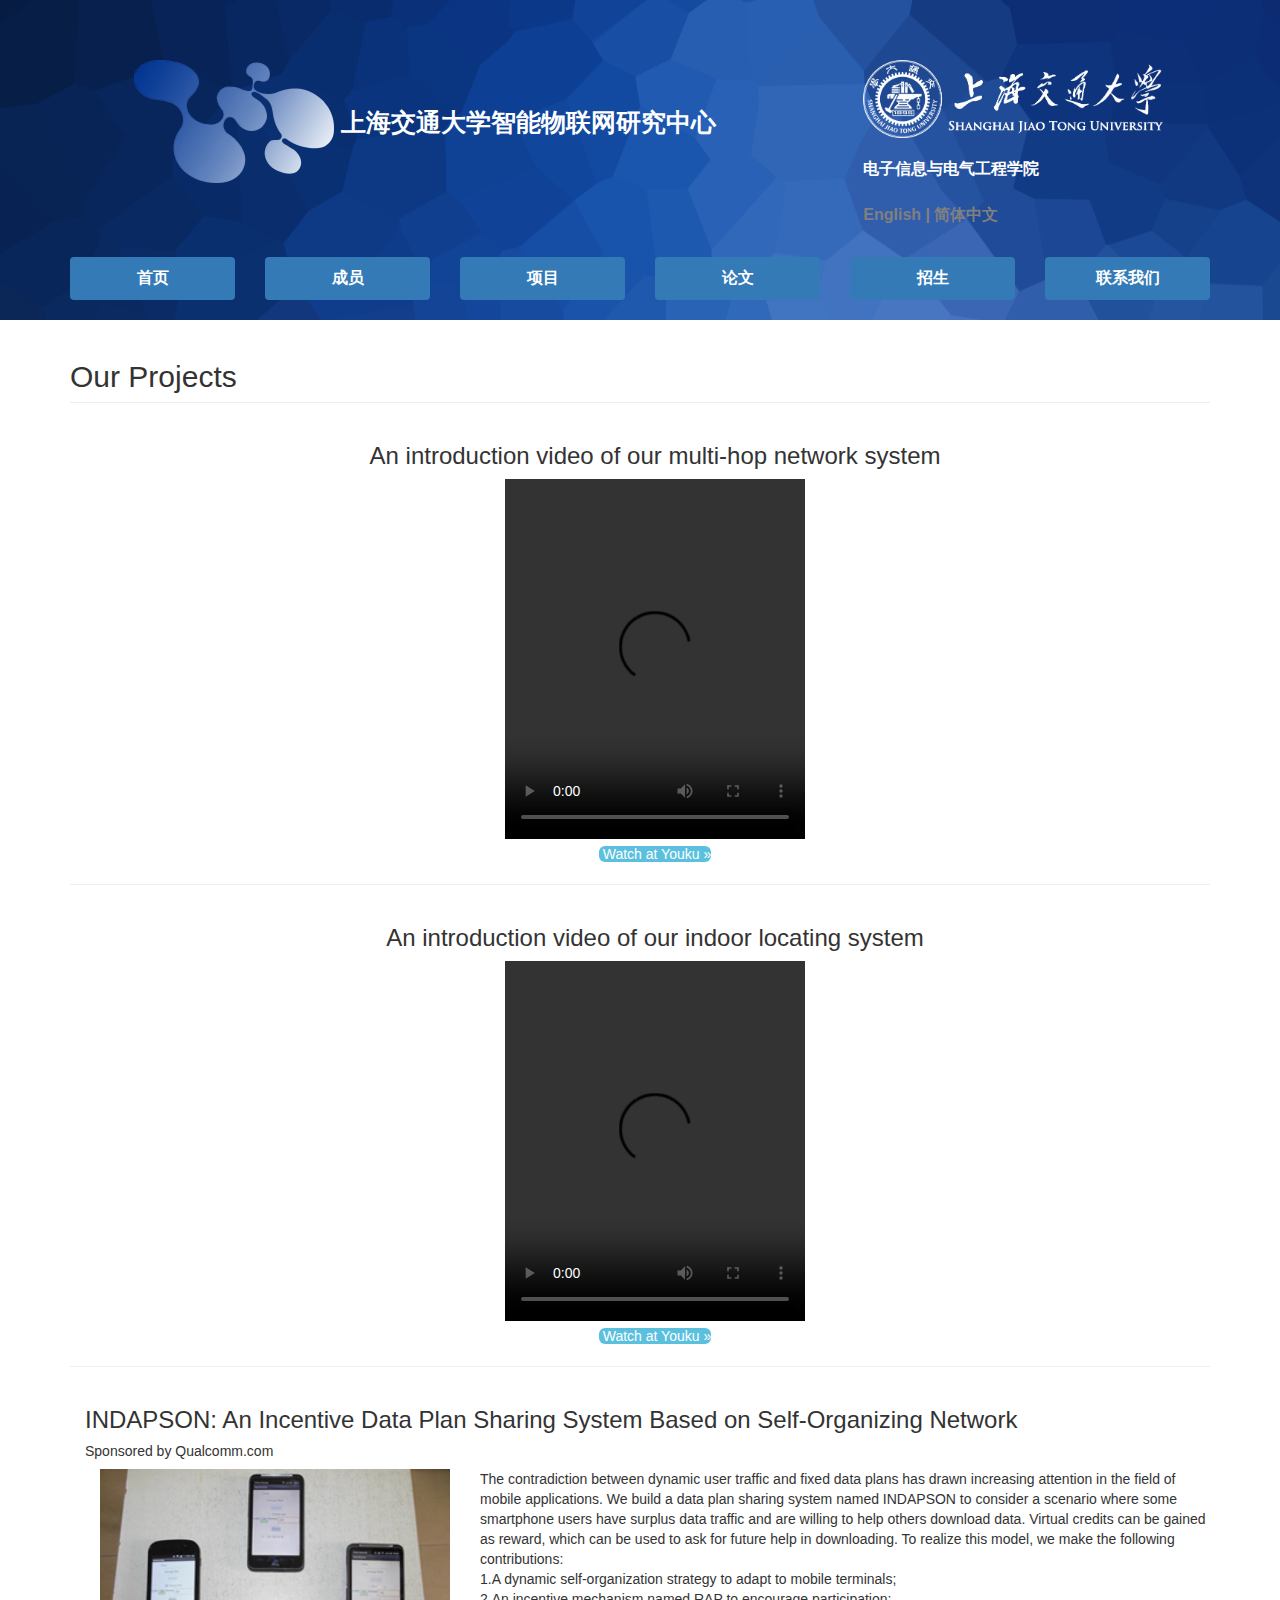
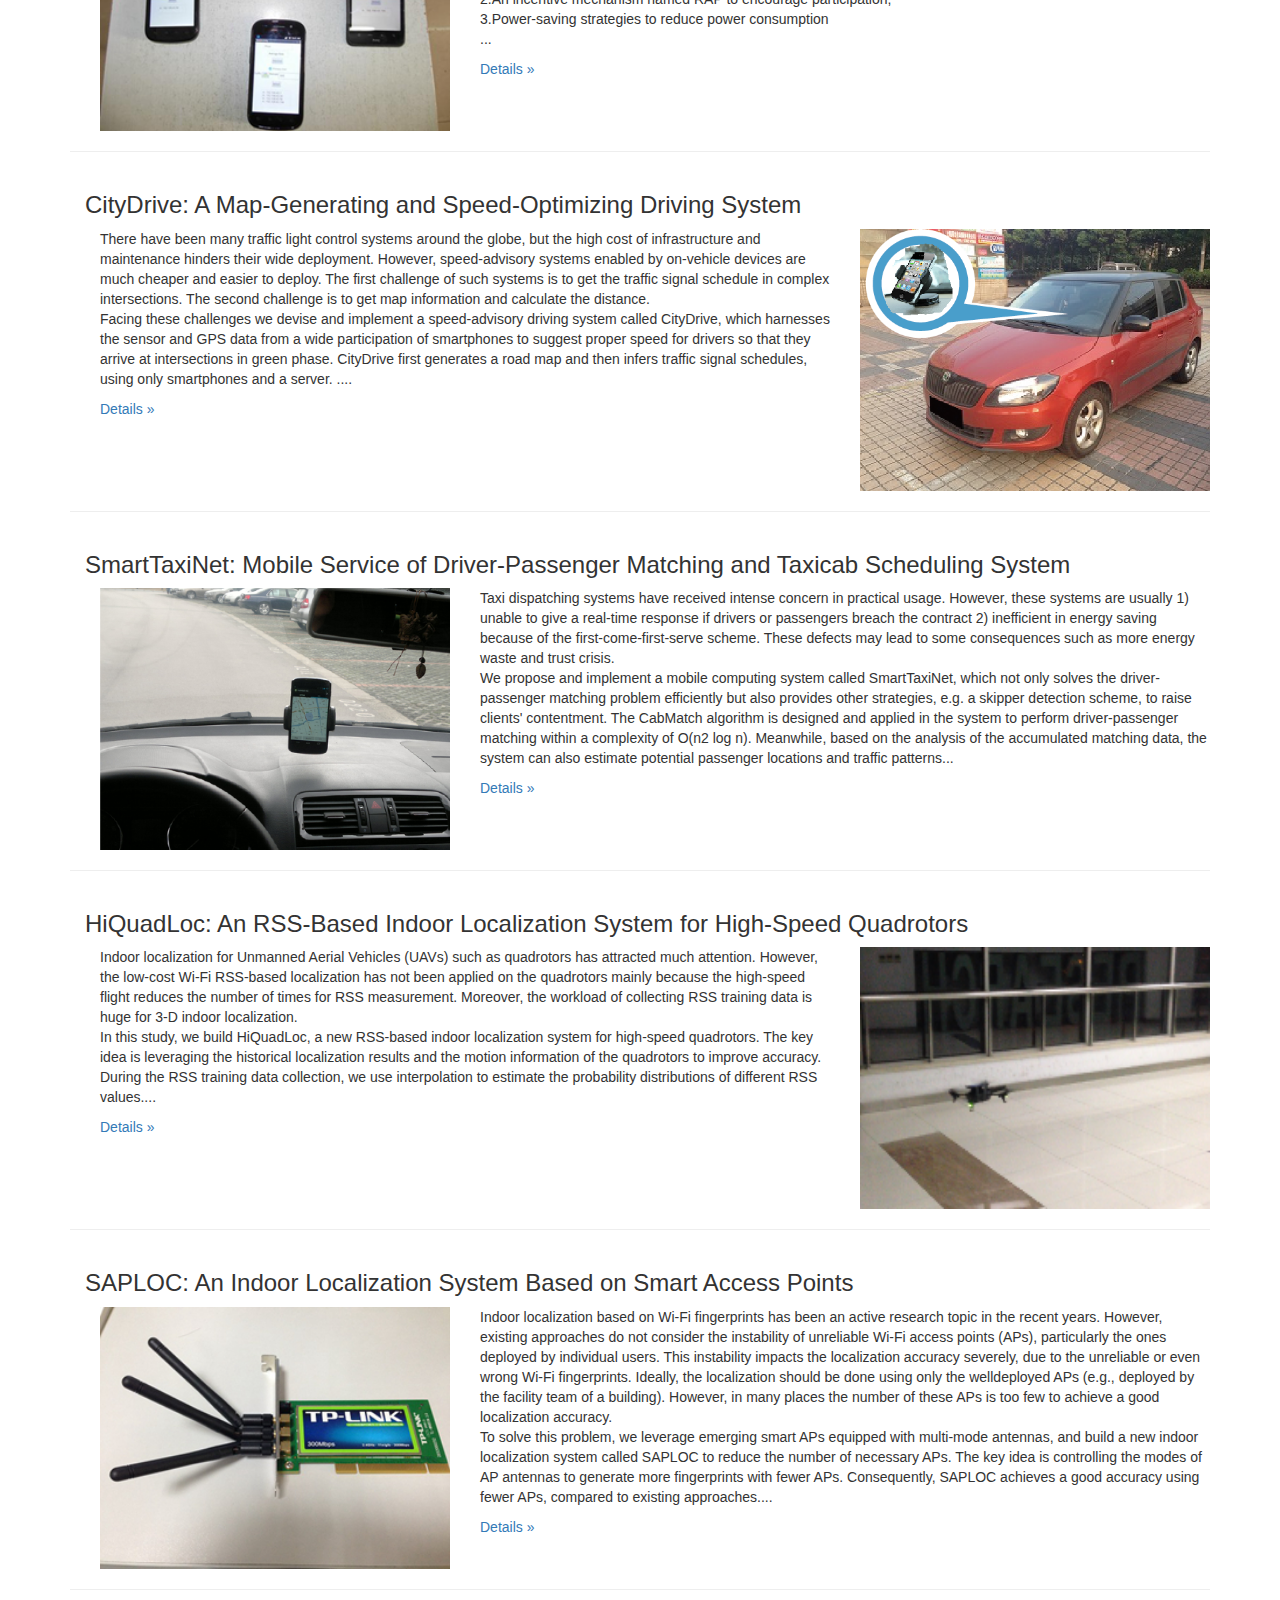
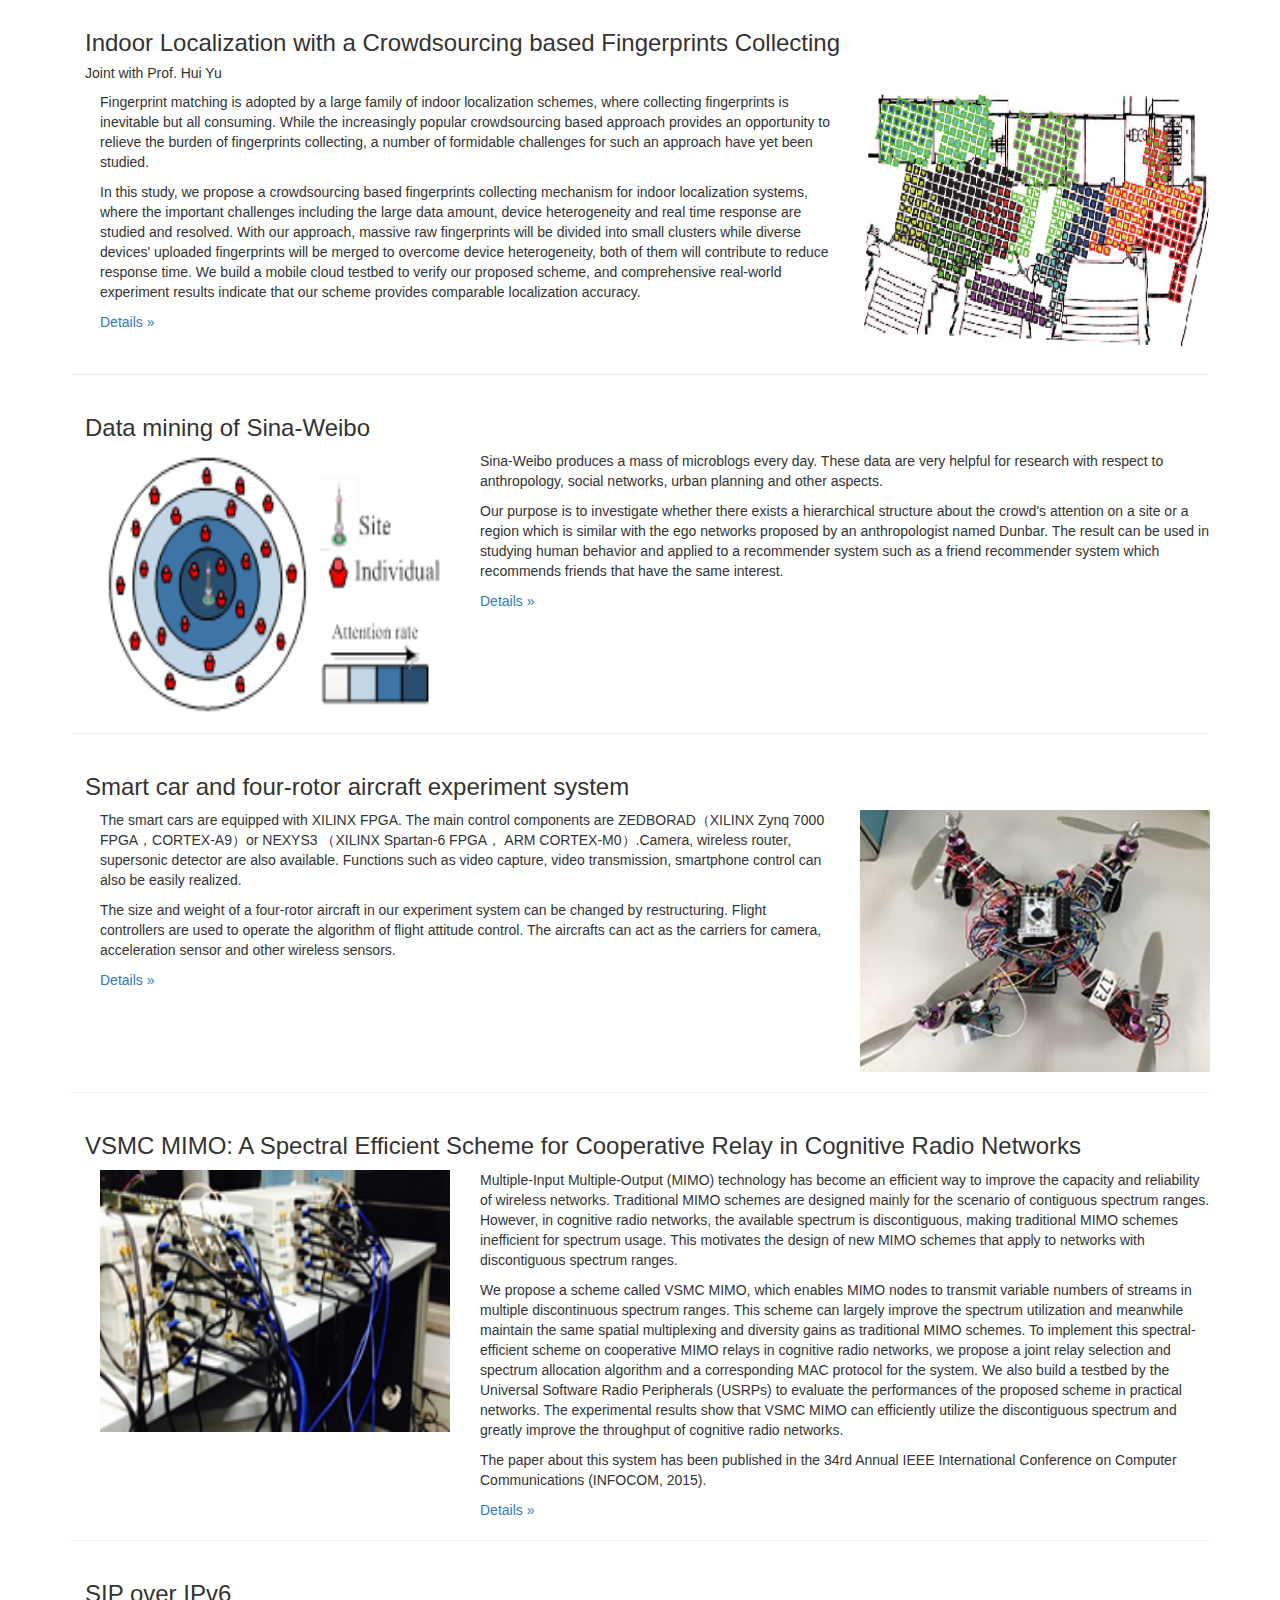
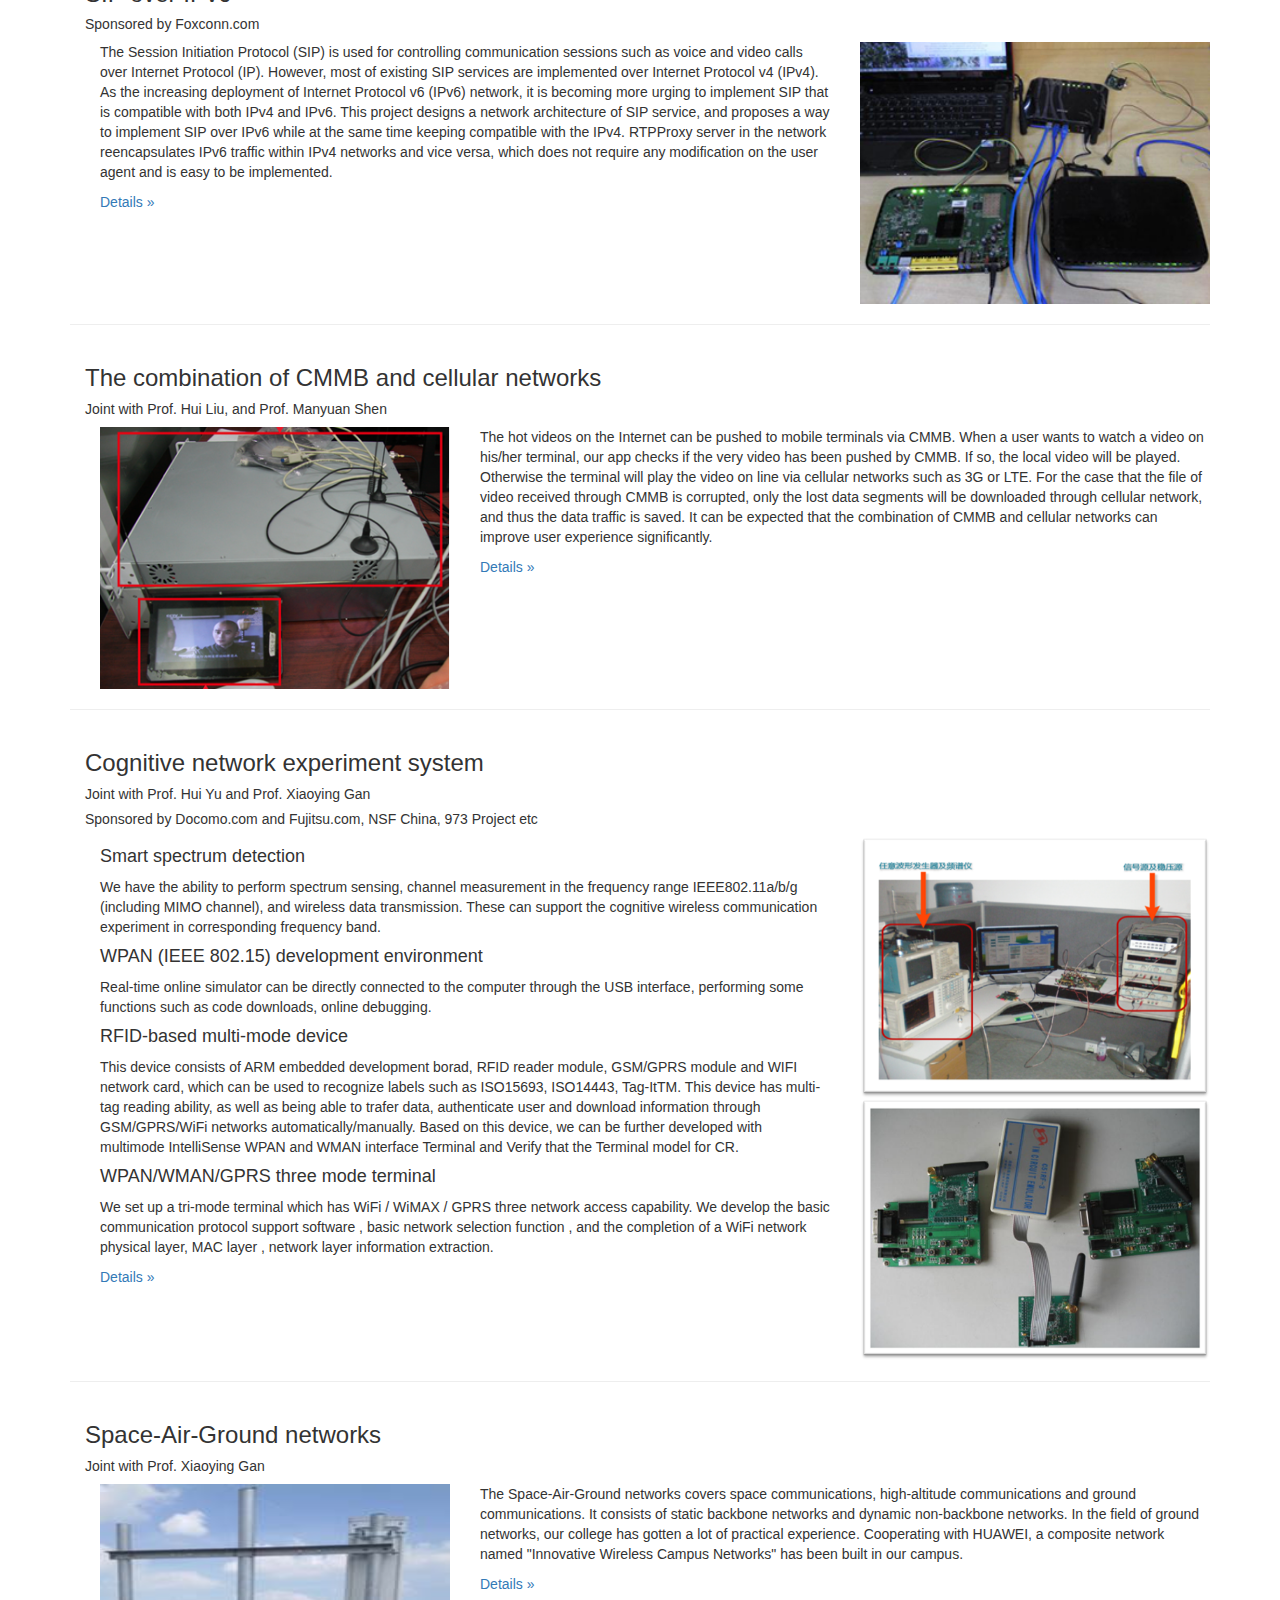
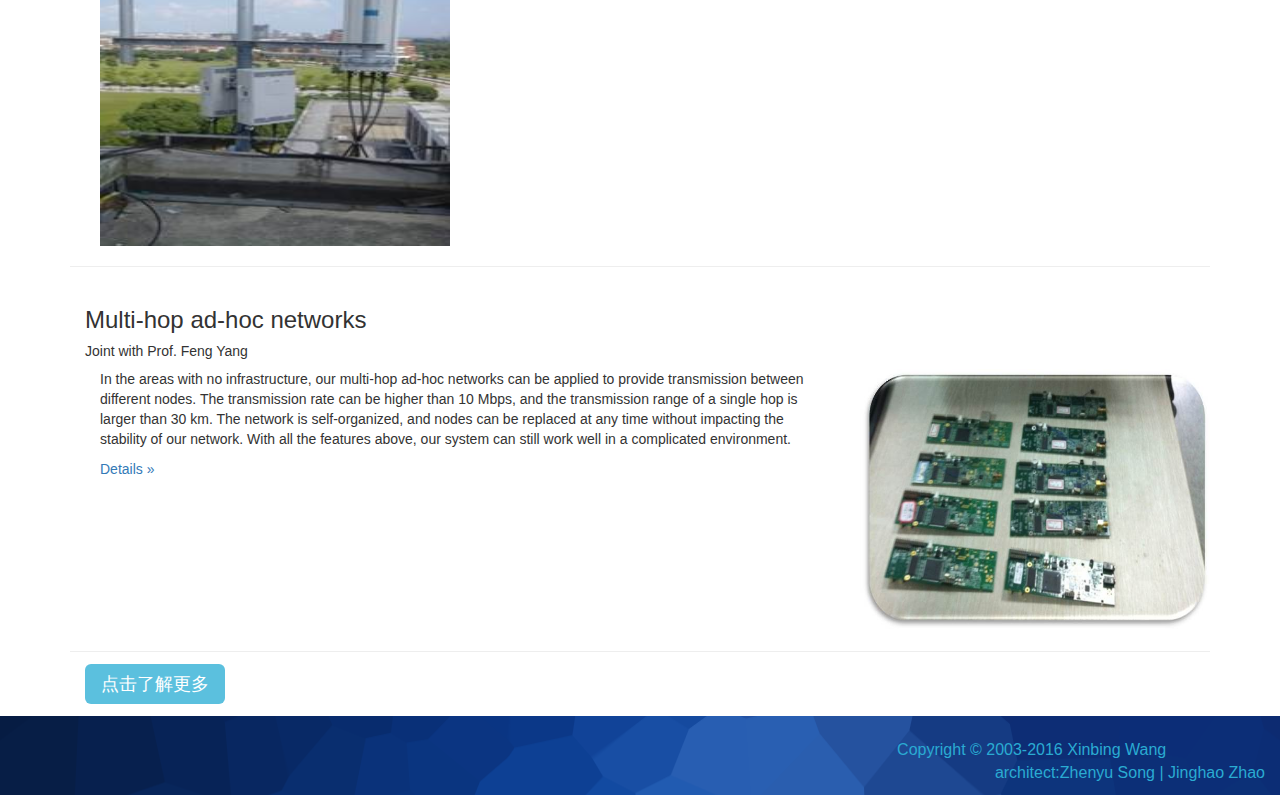
<file: projects_ch.html>
<!DOCTYPE html>
<!--..--><html xmlns="http://www.w3.org/1999/xhtml" xmlns:http="http://www.w3.org/1999/xhtml" xml:lang="EN" lang="EN" dir="ltr">
<head>
<meta charset="utf-8">
<meta http-equiv="Content-Type" content="text/html; charset=utf-8" />
<meta http-equiv="imagetoolbar" content="no" />
<meta name="viewport" content="width=device-width,initial-scale=1">
<link rel="stylesheet" href="css/bootstrap.min.css" type="text/css" />
<link rel="stylesheet" href="css/myself.css" type="text/css" />
<title>IIOT|Projects</title><script type="text/javascript" src="js/jquery-2.2.1.min.js"></script>
<script type="text/javascript" src="js/bootstrap.js"></script>
</head>
<body id="top">
  <div style="background-image: url('images/header.png');" class="container-fluid">
    <div class="container-fluid">
      <div class="row">
        <div class="col-md-6 col-md-push-1">
          <h1><br><img src="images/logo.png" width="200"><span style="font-size: 25px;color:white;"><strong>&nbsp;上海交通大学智能物联网研究中心</strong></span></h1>
        </div>
        <div class="col-md-3 col-md-push-2">
          <p style="color:white;">
            <br>
            <br>
            <br>
            <!--span(style="font-size: 25px;") 上海交通大学--><img src="images/schoolLogo.png" width="300px"><br><br><span style="font-size: 16px;color:white;"><strong>电子信息与电气工程学院 <br><br></strong><a href="projects.html"><strong style="font-size: 16px;color:gray;">English |</strong></a><a href="projects_ch.html" style="font-size: 16px;color:gray;"><strong style="font-size: 16px;color:gray;"> 简体中文</strong></a></span>
          </p><br class="clear">
        </div>
      </div>
    </div>
    <div class="container">
      <div class="row">
        <ul class="nav nav-pills nav-justified">
          <li class="col-md-2"><a href="index_ch.html" class="btn-primary"><strong style="font-size: 16px;color:white;">首页</strong></a></li>
          <li class="col-md-2"><a href="members_ch.html" class="btn-primary"><strong style="font-size: 16px;color:white;">成员</strong></a></li>
          <li class="col-md-2"><a href="projects_ch.html" class="btn-primary"><strong style="font-size: 16px;color:white;">项目</strong></a></li>
          <li class="col-md-2"><a href="publications_ch.html" class="btn-primary"><strong style="font-size: 16px;color:white;">论文</strong></a></li>
          <li class="col-md-2"><a href="recruitment_ch.html" class="btn-primary"><strong style="font-size: 16px;color:white;">招生</strong></a></li>
          <li class="col-md-2"><a href="http://iwct.sjtu.edu.cn/Personal/xwang8/index.html#" class="btn-primary"><strong style="font-size: 16px;color:white;">联系我们</strong></a></li>
        </ul><br class="clear">
      </div>
    </div>
  </div>
  <div class="container">
    <h2 class="page-header">Our Projects</h2>
    <div style="text-align:center" class="container">
      <h3>An introduction video of our multi-hop network system</h3>
      <video src="http://www.cs.sjtu.edu.cn/~wang-xb/video/video1.mov" height="360px" controls="controls"></video><br><a style="text-align:center" href="http://v.youku.com/v_show/id_XMTM1Nzc4OTY0MA==.html" class="img-rounded btn-info btn-default">&nbsp;Watch at Youku &raquo</a>
    </div>
    <hr>
    <div style="text-align:center" class="container">
      <h3>An introduction video of our indoor locating system</h3>
      <video src="http://www.cs.sjtu.edu.cn/~wang-xb/video/video0.mp4" height="360px" controls="controls"></video><br><a style="text-align:center" href="http://v.youku.com/v_show/id_XMTM1NDMyNjk1Ng==.html" class="img-rounded btn-info btn-default">&nbsp;Watch at Youku &raquo</a>
    </div>
    <hr>
    <div class="container">
      <h3>INDAPSON: An Incentive Data Plan Sharing System Based on Self-Organizing Network</h3>
      <h5>Sponsored by Qualcomm.com</h5><img src="images/phones.jpg" alt="" width="350" height="262" class="col-md-4">
      <div class="col-md-8">
        <p>The contradiction between dynamic user traffic and fixed data plans has drawn increasing attention in the field of mobile applications. We build a data plan sharing system named INDAPSON to consider a scenario where some smartphone users have surplus data traffic and are willing to help others download data. Virtual credits can be gained as reward, which can be used to ask for future help in downloading. To realize this model, we make the following contributions: <br/>1.A dynamic self-organization strategy to adapt to mobile terminals;<br/>2.An incentive mechanism named RAP to encourage participation;<br/>3.Power-saving strategies to reduce power consumption<br/>...</p><a href="http://iwct.sjtu.edu.cn/Personal/xwang8/research-system/indaps.html">Details &raquo</a>
      </div>
    </div>
    <hr>
    <div class="container">
      <h3>CityDrive: A Map-Generating and Speed-Optimizing Driving System</h3>
      <h5></h5><img src="images/dirve.png" alt="" width="350" height="262" class="col-md-4 col-md-push-8">
      <div class="col-md-8 col-md-pull-4">
        <p>There have been many traffic light control systems around the globe, but the high cost of infrastructure and maintenance hinders their wide deployment. However, speed-advisory systems enabled by on-vehicle devices are much cheaper and easier to deploy. The first challenge of such systems is to get the traffic signal schedule in complex intersections. The second challenge is to get map information and calculate the distance.<br/>Facing these challenges we devise and implement a speed-advisory driving system called CityDrive, which harnesses the sensor and GPS data from a wide participation of smartphones to suggest proper speed for drivers so that they arrive at intersections in green phase. CityDrive first generates a road map and then infers traffic signal schedules, using only smartphones and a server. ....</p><a href="http://iwct.sjtu.edu.cn/Personal/xwang8/research-system/citydrive.html">Details &raquo</a>
      </div>
    </div>
    <hr>
    <div class="container">
      <h3>SmartTaxiNet: Mobile Service of Driver-Passenger Matching and Taxicab Scheduling System</h3>
      <h5></h5><img src="images/car.png" alt="" width="350" height="262" class="col-md-4">
      <div class="col-md-8">
        <p>Taxi dispatching systems have received intense concern in practical usage. However, these systems are usually 1) unable to give a real-time response if drivers or passengers breach the contract 2) inefficient in energy saving because of the first-come-first-serve scheme. These defects may lead to some consequences such as more energy waste and trust crisis.<br/>We propose and implement a mobile computing system called SmartTaxiNet, which not only solves the driver-passenger matching problem efficiently but also provides other strategies, e.g. a skipper detection scheme, to raise clients' contentment. The CabMatch algorithm is designed and applied in the system to perform driver-passenger matching within a complexity of O(n2 log n). Meanwhile, based on the analysis of the accumulated matching data, the system can also estimate potential passenger locations and traffic patterns...</p><a href="http://iwct.sjtu.edu.cn/Personal/xwang8/research-system/taxi.html">Details &raquo</a>
      </div>
    </div>
    <hr>
    <div class="container">
      <h3>HiQuadLoc: An RSS-Based Indoor Localization System for High-Speed Quadrotors</h3>
      <h5></h5><img src="images/flying.png" alt="" width="350" height="262" class="col-md-4 col-md-push-8">
      <div class="col-md-8 col-md-pull-4">
        <p>Indoor localization for Unmanned Aerial Vehicles (UAVs) such as quadrotors has attracted much attention. However, the low-cost Wi-Fi RSS-based localization has not been applied on the quadrotors mainly because the high-speed flight reduces the number of times for RSS measurement. Moreover, the workload of collecting RSS training data is huge for 3-D indoor localization.<br/>In this study, we build HiQuadLoc, a new RSS-based indoor localization system for high-speed quadrotors. The key idea is leveraging the historical localization results and the motion information of the quadrotors to improve accuracy. During the RSS training data collection, we use interpolation to estimate the probability distributions of different RSS values....</p><a href="http://iwct.sjtu.edu.cn/Personal/xwang8/research-system/HiQuadLoc.html">Details &raquo</a>
      </div>
    </div>
    <hr>
    <div class="container">
      <h3>SAPLOC: An Indoor Localization System Based on Smart Access Points</h3>
      <h5></h5><img src="images/smartAP.jpg" alt="" width="350" height="262" class="col-md-4">
      <div class="col-md-8">
        <p>Indoor localization based on Wi-Fi fingerprints has been an active research topic in the recent years. However, existing approaches do not consider the instability of unreliable Wi-Fi access points (APs), particularly the ones deployed by individual users. This instability impacts the localization accuracy severely, due to the unreliable or even wrong Wi-Fi fingerprints. Ideally, the localization should be done using only the welldeployed APs (e.g., deployed by the facility team of a building). However, in many places the number of these APs is too few to achieve a good localization accuracy.<br/>To solve this problem, we leverage emerging smart APs equipped with multi-mode antennas, and build a new indoor localization system called SAPLOC to reduce the number of necessary APs. The key idea is controlling the modes of AP antennas to generate more fingerprints with fewer APs. Consequently, SAPLOC achieves a good accuracy using fewer APs, compared to existing approaches....</p><a href="http://iwct.sjtu.edu.cn/Personal/xwang8/research-system/SAPLOC.html">Details &raquo</a>
      </div>
    </div>
    <hr>
    <div class="container">
      <h3>Indoor Localization with a Crowdsourcing based Fingerprints Collecting</h3>
      <h5>Joint with Prof. Hui Yu</h5><img src="images/Localization.png" alt="" width="350" height="262" class="col-md-4 col-md-push-8">
      <div class="col-md-8 col-md-pull-4">
        <p>Fingerprint matching is adopted by a large family of indoor localization schemes, where collecting fingerprints is inevitable but all consuming. While the increasingly popular crowdsourcing based approach provides an opportunity to relieve the burden of fingerprints collecting, a number of formidable challenges for such an approach have yet been studied.</p>
        <p>In this study, we propose a crowdsourcing based fingerprints collecting mechanism for indoor localization systems, where the important challenges including the large data amount, device heterogeneity and real time response are studied and resolved. With our approach, massive raw fingerprints will be divided into small clusters while diverse devices' uploaded fingerprints will be merged to overcome device heterogeneity, both of them will contribute to reduce response time. We build a mobile cloud testbed to verify our proposed scheme, and comprehensive real-world experiment results indicate that our scheme provides comparable localization accuracy.</p><a href="http://iwct.sjtu.edu.cn/Personal/xwang8/research-system/localization.html">Details &raquo</a>
      </div>
    </div>
    <hr>
    <div class="container">
      <h3>Data mining of Sina-Weibo</h3>
      <h5></h5><img src="images/weibo.png" alt="" width="350" height="262" class="col-md-4">
      <div class="col-md-8">
        <p>Sina-Weibo produces a mass of microblogs every day. These data are very helpful for research with respect to anthropology, social networks, urban planning and other aspects.</p>
        <p>Our purpose is to investigate whether there exists a hierarchical structure about the crowd's attention on a site or a region which is similar with the ego networks proposed by an anthropologist named Dunbar. The result can be used in studying human behavior and applied to a recommender system such as a friend recommender system which recommends friends that have the same interest.</p><a href="http://iwct.sjtu.edu.cn/Personal/xwang8/research-system/Sinaweibo.html">Details &raquo</a>
      </div>
    </div>
    <hr>
    <div class="container">
      <h3>Smart car and four-rotor aircraft experiment system</h3>
      <h5></h5><img src="images/02230170.jpg" alt="" width="350" height="262" class="col-md-4 col-md-push-8">
      <div class="col-md-8 col-md-pull-4">
        <p>The smart cars are equipped with XILINX FPGA. The main control components are ZEDBORAD（XILINX Zynq 7000 FPGA，CORTEX-A9）or NEXYS3 （XILINX Spartan-6 FPGA， ARM CORTEX-M0）.Camera, wireless router, supersonic detector are also available. Functions such as video capture, video transmission, smartphone control can also be easily realized.</p>
        <p>The size and weight of a four-rotor aircraft in our experiment system can be changed by restructuring. Flight controllers are used to operate the algorithm of flight attitude control. The aircrafts can act as the carriers for camera, acceleration sensor and other wireless sensors.</p><a href="http://iwct.sjtu.edu.cn/Personal/xwang8/research-system/smartcar.html">Details &raquo</a>
      </div>
    </div>
    <hr>
    <div class="container">
      <h3>VSMC MIMO: A Spectral Efficient Scheme for Cooperative Relay in Cognitive Radio Networks</h3>
      <h5></h5><img src="images/mimo.png" alt="" width="350" height="262" class="col-md-4">
      <div class="col-md-8">
        <p>Multiple-Input Multiple-Output (MIMO) technology has become an efficient way to improve the capacity and reliability of wireless networks. Traditional MIMO schemes are designed mainly for the scenario of contiguous spectrum ranges. However, in cognitive radio networks, the available spectrum is discontiguous, making traditional MIMO schemes inefficient for spectrum usage. This motivates the design of new MIMO schemes that apply to networks with discontiguous spectrum ranges.</p>
        <p>We propose a scheme called VSMC MIMO, which enables MIMO nodes to transmit variable numbers of streams in multiple discontinuous spectrum ranges. This scheme can largely improve the spectrum utilization and meanwhile maintain the same spatial multiplexing and diversity gains as traditional MIMO schemes. To implement this spectral-efficient scheme on cooperative MIMO relays in cognitive radio networks, we propose a joint relay selection and spectrum allocation algorithm and a corresponding MAC protocol for the system. We also build a testbed by the Universal Software Radio Peripherals (USRPs) to evaluate the performances of the proposed scheme in practical networks. The experimental results show that VSMC MIMO can efficiently utilize the discontiguous spectrum and greatly improve the throughput of cognitive radio networks.</p>
        <p>The paper about this system has been published in the 34rd Annual IEEE International Conference on Computer Communications (INFOCOM, 2015).</p><a href="http://iwct.sjtu.edu.cn/Personal/xwang8/research-system/MIMO.htm">Details &raquo</a>
      </div>
    </div>
    <hr>
    <div class="container">
      <h3>SIP over IPv6</h3>
      <h5>Sponsored by Foxconn.com</h5><img src="images/image004.jpg" alt="" width="350" height="262" class="col-md-4 col-md-push-8">
      <div class="col-md-8 col-md-pull-4">
        <p>The Session Initiation Protocol (SIP) is used for controlling communication sessions such as voice and video calls over Internet Protocol (IP). However, most of existing SIP services are implemented over Internet Protocol v4 (IPv4). As the increasing deployment of Internet Protocol v6 (IPv6) network, it is becoming more urging to implement SIP that is compatible with both IPv4 and IPv6. This project designs a network architecture of SIP service, and proposes a way to implement SIP over IPv6 while at the same time keeping compatible with the IPv4. RTPProxy server in the network reencapsulates IPv6 traffic within IPv4 networks and vice versa, which does not require any modification on the user agent and is easy to be implemented.</p><a href="http://iwct.sjtu.edu.cn/Personal/xwang8/research-system/sip.html">Details &raquo</a>
      </div>
    </div>
    <hr>
    <div class="container">
      <h3>The combination of CMMB and cellular networks</h3>
      <h5>Joint with Prof. Hui Liu, and Prof. Manyuan Shen</h5><img src="images/image035.png" alt="" width="350" height="262" class="col-md-4">
      <div class="col-md-8">
        <p>The hot videos on the Internet can be pushed to mobile terminals via CMMB. When a user wants to watch a video on his/her terminal, our app checks if the very video has been pushed by CMMB. If so, the local video will be played. Otherwise the terminal will play the video on line via cellular networks such as 3G or LTE. For the case that the file of video received through CMMB is corrupted, only the lost data segments will be downloaded through cellular network, and thus the data traffic is saved. It can be expected that the combination of CMMB and cellular networks can improve user experience significantly.</p><a href="http://iwct.sjtu.edu.cn/Personal/xwang8/research-system/cmmb.html">Details &raquo</a>
      </div>
    </div>
    <hr>
    <div class="container">
      <h3>Cognitive network experiment system</h3>
      <h5>Joint with Prof. Hui Yu and Prof. Xiaoying Gan</h5>
      <h5>Sponsored by Docomo.com and Fujitsu.com, NSF China, 973 Project etc</h5>
      <div class="col-md-4 col-md-push-8"><img src="images/cnet1.png" alt="" width="350" height="262"><img src="images/cnet2.png" alt="" width="350" height="262"></div>
      <div class="col-md-8 col-md-pull-4">
        <h4>Smart spectrum detection</h4>
        <p>We have the ability to perform spectrum sensing, channel measurement in the frequency range IEEE802.11a/b/g (including MIMO channel), and wireless data transmission. These can support the cognitive wireless communication experiment in corresponding frequency band.</p>
        <h4>WPAN (IEEE 802.15) development environment</h4>
        <p>Real-time online simulator can be directly connected to the computer through the USB interface, performing some functions such as code downloads, online debugging.</p>
        <h4>RFID-based multi-mode device</h4>
        <p>This device consists of ARM embedded development borad, RFID reader module, GSM/GPRS module and WIFI network card, which can be used to recognize labels such as ISO15693, ISO14443, Tag-ItTM. This device has multi-tag reading ability, as well as being able to trafer data, authenticate user and download information through GSM/GPRS/WiFi networks automatically/manually. Based on this device, we can be further developed with multimode IntelliSense WPAN and WMAN interface Terminal and Verify that the Terminal model for CR.</p>
        <h4>WPAN/WMAN/GPRS three mode terminal</h4>
        <p>We set up a tri-mode terminal which has WiFi / WiMAX / GPRS three network access capability. We develop the basic communication protocol support software , basic network selection function , and the completion of a WiFi network physical layer, MAC layer , network layer information extraction.</p><a href="http://iwct.sjtu.edu.cn/Personal/xwang8/research-system/experimentsystem.html">Details &raquo</a>
      </div>
    </div>
    <hr>
    <div class="container">
      <h3>Space-Air-Ground networks</h3>
      <h5>Joint with Prof. Xiaoying Gan</h5><img src="images/BS2.jpg" alt="" width="251" height="362" class="col-md-4">
      <div class="col-md-8">
        <p>The Space-Air-Ground networks covers space communications, high-altitude communications and ground communications. It consists of static backbone networks and dynamic non-backbone networks. In the field of ground networks, our college has gotten a lot of practical experience. Cooperating with HUAWEI, a composite network named "Innovative Wireless Campus Networks" has been built in our campus.</p><a href="http://iwct.sjtu.edu.cn/Personal/xwang8/research-system/spaceairground.html">Details &raquo</a>
      </div>
    </div>
    <hr>
    <div class="container">
      <h3>Multi-hop ad-hoc networks</h3>
      <h5>Joint with Prof. Feng Yang</h5><img src="images/multihop1.jpg" alt="" width="350" height="262" class="col-md-4 col-md-push-8">
      <div class="col-md-8 col-md-pull-4">
        <p>In the areas with no infrastructure, our multi-hop ad-hoc networks can be applied to provide transmission between different nodes. The transmission rate can be higher than 10 Mbps, and the transmission range of a single hop is larger than 30 km. The network is self-organized, and nodes can be replaced at any time without impacting the stability of our network. With all the features above, our system can still work well in a complicated environment.</p><a href="http://iwct.sjtu.edu.cn/Personal/xwang8/research-system/multihop.html">Details &raquo</a>
      </div>
    </div>
    <hr>
    <div class="container"><a href="http://iwct.sjtu.edu.cn/Personal/xwang8/system.html" class="img-rounded btn-info btn-lg">点击了解更多</a></div><br>
  </div>
  <div style="background-image: url('images/header.png');" class="container-fluid navbar-bottom">
    <div class="pull-right">
      <p style="font-size: 16px;color:#2aabd2;" class="fl_right"><br>Copyright &copy; 2003-2016 Xinbing Wang <br/>&nbsp;&nbsp;&nbsp;&nbsp;&nbsp;&nbsp;&nbsp;&nbsp;&nbsp;&nbsp;&nbsp;&nbsp;&nbsp;&nbsp;&nbsp;&nbsp;&nbsp;&nbsp;&nbsp;&nbsp;&nbsp;&nbsp;architect:Zhenyu Song | Jinghao Zhao</p>
    </div>
  </div>
</body></html>
</file>
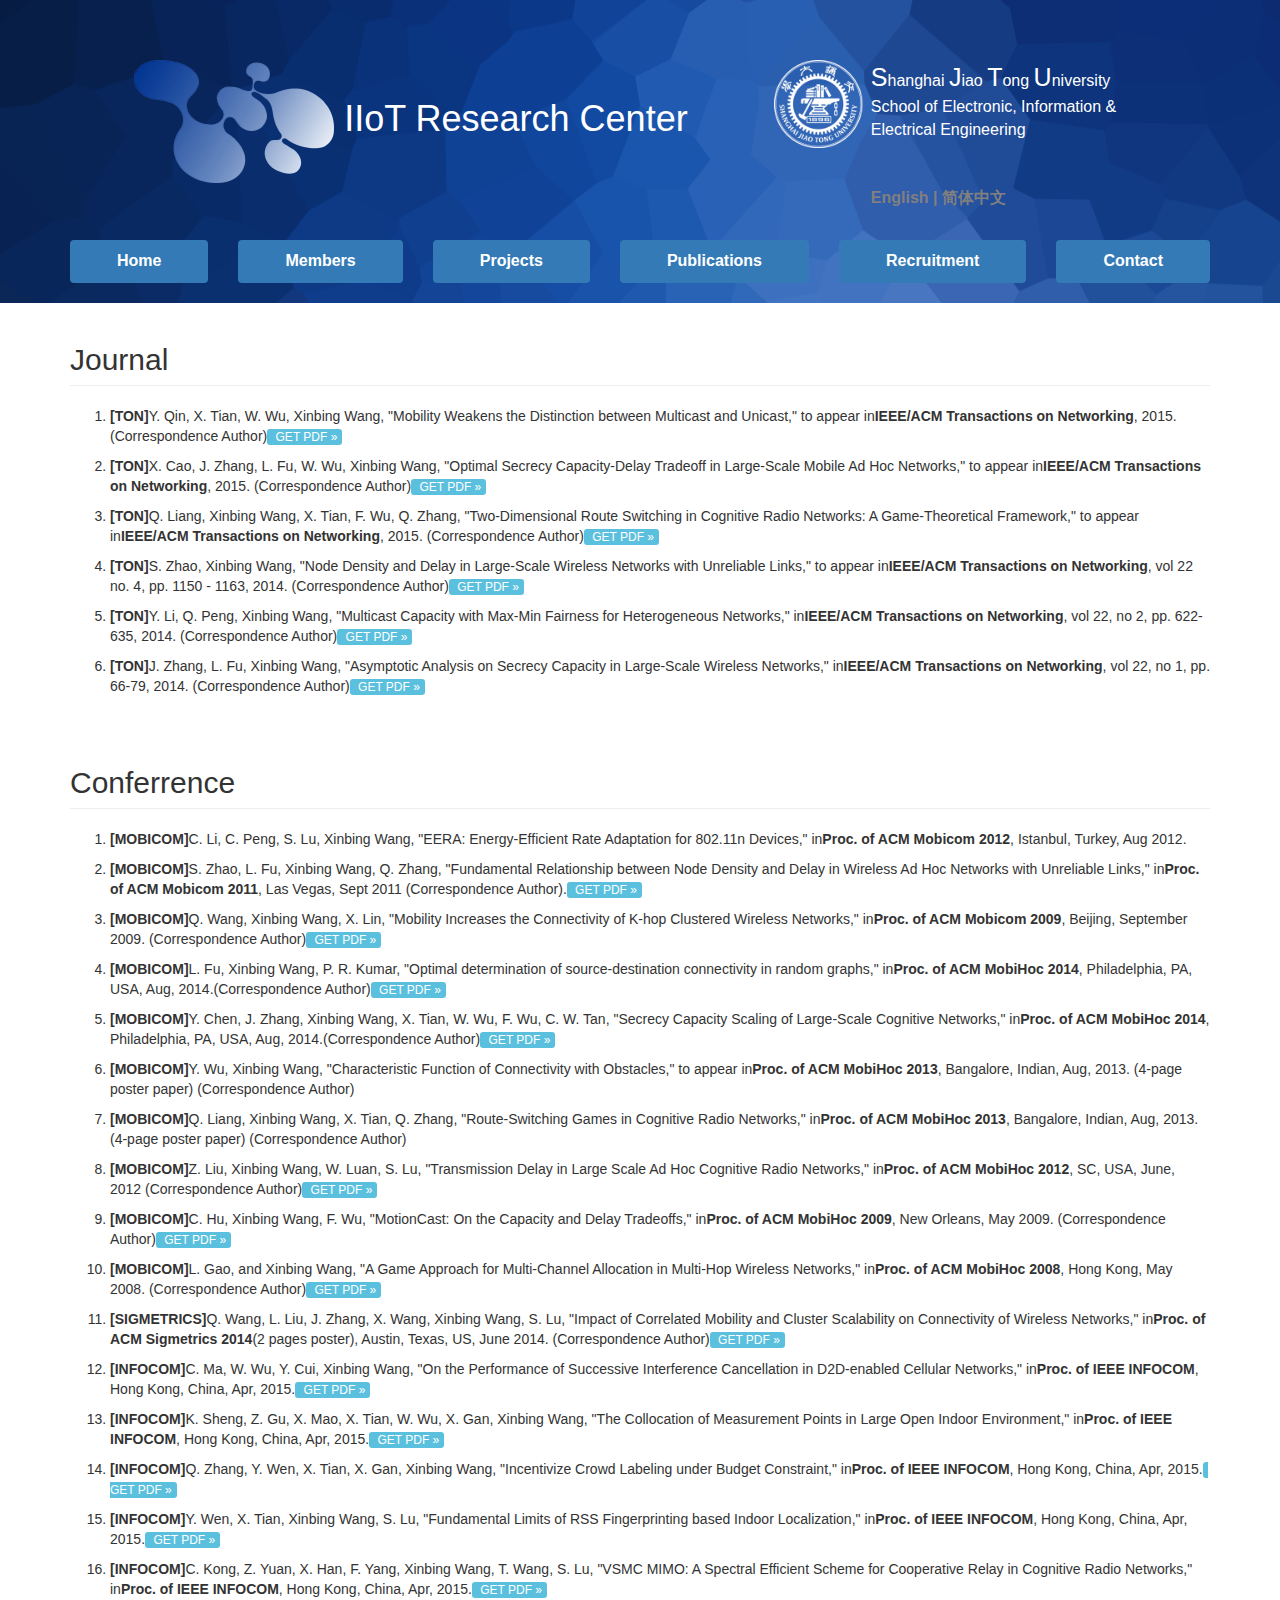
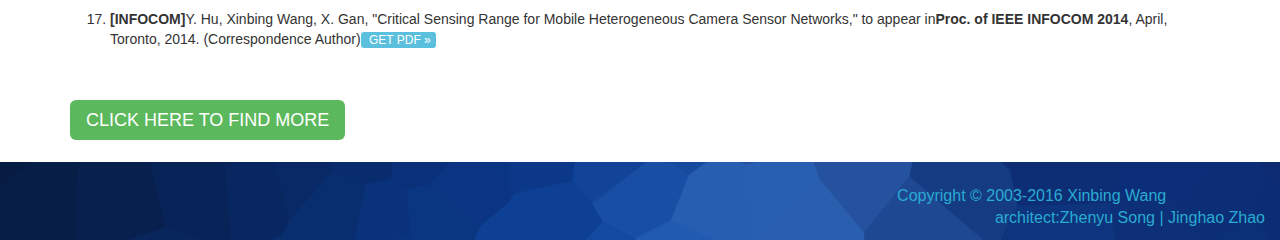
<file: publications.html>
<!DOCTYPE html>
<!--..--><html xmlns="http://www.w3.org/1999/xhtml" xmlns:http="http://www.w3.org/1999/xhtml" xml:lang="EN" lang="EN" dir="ltr">
<head>
<meta charset="utf-8">
<meta http-equiv="Content-Type" content="text/html; charset=utf-8" />
<meta http-equiv="imagetoolbar" content="no" />
<meta name="viewport" content="width=device-width,initial-scale=1">
<link rel="stylesheet" href="css/bootstrap.min.css" type="text/css" />
<link rel="stylesheet" href="css/myself.css" type="text/css" />
<title>IIOT|Publications</title><script type="text/javascript" src="js/jquery-2.2.1.min.js"></script>
<script type="text/javascript" src="js/bootstrap.js"></script>
</head>
<body id="top">
  <div style="background-image: url('images/header.png');clear:both;" class="container-fluid">
    <div class="container-fluid">
      <div class="row">
        <div class="col-md-6 col-md-push-1">
          <h1><br><img src="images/logo.png" width="200"><span style="color:white;">   IIoT Research Center</span></h1>
        </div>
        <div class="col-md-4 col-md-push-1">
          <div class="col-md-2">
            <br>
            <br>
            <br><img src="images/schoolLogo2.png" width="90px">
          </div>
          <div class="container-fluid col-md-9 col-md-push-1">
            <p style="color:white;">
              <br>
              <br>
              <br><span style="font-size: 25px;">S</span><span style="font-size: 16px;">hanghai&nbsp</span><span style="font-size: 25px;">J</span><span style="font-size: 16px;">iao&nbsp</span><span style="font-size: 25px;">T</span><span style="font-size: 16px;">ong&nbsp</span><span style="font-size: 25px;">U</span><span style="font-size: 16px;">niversity &nbsp;</span><br><span style="font-size: 16px;">School of Electronic, Information & Electrical Engineering <br><br><br></span><span style="font-size: 16px;color:white;"><a href="publications.html"><strong style="font-size: 16px;color:gray;">English |</strong></a><a href="publications_ch.html" style="font-size: 16px;color:gray;"><strong style="font-size : 16px;color:gray;"> 简体中文</strong></a></span>
            </p><br class="clear">
          </div>
        </div>
      </div>
    </div>
    <div class="container">
      <div class="row">
        <ul class="nav nav-pills nav-justified">
          <li class="col-md-2"><a href="index.html" class="btn-primary"><strong style="font-size: 16px;color:white;">Home</strong></a></li>
          <li class="col-md-2"><a href="members.html" class="btn-primary"><strong style="font-size: 16px;color:white;">Members</strong></a></li>
          <li class="col-md-2"><a href="projects.html" class="btn-primary"><strong style="font-size: 16px;color:white;">Projects</strong></a></li>
          <li class="col-md-2"><a href="publications.html" class="btn-primary"><strong style="font-size: 16px;color:white;">Publications</strong></a></li>
          <li class="col-md-2"><a href="recruitment.html" class="btn-primary"><strong style="font-size: 16px;color:white;">Recruitment</strong></a></li>
          <li class="col-md-2"><a href="http://iwct.sjtu.edu.cn/Personal/xwang8/index.html#" class="btn-primary"><strong style="font-size: 16px;color:white;">Contact</strong></a></li>
        </ul>
      </div>
    </div><br class="clear">
  </div>
  <div>
    <div class="container">
      <h2 class="page-header">Journal</h2>
      <ol>
        <li>
          <p><strong>[TON]</strong>Y. Qin, X. Tian, W. Wu, Xinbing Wang, "Mobility Weakens the Distinction between Multicast and Unicast," to appear in<strong>IEEE/ACM Transactions on Networking</strong>, 2015. (Correspondence Author)<a href="http://iwct.sjtu.edu.cn/Personal/xwang8/paper/TON2015_Mobility.pdf" class="img-rounded btn-info btn-xs"> GET PDF  &raquo;</a></p>
        </li>
        <li>
          <p><strong>[TON]</strong>X. Cao, J. Zhang, L. Fu, W. Wu, Xinbing Wang, "Optimal Secrecy Capacity-Delay Tradeoff in Large-Scale Mobile Ad Hoc Networks," to appear in<strong>IEEE/ACM Transactions on Networking</strong>, 2015. (Correspondence Author)<a href="http://iwct.sjtu.edu.cn/Personal/xwang8/paper/TON2015.pdf" class="img-rounded btn-info btn-xs"> GET PDF  &raquo;</a></p>
        </li>
        <li>
          <p><strong>[TON]</strong>Q. Liang, Xinbing Wang, X. Tian, F. Wu, Q. Zhang, "Two-Dimensional Route Switching in Cognitive Radio Networks: A Game-Theoretical Framework," to appear in<strong>IEEE/ACM Transactions on Networking</strong>, 2015. (Correspondence Author)<a href="http://iwct.sjtu.edu.cn/Personal/xwang8/paper/TON2014.pdf" class="img-rounded btn-info btn-xs"> GET PDF  &raquo;</a></p>
        </li>
        <li>
          <p><strong>[TON]</strong>S. Zhao, Xinbing Wang, "Node Density and Delay in Large-Scale Wireless Networks with Unreliable Links," to appear in<strong>IEEE/ACM Transactions on Networking</strong>, vol 22 no. 4, pp. 1150 - 1163, 2014. (Correspondence Author)<a href="http://iwct.sjtu.edu.cn/Personal/xwang8/paper/TON2013_2.pdf" class="img-rounded btn-info btn-xs"> GET PDF  &raquo;</a></p>
        </li>
        <li>
          <p><strong>[TON]</strong>Y. Li, Q. Peng, Xinbing Wang, "Multicast Capacity with Max-Min Fairness for Heterogeneous Networks," in<strong>IEEE/ACM Transactions on Networking</strong>, vol 22, no 2, pp. 622-635, 2014. (Correspondence Author)<a href="http://iwct.sjtu.edu.cn/Personal/xwang8/paper/TON2013_1.pdf" class="img-rounded btn-info btn-xs"> GET PDF  &raquo;</a></p>
        </li>
        <li>
          <p><strong>[TON]</strong>J. Zhang, L. Fu, Xinbing Wang, "Asymptotic Analysis on Secrecy Capacity in Large-Scale Wireless Networks," in<strong>IEEE/ACM Transactions on Networking</strong>, vol 22, no 1, pp. 66-79, 2014. (Correspondence Author)<a href="http://iwct.sjtu.edu.cn/Personal/xwang8/paper/TON2013.pdf" class="img-rounded btn-info btn-xs"> GET PDF  &raquo;</a></p>
        </li>
      </ol>
    </div><br class="clear">
    <div class="container">
      <h2 class="page-header">Conferrence</h2>
      <ol>
        <li>
          <p><strong>[MOBICOM]</strong>C. Li, C. Peng, S. Lu, Xinbing Wang, "EERA: Energy-Efficient Rate Adaptation for 802.11n Devices," in<strong>Proc. of ACM Mobicom 2012</strong>, Istanbul, Turkey, Aug 2012.</p>
        </li>
        <li>
          <p><strong>[MOBICOM]</strong>S. Zhao, L. Fu, Xinbing Wang, Q. Zhang, "Fundamental Relationship between Node Density and Delay in Wireless Ad Hoc Networks with Unreliable Links," in<strong>Proc. of ACM Mobicom 2011</strong>, Las Vegas, Sept 2011 (Correspondence Author).<a href="http://iwct.sjtu.edu.cn/Personal/xwang8/paper/MOBICOM2011.pdf" class="img-rounded btn-info btn-xs"> GET PDF  &raquo;</a></p>
        </li>
        <li>
          <p><strong>[MOBICOM]</strong>Q. Wang, Xinbing Wang, X. Lin, "Mobility Increases the Connectivity of K-hop Clustered Wireless Networks," in<strong>Proc. of ACM Mobicom 2009</strong>, Beijing, September 2009. (Correspondence Author)<a href="http://iwct.sjtu.edu.cn/Personal/xwang8/paper/MobiCom09.pdf" class="img-rounded btn-info btn-xs"> GET PDF  &raquo;</a></p>
        </li>
        <li>
          <p><strong>[MOBICOM]</strong>L. Fu, Xinbing Wang, P. R. Kumar, "Optimal determination of source-destination connectivity in random graphs," in<strong>Proc. of ACM MobiHoc 2014</strong>, Philadelphia, PA, USA, Aug, 2014.(Correspondence Author)<a href="http://iwct.sjtu.edu.cn/Personal/xwang8/paper/MobiHoc2014.pdf" class="img-rounded btn-info btn-xs"> GET PDF  &raquo;</a></p>
        </li>
        <li>
          <p><strong>[MOBICOM]</strong>Y. Chen, J. Zhang, Xinbing Wang, X. Tian, W. Wu, F. Wu, C. W. Tan, "Secrecy Capacity Scaling of Large-Scale Cognitive Networks," in<strong>Proc. of ACM MobiHoc 2014</strong>, Philadelphia, PA, USA, Aug, 2014.(Correspondence Author)<a href="http://iwct.sjtu.edu.cn/Personal/xwang8/paper/MobiHoc2014_1.pdf" class="img-rounded btn-info btn-xs"> GET PDF  &raquo;</a></p>
        </li>
        <li>
          <p><strong>[MOBICOM]</strong>Y. Wu, Xinbing Wang, "Characteristic Function of Connectivity with Obstacles," to appear in<strong>Proc. of ACM MobiHoc 2013</strong>, Bangalore, Indian, Aug, 2013. (4-page poster paper) (Correspondence Author)</p>
        </li>
        <li>
          <p><strong>[MOBICOM]</strong>Q. Liang, Xinbing Wang, X. Tian, Q. Zhang, "Route-Switching Games in Cognitive Radio Networks," in<strong>Proc. of ACM MobiHoc 2013</strong>, Bangalore, Indian, Aug, 2013. (4-page poster paper) (Correspondence Author)</p>
        </li>
        <li>
          <p><strong>[MOBICOM]</strong>Z. Liu, Xinbing Wang, W. Luan, S. Lu, "Transmission Delay in Large Scale Ad Hoc Cognitive Radio Networks," in<strong>Proc. of ACM MobiHoc 2012</strong>, SC, USA, June, 2012 (Correspondence Author)<a href="http://iwct.sjtu.edu.cn/Personal/xwang8/paper/MobiHoc2012.pdf" class="img-rounded btn-info btn-xs"> GET PDF  &raquo;</a></p>
        </li>
        <li>
          <p><strong>[MOBICOM]</strong>C. Hu, Xinbing Wang, F. Wu, "MotionCast: On the Capacity and Delay Tradeoffs," in<strong>Proc. of ACM MobiHoc 2009</strong>, New Orleans, May 2009. (Correspondence Author)<a href="http://iwct.sjtu.edu.cn/Personal/xwang8/paper/MobiHoc09.pdf" class="img-rounded btn-info btn-xs"> GET PDF  &raquo;</a></p>
        </li>
        <li>
          <p><strong>[MOBICOM]</strong>L. Gao, and Xinbing Wang, "A Game Approach for Multi-Channel Allocation in Multi-Hop Wireless Networks," in<strong>Proc. of ACM MobiHoc 2008</strong>, Hong Kong, May 2008. (Correspondence Author)<a href="http://iwct.sjtu.edu.cn/Personal/xwang8/paper/MobiHoc08.pdf" class="img-rounded btn-info btn-xs"> GET PDF  &raquo;</a></p>
        </li>
        <li>
          <p><strong>[SIGMETRICS]</strong>Q. Wang, L. Liu, J. Zhang, X. Wang, Xinbing Wang, S. Lu, "Impact of Correlated Mobility and Cluster Scalability on Connectivity of Wireless Networks," in<strong>Proc. of ACM Sigmetrics 2014</strong>(2 pages poster), Austin, Texas, US, June 2014. (Correspondence Author)<a href="http://iwct.sjtu.edu.cn/Personal/xwang8/paper/sigmetrics2014.pdf" class="img-rounded btn-info btn-xs"> GET PDF  &raquo;</a></p>
        </li>
        <li>
          <p><strong>[INFOCOM]</strong>C. Ma, W. Wu, Y. Cui, Xinbing Wang, "On the Performance of Successive Interference Cancellation in D2D-enabled Cellular Networks," in<strong>Proc. of IEEE INFOCOM</strong>, Hong Kong, China, Apr, 2015.<a href="http://iwct.sjtu.edu.cn/Personal/xwang8/paper/sigmetrics2014.pdf" class="img-rounded btn-info btn-xs"> GET PDF  &raquo;</a></p>
        </li>
        <li>
          <p><strong>[INFOCOM]</strong>K. Sheng, Z. Gu, X. Mao, X. Tian, W. Wu, X. Gan, Xinbing Wang, "The Collocation of Measurement Points in Large Open Indoor Environment," in<strong>Proc. of IEEE INFOCOM</strong>, Hong Kong, China, Apr, 2015.<a href="http://iwct.sjtu.edu.cn/Personal/xwang8/paper/INFOCOM2015_collocation.pdf" class="img-rounded btn-info btn-xs"> GET PDF  &raquo;</a></p>
        </li>
        <li>
          <p><strong>[INFOCOM]</strong>Q. Zhang, Y. Wen, X. Tian, X. Gan, Xinbing Wang, "Incentivize Crowd Labeling under Budget Constraint," in<strong>Proc. of IEEE INFOCOM</strong>, Hong Kong, China, Apr, 2015.<a href="http://iwct.sjtu.edu.cn/Personal/xwang8/paper/INFOCOM2015_crowd.pdf" class="img-rounded btn-info btn-xs"> GET PDF  &raquo;</a></p>
        </li>
        <li>
          <p><strong>[INFOCOM]</strong>Y. Wen, X. Tian, Xinbing Wang, S. Lu, "Fundamental Limits of RSS Fingerprinting based Indoor Localization," in<strong>Proc. of IEEE INFOCOM</strong>, Hong Kong, China, Apr, 2015.<a href="http://iwct.sjtu.edu.cn/Personal/xwang8/paper/INFOCOM2015_indoorlocalization.pdf" class="img-rounded btn-info btn-xs"> GET PDF  &raquo;</a></p>
        </li>
        <li>
          <p><strong>[INFOCOM]</strong>C. Kong, Z. Yuan, X. Han, F. Yang, Xinbing Wang, T. Wang, S. Lu, "VSMC MIMO: A Spectral Efficient Scheme for Cooperative Relay in Cognitive Radio Networks," in<strong>Proc. of IEEE INFOCOM</strong>, Hong Kong, China, Apr, 2015.<a href="http://iwct.sjtu.edu.cn/Personal/xwang8/paper/INFOCOM2015_VSMC_MIMO.pdf" class="img-rounded btn-info btn-xs"> GET PDF  &raquo;</a></p>
        </li>
        <li>
          <p><strong>[INFOCOM]</strong>Y. Hu, Xinbing Wang, X. Gan, "Critical Sensing Range for Mobile Heterogeneous Camera Sensor Networks," to appear in<strong>Proc. of IEEE INFOCOM 2014</strong>, April, Toronto, 2014. (Correspondence Author)<a href="http://iwct.sjtu.edu.cn/Personal/xwang8/paper/INFOCOM2014_coverage.pdf" class="img-rounded btn-info btn-xs"> GET PDF  &raquo;</a></p>
        </li>
      </ol>
    </div><br class="clear">
    <div class="container">
      <div class="holder">
        <h2><a href="http://iwct.sjtu.edu.cn/Personal/xwang8/publication.html" class="img-rounded btn-success btn-lg">CLICK HERE TO FIND MORE</a></h2>
      </div><br class="clear">
    </div>
  </div>
  <div style="background-image: url('images/header.png');" class="container-fluid navbar-bottom">
    <div class="pull-right">
      <p style="font-size: 16px;color:#2aabd2;" class="fl_right"><br>Copyright &copy; 2003-2016 Xinbing Wang <br/>&nbsp;&nbsp;&nbsp;&nbsp;&nbsp;&nbsp;&nbsp;&nbsp;&nbsp;&nbsp;&nbsp;&nbsp;&nbsp;&nbsp;&nbsp;&nbsp;&nbsp;&nbsp;&nbsp;&nbsp;&nbsp;&nbsp;architect:Zhenyu Song | Jinghao Zhao</p>
    </div>
  </div>
</body></html>
</file>
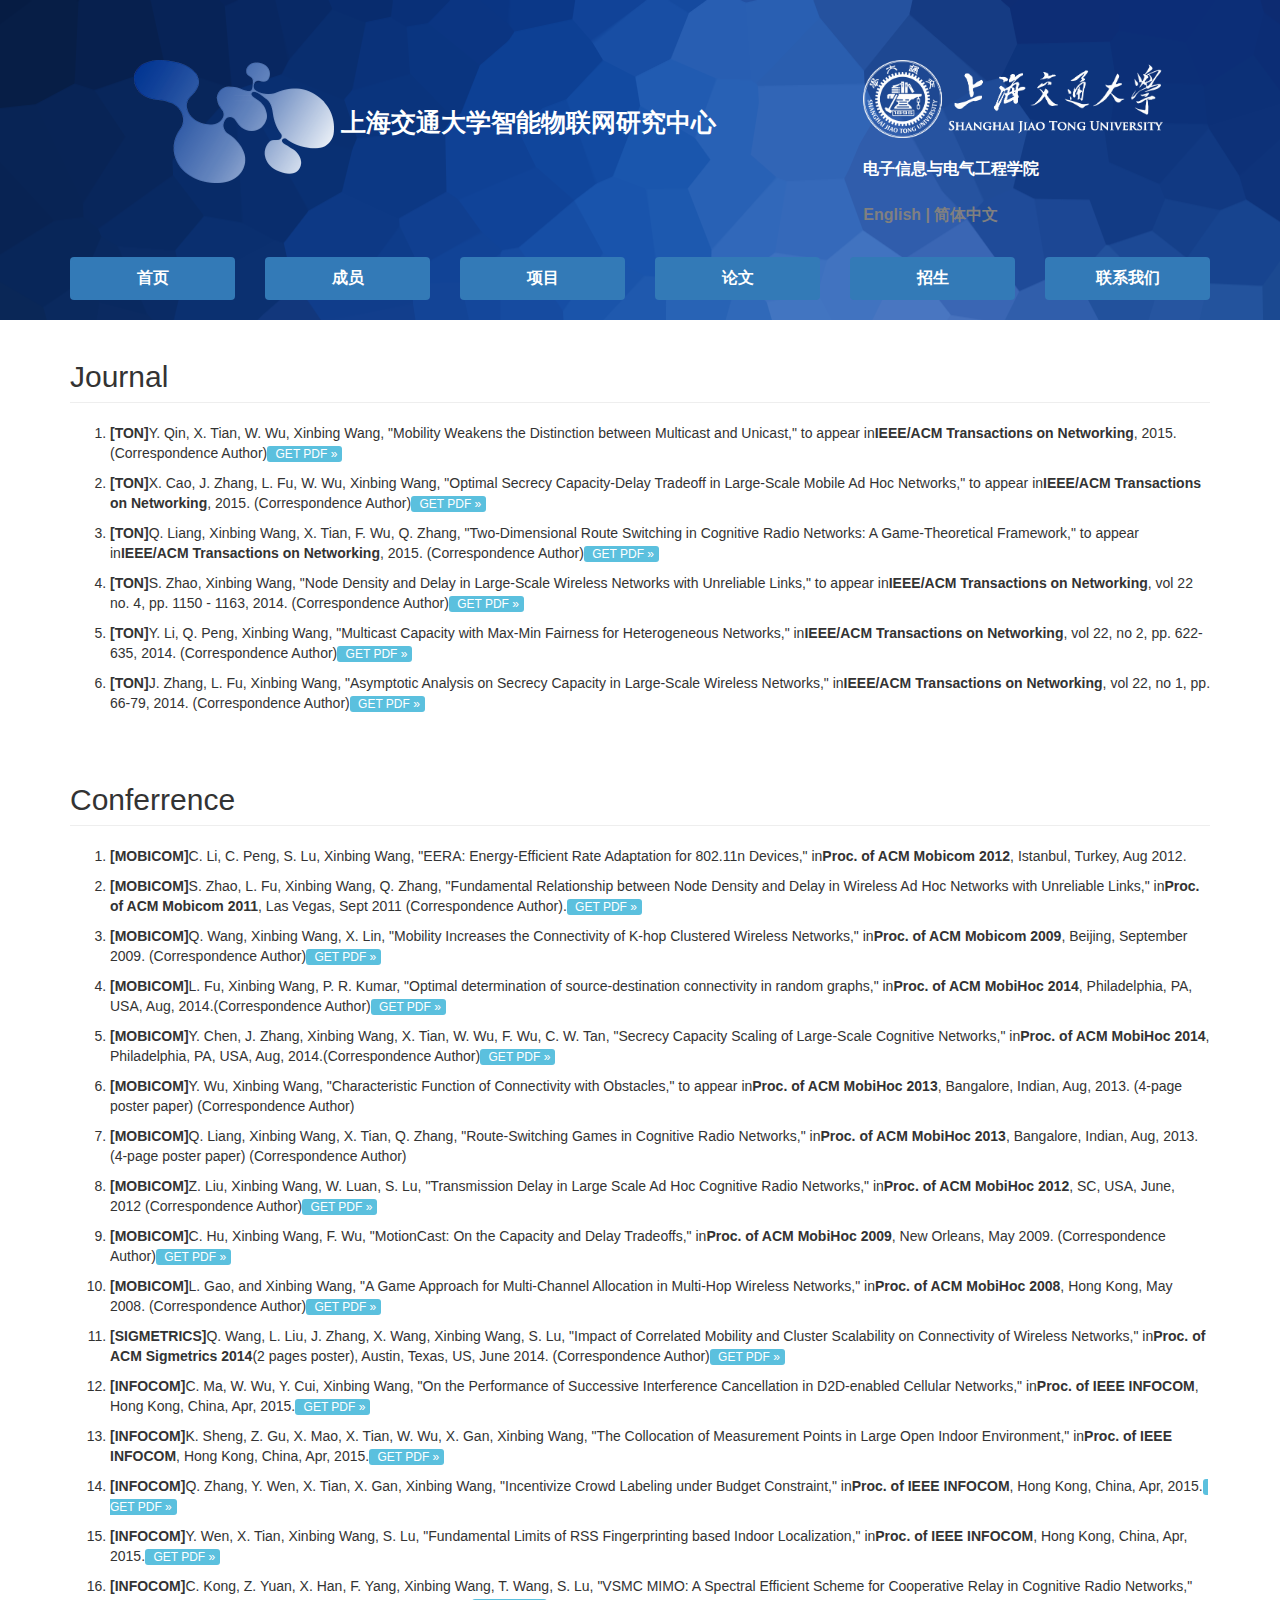
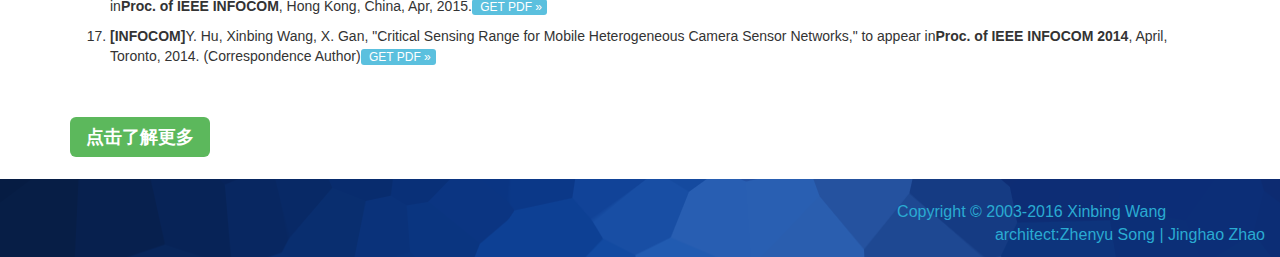
<file: publications_ch.html>
<!DOCTYPE html>
<!--..--><html xmlns="http://www.w3.org/1999/xhtml" xmlns:http="http://www.w3.org/1999/xhtml" xml:lang="EN" lang="EN" dir="ltr">
<head>
<meta charset="utf-8">
<meta http-equiv="Content-Type" content="text/html; charset=utf-8" />
<meta http-equiv="imagetoolbar" content="no" />
<meta name="viewport" content="width=device-width,initial-scale=1">
<link rel="stylesheet" href="css/bootstrap.min.css" type="text/css" />
<link rel="stylesheet" href="css/myself.css" type="text/css" />
<title>IIOT|论文</title><script type="text/javascript" src="js/jquery-2.2.1.min.js"></script>
<script type="text/javascript" src="js/bootstrap.js"></script>
</head>
<body id="top">
  <div style="background-image: url('images/header.png');" class="container-fluid">
    <div class="container-fluid">
      <div class="row">
        <div class="col-md-6 col-md-push-1">
          <h1><br><img src="images/logo.png" width="200"><span style="font-size: 25px;color:white;"><strong>&nbsp;上海交通大学智能物联网研究中心</strong></span></h1>
        </div>
        <div class="col-md-3 col-md-push-2">
          <p style="color:white;">
            <br>
            <br>
            <br>
            <!--span(style="font-size: 25px;") 上海交通大学--><img src="images/schoolLogo.png" width="300px"><br><br><span style="font-size: 16px;color:white;"><strong>电子信息与电气工程学院 <br><br></strong><a href="publications.html"><strong style="font-size: 16px;color:gray;">English |</strong></a><a href="publications_ch.html" style="font-size: 16px;color:gray;"><strong style="font-size: 16px;color:gray;"> 简体中文</strong></a></span>
          </p><br class="clear">
        </div>
      </div>
    </div>
    <div class="container">
      <div class="row">
        <ul class="nav nav-pills nav-justified">
          <li class="col-md-2"><a href="index_ch.html" class="btn-primary"><strong style="font-size: 16px;color:white;">首页</strong></a></li>
          <li class="col-md-2"><a href="members_ch.html" class="btn-primary"><strong style="font-size: 16px;color:white;">成员</strong></a></li>
          <li class="col-md-2"><a href="projects_ch.html" class="btn-primary"><strong style="font-size: 16px;color:white;">项目</strong></a></li>
          <li class="col-md-2"><a href="publications_ch.html" class="btn-primary"><strong style="font-size: 16px;color:white;">论文</strong></a></li>
          <li class="col-md-2"><a href="recruitment_ch.html" class="btn-primary"><strong style="font-size: 16px;color:white;">招生</strong></a></li>
          <li class="col-md-2"><a href="http://iwct.sjtu.edu.cn/Personal/xwang8/index.html#" class="btn-primary"><strong style="font-size: 16px;color:white;">联系我们</strong></a></li>
        </ul><br class="clear">
      </div>
    </div>
  </div>
  <div>
    <div class="container">
      <h2 class="page-header">Journal</h2>
      <ol>
        <li>
          <p><strong>[TON]</strong>Y. Qin, X. Tian, W. Wu, Xinbing Wang, "Mobility Weakens the Distinction between Multicast and Unicast," to appear in<strong>IEEE/ACM Transactions on Networking</strong>, 2015. (Correspondence Author)<a href="http://iwct.sjtu.edu.cn/Personal/xwang8/paper/TON2015_Mobility.pdf" class="img-rounded btn-info btn-xs"> GET PDF  &raquo;</a></p>
        </li>
        <li>
          <p><strong>[TON]</strong>X. Cao, J. Zhang, L. Fu, W. Wu, Xinbing Wang, "Optimal Secrecy Capacity-Delay Tradeoff in Large-Scale Mobile Ad Hoc Networks," to appear in<strong>IEEE/ACM Transactions on Networking</strong>, 2015. (Correspondence Author)<a href="http://iwct.sjtu.edu.cn/Personal/xwang8/paper/TON2015.pdf" class="img-rounded btn-info btn-xs"> GET PDF  &raquo;</a></p>
        </li>
        <li>
          <p><strong>[TON]</strong>Q. Liang, Xinbing Wang, X. Tian, F. Wu, Q. Zhang, "Two-Dimensional Route Switching in Cognitive Radio Networks: A Game-Theoretical Framework," to appear in<strong>IEEE/ACM Transactions on Networking</strong>, 2015. (Correspondence Author)<a href="http://iwct.sjtu.edu.cn/Personal/xwang8/paper/TON2014.pdf" class="img-rounded btn-info btn-xs"> GET PDF  &raquo;</a></p>
        </li>
        <li>
          <p><strong>[TON]</strong>S. Zhao, Xinbing Wang, "Node Density and Delay in Large-Scale Wireless Networks with Unreliable Links," to appear in<strong>IEEE/ACM Transactions on Networking</strong>, vol 22 no. 4, pp. 1150 - 1163, 2014. (Correspondence Author)<a href="http://iwct.sjtu.edu.cn/Personal/xwang8/paper/TON2013_2.pdf" class="img-rounded btn-info btn-xs"> GET PDF  &raquo;</a></p>
        </li>
        <li>
          <p><strong>[TON]</strong>Y. Li, Q. Peng, Xinbing Wang, "Multicast Capacity with Max-Min Fairness for Heterogeneous Networks," in<strong>IEEE/ACM Transactions on Networking</strong>, vol 22, no 2, pp. 622-635, 2014. (Correspondence Author)<a href="http://iwct.sjtu.edu.cn/Personal/xwang8/paper/TON2013_1.pdf" class="img-rounded btn-info btn-xs"> GET PDF  &raquo;</a></p>
        </li>
        <li>
          <p><strong>[TON]</strong>J. Zhang, L. Fu, Xinbing Wang, "Asymptotic Analysis on Secrecy Capacity in Large-Scale Wireless Networks," in<strong>IEEE/ACM Transactions on Networking</strong>, vol 22, no 1, pp. 66-79, 2014. (Correspondence Author)<a href="http://iwct.sjtu.edu.cn/Personal/xwang8/paper/TON2013.pdf" class="img-rounded btn-info btn-xs"> GET PDF  &raquo;</a></p>
        </li>
      </ol>
    </div><br class="clear">
    <div class="container">
      <h2 class="page-header">Conferrence</h2>
      <ol>
        <li>
          <p><strong>[MOBICOM]</strong>C. Li, C. Peng, S. Lu, Xinbing Wang, "EERA: Energy-Efficient Rate Adaptation for 802.11n Devices," in<strong>Proc. of ACM Mobicom 2012</strong>, Istanbul, Turkey, Aug 2012.</p>
        </li>
        <li>
          <p><strong>[MOBICOM]</strong>S. Zhao, L. Fu, Xinbing Wang, Q. Zhang, "Fundamental Relationship between Node Density and Delay in Wireless Ad Hoc Networks with Unreliable Links," in<strong>Proc. of ACM Mobicom 2011</strong>, Las Vegas, Sept 2011 (Correspondence Author).<a href="http://iwct.sjtu.edu.cn/Personal/xwang8/paper/MOBICOM2011.pdf" class="img-rounded btn-info btn-xs"> GET PDF  &raquo;</a></p>
        </li>
        <li>
          <p><strong>[MOBICOM]</strong>Q. Wang, Xinbing Wang, X. Lin, "Mobility Increases the Connectivity of K-hop Clustered Wireless Networks," in<strong>Proc. of ACM Mobicom 2009</strong>, Beijing, September 2009. (Correspondence Author)<a href="http://iwct.sjtu.edu.cn/Personal/xwang8/paper/MobiCom09.pdf" class="img-rounded btn-info btn-xs"> GET PDF  &raquo;</a></p>
        </li>
        <li>
          <p><strong>[MOBICOM]</strong>L. Fu, Xinbing Wang, P. R. Kumar, "Optimal determination of source-destination connectivity in random graphs," in<strong>Proc. of ACM MobiHoc 2014</strong>, Philadelphia, PA, USA, Aug, 2014.(Correspondence Author)<a href="http://iwct.sjtu.edu.cn/Personal/xwang8/paper/MobiHoc2014.pdf" class="img-rounded btn-info btn-xs"> GET PDF  &raquo;</a></p>
        </li>
        <li>
          <p><strong>[MOBICOM]</strong>Y. Chen, J. Zhang, Xinbing Wang, X. Tian, W. Wu, F. Wu, C. W. Tan, "Secrecy Capacity Scaling of Large-Scale Cognitive Networks," in<strong>Proc. of ACM MobiHoc 2014</strong>, Philadelphia, PA, USA, Aug, 2014.(Correspondence Author)<a href="http://iwct.sjtu.edu.cn/Personal/xwang8/paper/MobiHoc2014_1.pdf" class="img-rounded btn-info btn-xs"> GET PDF  &raquo;</a></p>
        </li>
        <li>
          <p><strong>[MOBICOM]</strong>Y. Wu, Xinbing Wang, "Characteristic Function of Connectivity with Obstacles," to appear in<strong>Proc. of ACM MobiHoc 2013</strong>, Bangalore, Indian, Aug, 2013. (4-page poster paper) (Correspondence Author)</p>
        </li>
        <li>
          <p><strong>[MOBICOM]</strong>Q. Liang, Xinbing Wang, X. Tian, Q. Zhang, "Route-Switching Games in Cognitive Radio Networks," in<strong>Proc. of ACM MobiHoc 2013</strong>, Bangalore, Indian, Aug, 2013. (4-page poster paper) (Correspondence Author)</p>
        </li>
        <li>
          <p><strong>[MOBICOM]</strong>Z. Liu, Xinbing Wang, W. Luan, S. Lu, "Transmission Delay in Large Scale Ad Hoc Cognitive Radio Networks," in<strong>Proc. of ACM MobiHoc 2012</strong>, SC, USA, June, 2012 (Correspondence Author)<a href="http://iwct.sjtu.edu.cn/Personal/xwang8/paper/MobiHoc2012.pdf" class="img-rounded btn-info btn-xs"> GET PDF  &raquo;</a></p>
        </li>
        <li>
          <p><strong>[MOBICOM]</strong>C. Hu, Xinbing Wang, F. Wu, "MotionCast: On the Capacity and Delay Tradeoffs," in<strong>Proc. of ACM MobiHoc 2009</strong>, New Orleans, May 2009. (Correspondence Author)<a href="http://iwct.sjtu.edu.cn/Personal/xwang8/paper/MobiHoc09.pdf" class="img-rounded btn-info btn-xs"> GET PDF  &raquo;</a></p>
        </li>
        <li>
          <p><strong>[MOBICOM]</strong>L. Gao, and Xinbing Wang, "A Game Approach for Multi-Channel Allocation in Multi-Hop Wireless Networks," in<strong>Proc. of ACM MobiHoc 2008</strong>, Hong Kong, May 2008. (Correspondence Author)<a href="http://iwct.sjtu.edu.cn/Personal/xwang8/paper/MobiHoc08.pdf" class="img-rounded btn-info btn-xs"> GET PDF  &raquo;</a></p>
        </li>
        <li>
          <p><strong>[SIGMETRICS]</strong>Q. Wang, L. Liu, J. Zhang, X. Wang, Xinbing Wang, S. Lu, "Impact of Correlated Mobility and Cluster Scalability on Connectivity of Wireless Networks," in<strong>Proc. of ACM Sigmetrics 2014</strong>(2 pages poster), Austin, Texas, US, June 2014. (Correspondence Author)<a href="http://iwct.sjtu.edu.cn/Personal/xwang8/paper/sigmetrics2014.pdf" class="img-rounded btn-info btn-xs"> GET PDF  &raquo;</a></p>
        </li>
        <li>
          <p><strong>[INFOCOM]</strong>C. Ma, W. Wu, Y. Cui, Xinbing Wang, "On the Performance of Successive Interference Cancellation in D2D-enabled Cellular Networks," in<strong>Proc. of IEEE INFOCOM</strong>, Hong Kong, China, Apr, 2015.<a href="http://iwct.sjtu.edu.cn/Personal/xwang8/paper/sigmetrics2014.pdf" class="img-rounded btn-info btn-xs"> GET PDF  &raquo;</a></p>
        </li>
        <li>
          <p><strong>[INFOCOM]</strong>K. Sheng, Z. Gu, X. Mao, X. Tian, W. Wu, X. Gan, Xinbing Wang, "The Collocation of Measurement Points in Large Open Indoor Environment," in<strong>Proc. of IEEE INFOCOM</strong>, Hong Kong, China, Apr, 2015.<a href="http://iwct.sjtu.edu.cn/Personal/xwang8/paper/INFOCOM2015_collocation.pdf" class="img-rounded btn-info btn-xs"> GET PDF  &raquo;</a></p>
        </li>
        <li>
          <p><strong>[INFOCOM]</strong>Q. Zhang, Y. Wen, X. Tian, X. Gan, Xinbing Wang, "Incentivize Crowd Labeling under Budget Constraint," in<strong>Proc. of IEEE INFOCOM</strong>, Hong Kong, China, Apr, 2015.<a href="http://iwct.sjtu.edu.cn/Personal/xwang8/paper/INFOCOM2015_crowd.pdf" class="img-rounded btn-info btn-xs"> GET PDF  &raquo;</a></p>
        </li>
        <li>
          <p><strong>[INFOCOM]</strong>Y. Wen, X. Tian, Xinbing Wang, S. Lu, "Fundamental Limits of RSS Fingerprinting based Indoor Localization," in<strong>Proc. of IEEE INFOCOM</strong>, Hong Kong, China, Apr, 2015.<a href="http://iwct.sjtu.edu.cn/Personal/xwang8/paper/INFOCOM2015_indoorlocalization.pdf" class="img-rounded btn-info btn-xs"> GET PDF  &raquo;</a></p>
        </li>
        <li>
          <p><strong>[INFOCOM]</strong>C. Kong, Z. Yuan, X. Han, F. Yang, Xinbing Wang, T. Wang, S. Lu, "VSMC MIMO: A Spectral Efficient Scheme for Cooperative Relay in Cognitive Radio Networks," in<strong>Proc. of IEEE INFOCOM</strong>, Hong Kong, China, Apr, 2015.<a href="http://iwct.sjtu.edu.cn/Personal/xwang8/paper/INFOCOM2015_VSMC_MIMO.pdf" class="img-rounded btn-info btn-xs"> GET PDF  &raquo;</a></p>
        </li>
        <li>
          <p><strong>[INFOCOM]</strong>Y. Hu, Xinbing Wang, X. Gan, "Critical Sensing Range for Mobile Heterogeneous Camera Sensor Networks," to appear in<strong>Proc. of IEEE INFOCOM 2014</strong>, April, Toronto, 2014. (Correspondence Author)<a href="http://iwct.sjtu.edu.cn/Personal/xwang8/paper/INFOCOM2014_coverage.pdf" class="img-rounded btn-info btn-xs"> GET PDF  &raquo;</a></p>
        </li>
      </ol>
    </div><br class="clear">
    <div class="container">
      <div class="holder">
        <h2><a href="http://iwct.sjtu.edu.cn/Personal/xwang8/publication.html" class="img-rounded btn-success btn-lg"><strong>点击了解更多</strong></a></h2>
      </div><br class="clear">
    </div>
  </div>
  <div style="background-image: url('images/header.png');" class="container-fluid navbar-bottom">
    <div class="pull-right">
      <p style="font-size: 16px;color:#2aabd2;" class="fl_right"><br>Copyright &copy; 2003-2016 Xinbing Wang <br/>&nbsp;&nbsp;&nbsp;&nbsp;&nbsp;&nbsp;&nbsp;&nbsp;&nbsp;&nbsp;&nbsp;&nbsp;&nbsp;&nbsp;&nbsp;&nbsp;&nbsp;&nbsp;&nbsp;&nbsp;&nbsp;&nbsp;architect:Zhenyu Song | Jinghao Zhao</p>
    </div>
  </div>
</body></html>
</file>
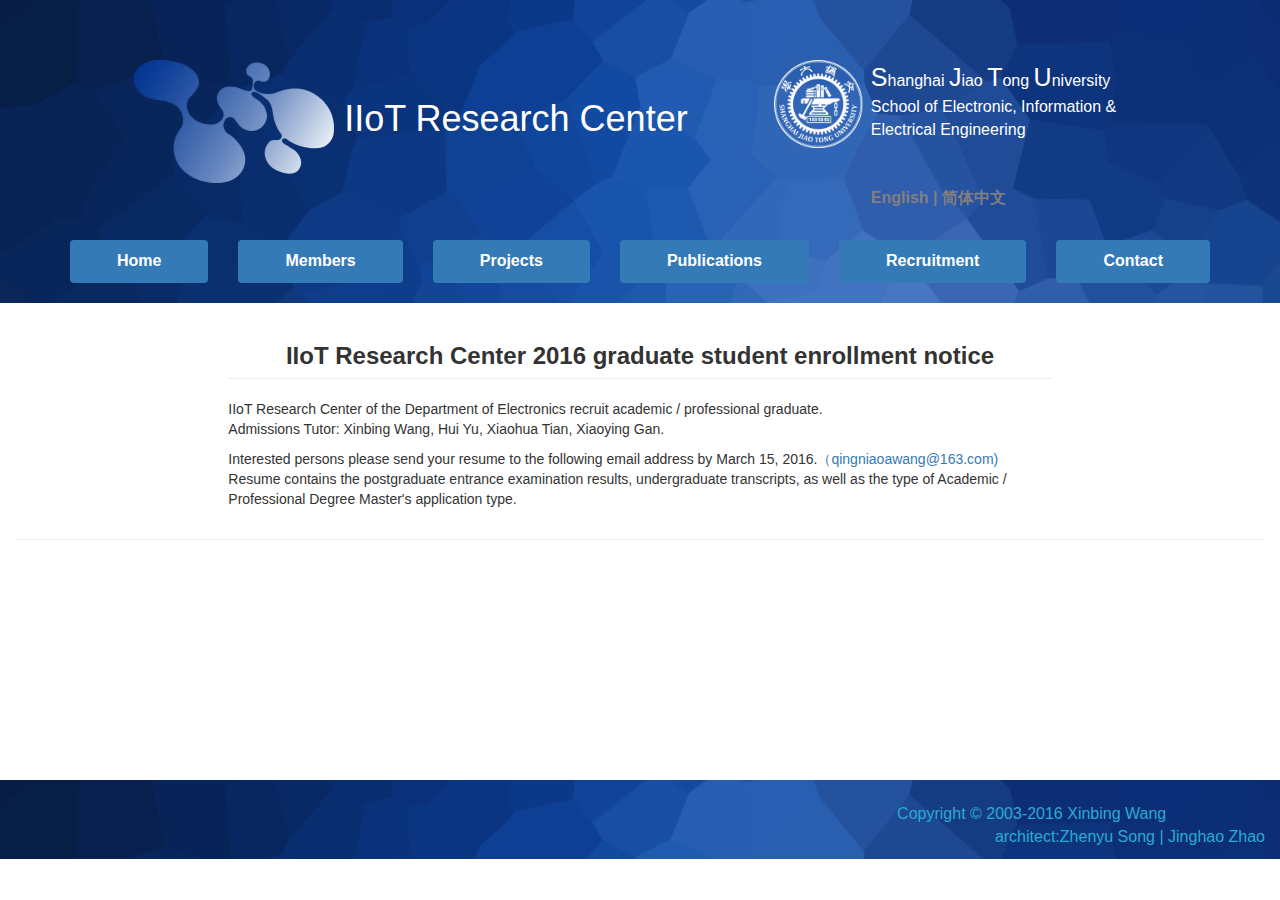
<file: recruitment.html>
<!DOCTYPE html>
<!--..--><html xmlns="http://www.w3.org/1999/xhtml" xmlns:http="http://www.w3.org/1999/xhtml" xml:lang="EN" lang="EN" dir="ltr">
<head>
<meta charset="utf-8">
<meta http-equiv="Content-Type" content="text/html; charset=utf-8" />
<meta http-equiv="imagetoolbar" content="no" />
<meta name="viewport" content="width=device-width,initial-scale=1">
<link rel="stylesheet" href="css/bootstrap.min.css" type="text/css" />
<link rel="stylesheet" href="css/myself.css" type="text/css" />
<title>IIOT|Recruitment</title><script type="text/javascript" src="js/jquery-2.2.1.min.js"></script>
<script type="text/javascript" src="js/bootstrap.js"></script>
</head>
<body id="top">
  <div style="background-image: url('images/header.png');clear:both;" class="container-fluid">
    <div class="container-fluid">
      <div class="row">
        <div class="col-md-6 col-md-push-1">
          <h1><br><img src="images/logo.png" width="200"><span style="color:white;">   IIoT Research Center</span></h1>
        </div>
        <div class="col-md-4 col-md-push-1">
          <div class="col-md-2">
            <br>
            <br>
            <br><img src="images/schoolLogo2.png" width="90px">
          </div>
          <div class="container-fluid col-md-9 col-md-push-1">
            <p style="color:white;">
              <br>
              <br>
              <br><span style="font-size: 25px;">S</span><span style="font-size: 16px;">hanghai&nbsp</span><span style="font-size: 25px;">J</span><span style="font-size: 16px;">iao&nbsp</span><span style="font-size: 25px;">T</span><span style="font-size: 16px;">ong&nbsp</span><span style="font-size: 25px;">U</span><span style="font-size: 16px;">niversity &nbsp;</span><br><span style="font-size: 16px;">School of Electronic, Information & Electrical Engineering <br><br><br></span><span style="font-size: 16px;color:white;"><a href="recruitment.html"><strong style="font-size: 16px;color:gray;">English |</strong></a><a href="recruitment_ch.html" style="font-size: 16px;color:gray;"><strong style="font-size : 16px;color:gray;"> 简体中文</strong></a></span>
            </p><br class="clear">
          </div>
        </div>
      </div>
    </div>
    <div class="container">
      <div class="row">
        <ul class="nav nav-pills nav-justified">
          <li class="col-md-2"><a href="index.html" class="btn-primary"><strong style="font-size: 16px;color:white;">Home</strong></a></li>
          <li class="col-md-2"><a href="members.html" class="btn-primary"><strong style="font-size: 16px;color:white;">Members</strong></a></li>
          <li class="col-md-2"><a href="projects.html" class="btn-primary"><strong style="font-size: 16px;color:white;">Projects</strong></a></li>
          <li class="col-md-2"><a href="publications.html" class="btn-primary"><strong style="font-size: 16px;color:white;">Publications</strong></a></li>
          <li class="col-md-2"><a href="recruitment.html" class="btn-primary"><strong style="font-size: 16px;color:white;">Recruitment</strong></a></li>
          <li class="col-md-2"><a href="http://iwct.sjtu.edu.cn/Personal/xwang8/index.html#" class="btn-primary"><strong style="font-size: 16px;color:white;">Contact</strong></a></li>
        </ul>
      </div>
    </div><br class="clear">
  </div>
  <div class="container-fluid">
    <div class="row">
      <div class="col-md-8 col-md-push-2">
        <h3 align="center" class="page-header"><strong>IIoT Research Center 2016 graduate student enrollment notice</strong></h3>
        <p>
          IIoT Research Center of the Department of Electronics recruit academic / professional graduate.<br>
          Admissions Tutor: Xinbing Wang, Hui Yu, Xiaohua Tian, Xiaoying Gan.
        </p>
        <p>Interested persons please send your resume to the following email address by March 15, 2016.<a href="mailto:qingniaoawang@163.com">（qingniaoawang@163.com)<br></a>Resume contains the postgraduate entrance examination results, undergraduate transcripts, as well as the type of Academic / Professional Degree Master's application type.</p>
      </div>
    </div>
    <hr>
    <!--..................按照此格式填写内容...............................-->
    <div class="row">
      <div class="col-md-8 col-md-push-2">
        <h3 align="center"><strong></strong></h3>
        <p>&nbsp;</p>
      </div>
    </div>
    <div class="row">
      <div class="col-md-8 col-md-push-2">
        <h3 align="center"><strong></strong></h3>
        <p>&nbsp;</p>
      </div>
    </div>
    <div class="row">
      <div class="col-md-8 col-md-push-2">
        <h3 align="center"><strong></strong></h3>
        <p>&nbsp;</p>
      </div>
    </div>
    <div class="row">
      <div class="col-md-8 col-md-push-2">
        <h3 align="center"><strong></strong></h3>
        <p>&nbsp;</p>
      </div>
    </div><br class="clear">
  </div>
  <div style="background-image: url('images/header.png');" class="container-fluid navbar-bottom">
    <div class="pull-right">
      <p style="font-size: 16px;color:#2aabd2;" class="fl_right"><br>Copyright &copy; 2003-2016 Xinbing Wang <br/>&nbsp;&nbsp;&nbsp;&nbsp;&nbsp;&nbsp;&nbsp;&nbsp;&nbsp;&nbsp;&nbsp;&nbsp;&nbsp;&nbsp;&nbsp;&nbsp;&nbsp;&nbsp;&nbsp;&nbsp;&nbsp;&nbsp;architect:Zhenyu Song | Jinghao Zhao</p>
    </div>
  </div>
</body></html>
</file>
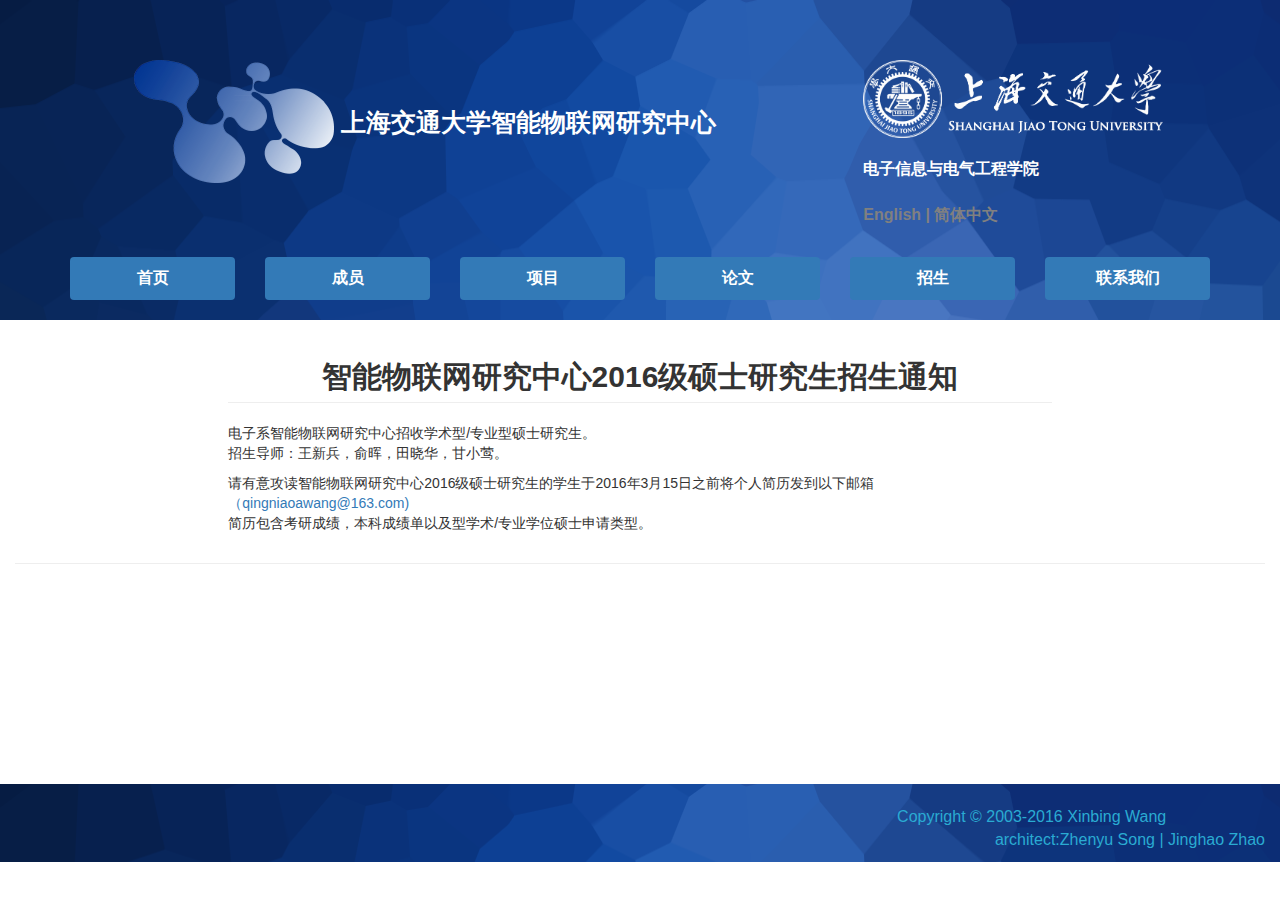
<file: recruitment_ch.html>
<!DOCTYPE html>
<!--..--><html xmlns="http://www.w3.org/1999/xhtml" xmlns:http="http://www.w3.org/1999/xhtml" xml:lang="EN" lang="EN" dir="ltr">
<head>
<meta charset="utf-8">
<meta http-equiv="Content-Type" content="text/html; charset=utf-8" />
<meta http-equiv="imagetoolbar" content="no" />
<meta name="viewport" content="width=device-width,initial-scale=1">
<link rel="stylesheet" href="css/bootstrap.min.css" type="text/css" />
<link rel="stylesheet" href="css/myself.css" type="text/css" />
<title>IIOT|Recruitment</title><script type="text/javascript" src="js/jquery-2.2.1.min.js"></script>
<script type="text/javascript" src="js/bootstrap.js"></script>
</head>
<body id="top">
  <div style="background-image: url('images/header.png');" class="container-fluid">
    <div class="container-fluid">
      <div class="row">
        <div class="col-md-6 col-md-push-1">
          <h1><br><img src="images/logo.png" width="200"><span style="font-size: 25px;color:white;"><strong>&nbsp;上海交通大学智能物联网研究中心</strong></span></h1>
        </div>
        <div class="col-md-3 col-md-push-2">
          <p style="color:white;">
            <br>
            <br>
            <br>
            <!--span(style="font-size: 25px;") 上海交通大学--><img src="images/schoolLogo.png" width="300px"><br><br><span style="font-size: 16px;color:white;"><strong>电子信息与电气工程学院 <br><br></strong><a href="recruitment.html"><strong style="font-size: 16px;color:gray;">English |</strong></a><a href="recruitment_ch.html" style="font-size: 16px;color:gray;"><strong style="font-size: 16px;color:gray;"> 简体中文</strong></a></span>
          </p><br class="clear">
        </div>
      </div>
    </div>
    <div class="container">
      <div class="row">
        <ul class="nav nav-pills nav-justified">
          <li class="col-md-2"><a href="index_ch.html" class="btn-primary"><strong style="font-size: 16px;color:white;">首页</strong></a></li>
          <li class="col-md-2"><a href="members_ch.html" class="btn-primary"><strong style="font-size: 16px;color:white;">成员</strong></a></li>
          <li class="col-md-2"><a href="projects_ch.html" class="btn-primary"><strong style="font-size: 16px;color:white;">项目</strong></a></li>
          <li class="col-md-2"><a href="publications_ch.html" class="btn-primary"><strong style="font-size: 16px;color:white;">论文</strong></a></li>
          <li class="col-md-2"><a href="recruitment_ch.html" class="btn-primary"><strong style="font-size: 16px;color:white;">招生</strong></a></li>
          <li class="col-md-2"><a href="http://iwct.sjtu.edu.cn/Personal/xwang8/index.html#" class="btn-primary"><strong style="font-size: 16px;color:white;">联系我们</strong></a></li>
        </ul><br class="clear">
      </div>
    </div>
  </div>
  <div class="container-fluid">
    <div class="row">
      <div class="col-md-8 col-md-push-2">
        <h2 align="center" class="page-header"><strong>智能物联网研究中心2016级硕士研究生招生通知</strong></h2>
        <p>
          电子系智能物联网研究中心招收学术型/专业型硕士研究生。<br>
          招生导师：王新兵，俞晖，田晓华，甘小莺。
        </p>
        <p>请有意攻读智能物联网研究中心2016级硕士研究生的学生于2016年3月15日之前将个人简历发到以下邮箱<a href="mailto:qingniaoawang@163.com">（qingniaoawang@163.com)<br></a>简历包含考研成绩，本科成绩单以及型学术/专业学位硕士申请类型。</p>
      </div>
    </div>
    <hr>
    <!--..........................按照此格式填写内容..........................-->
    <div class="row">
      <div class="col-md-8 col-md-push-2">
        <h2 align="center"><strong></strong></h2>
        <p>&nbsp;</p>
      </div>
    </div>
    <div class="row">
      <div class="col-md-8 col-md-push-2">
        <h2 align="center"><strong></strong></h2>
        <p>&nbsp;</p>
      </div>
    </div>
    <div class="row">
      <div class="col-md-8 col-md-push-2">
        <h2 align="center"><strong></strong></h2>
        <p>&nbsp;</p>
      </div>
    </div>
    <div class="row">
      <div class="col-md-8 col-md-push-2">
        <h2 align="center"><strong></strong></h2>
        <p>&nbsp;</p>
      </div>
    </div>
  </div>
  <div style="background-image: url('images/header.png');" class="container-fluid navbar-bottom">
    <div class="pull-right">
      <p style="font-size: 16px;color:#2aabd2;" class="fl_right"><br>Copyright &copy; 2003-2016 Xinbing Wang <br/>&nbsp;&nbsp;&nbsp;&nbsp;&nbsp;&nbsp;&nbsp;&nbsp;&nbsp;&nbsp;&nbsp;&nbsp;&nbsp;&nbsp;&nbsp;&nbsp;&nbsp;&nbsp;&nbsp;&nbsp;&nbsp;&nbsp;architect:Zhenyu Song | Jinghao Zhao</p>
    </div>
  </div>
</body></html>
</file>
<file: css/myself.css>
.col-center-block {
    float: none;
    display: block;
    margin-left: auto;
    margin-right: auto;
}
</file>
